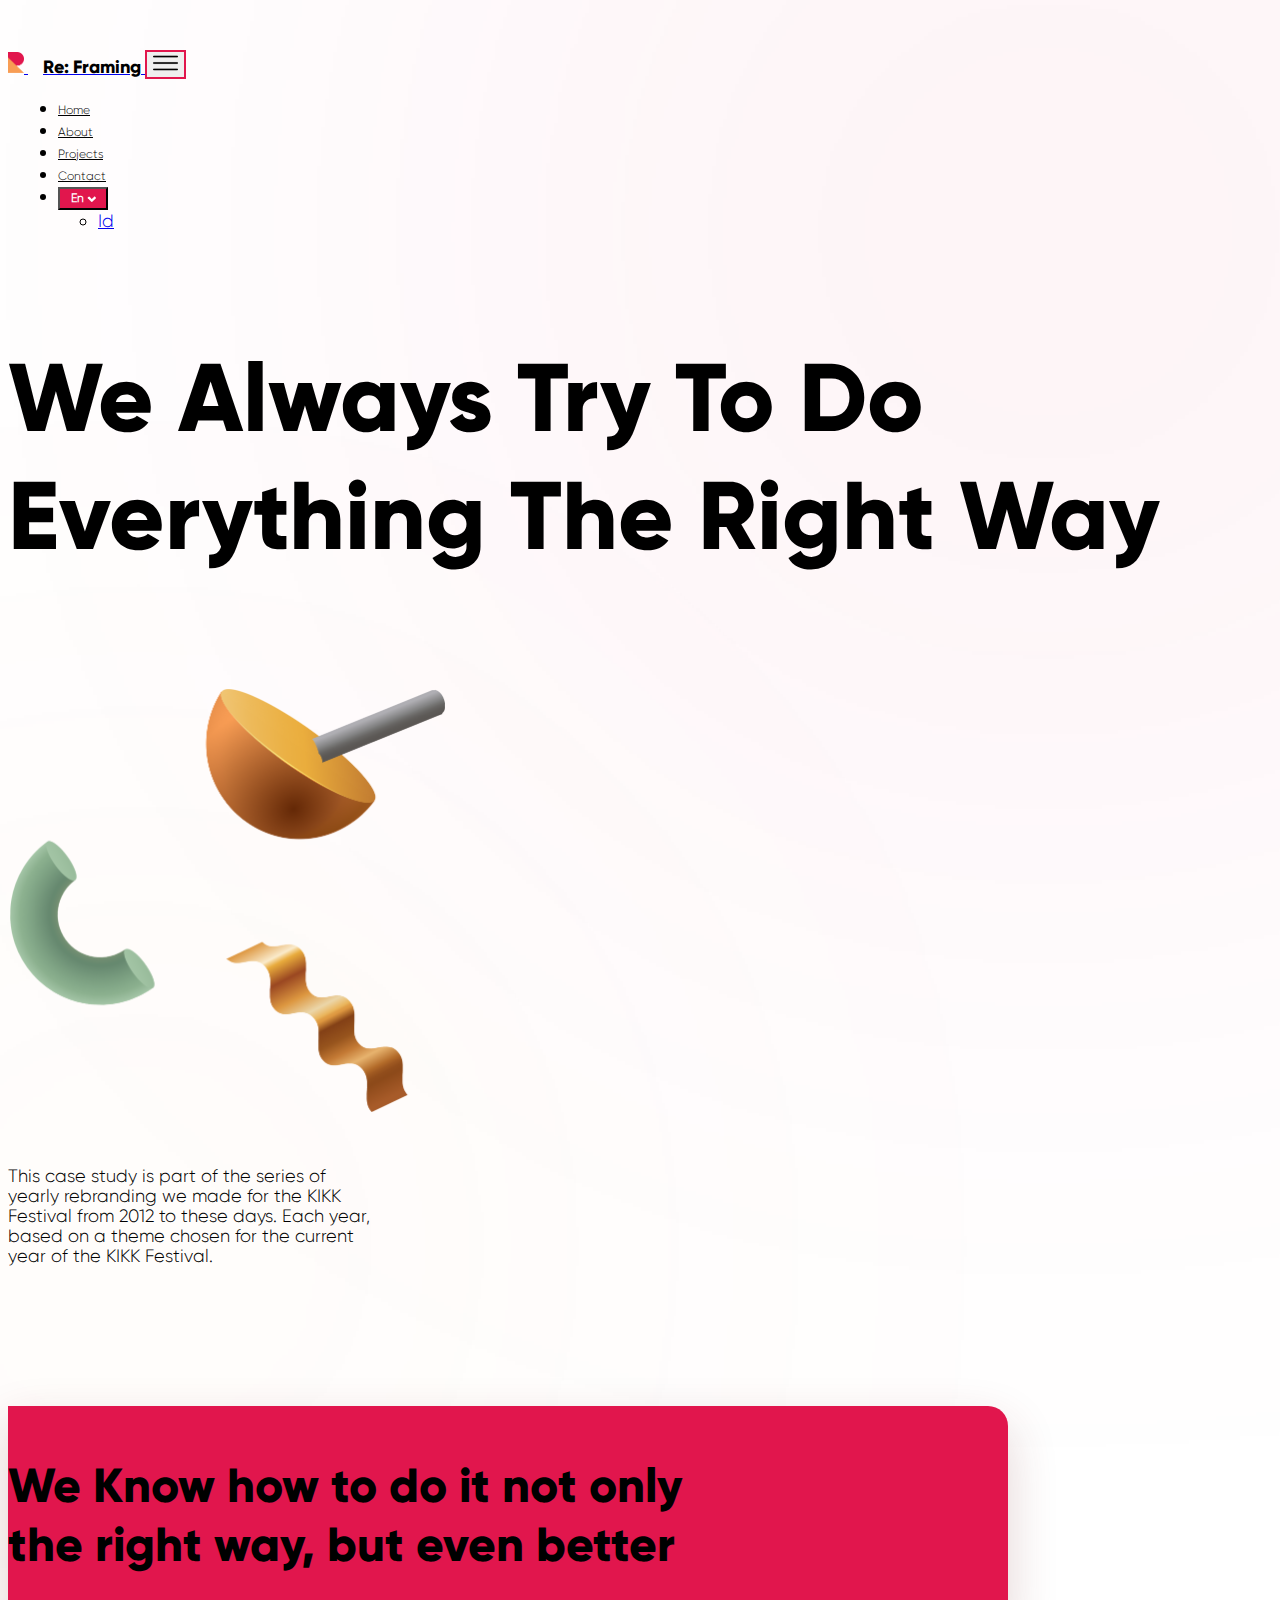
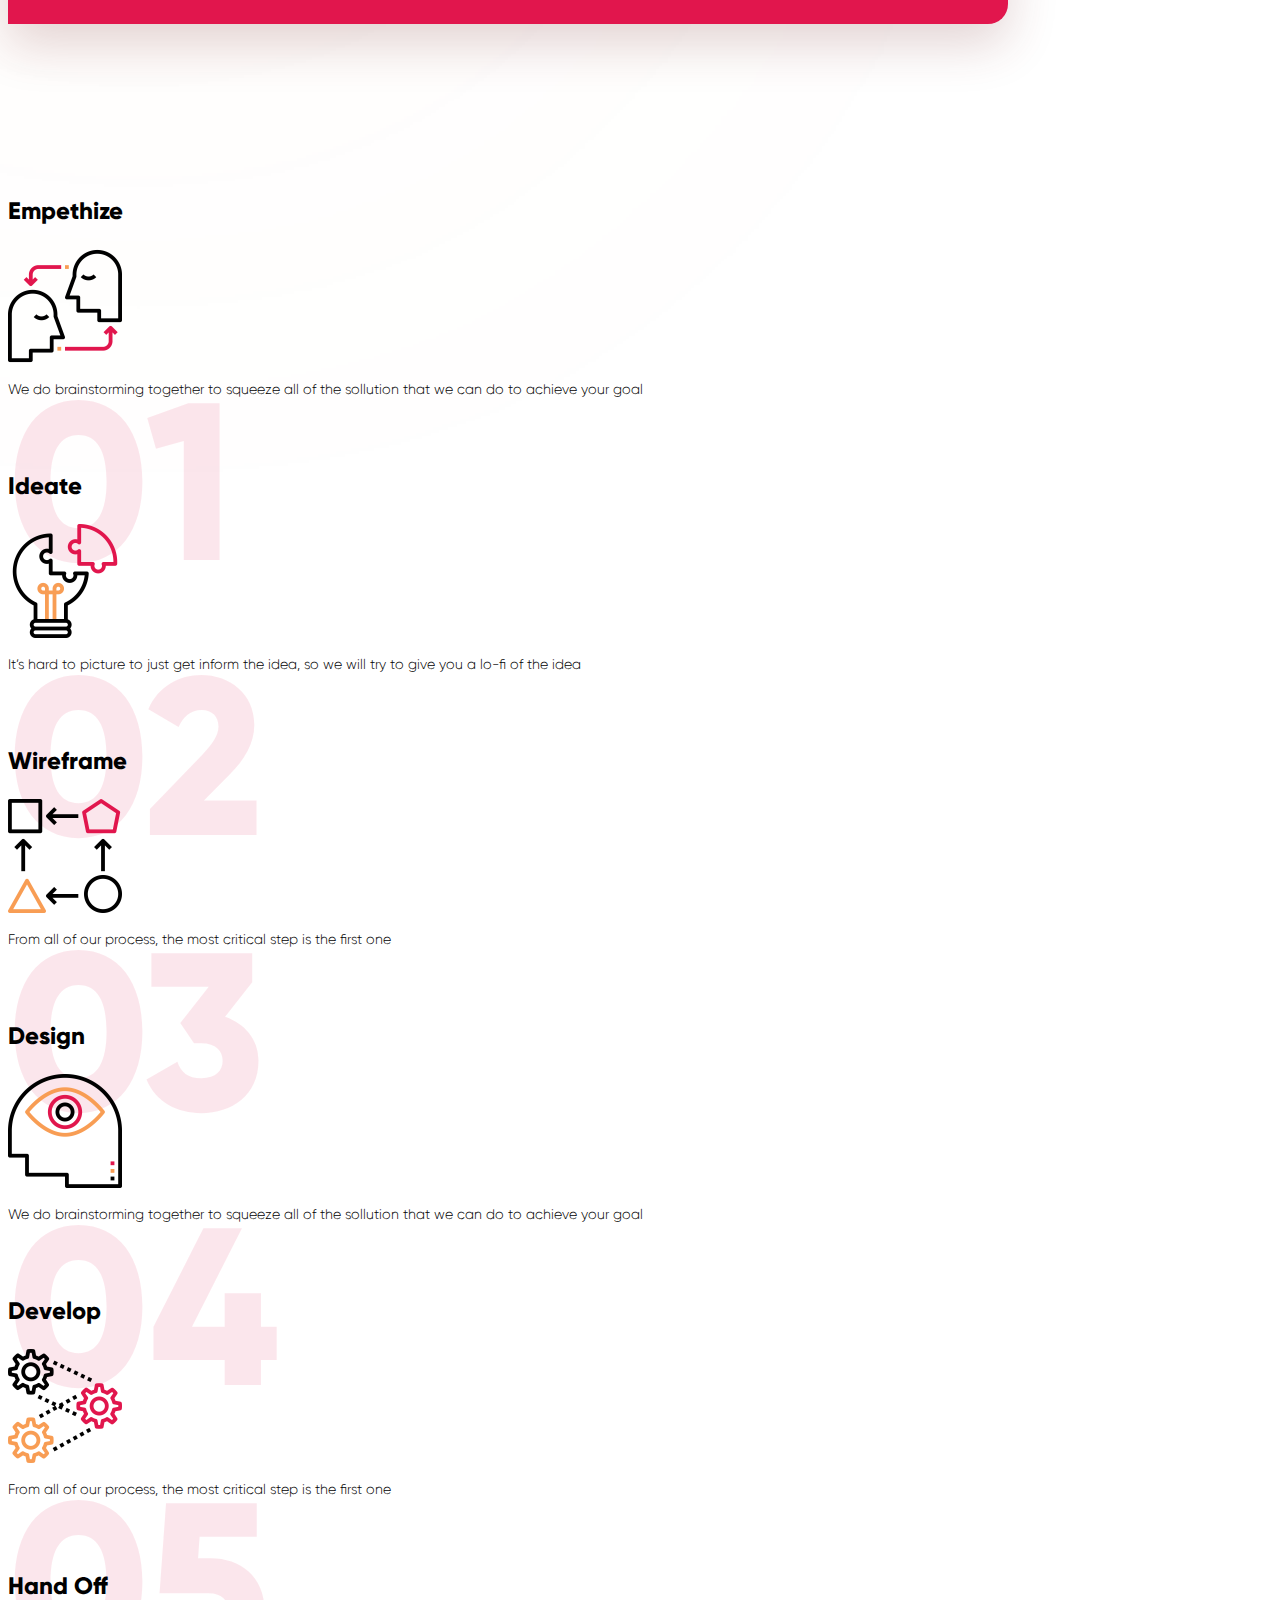
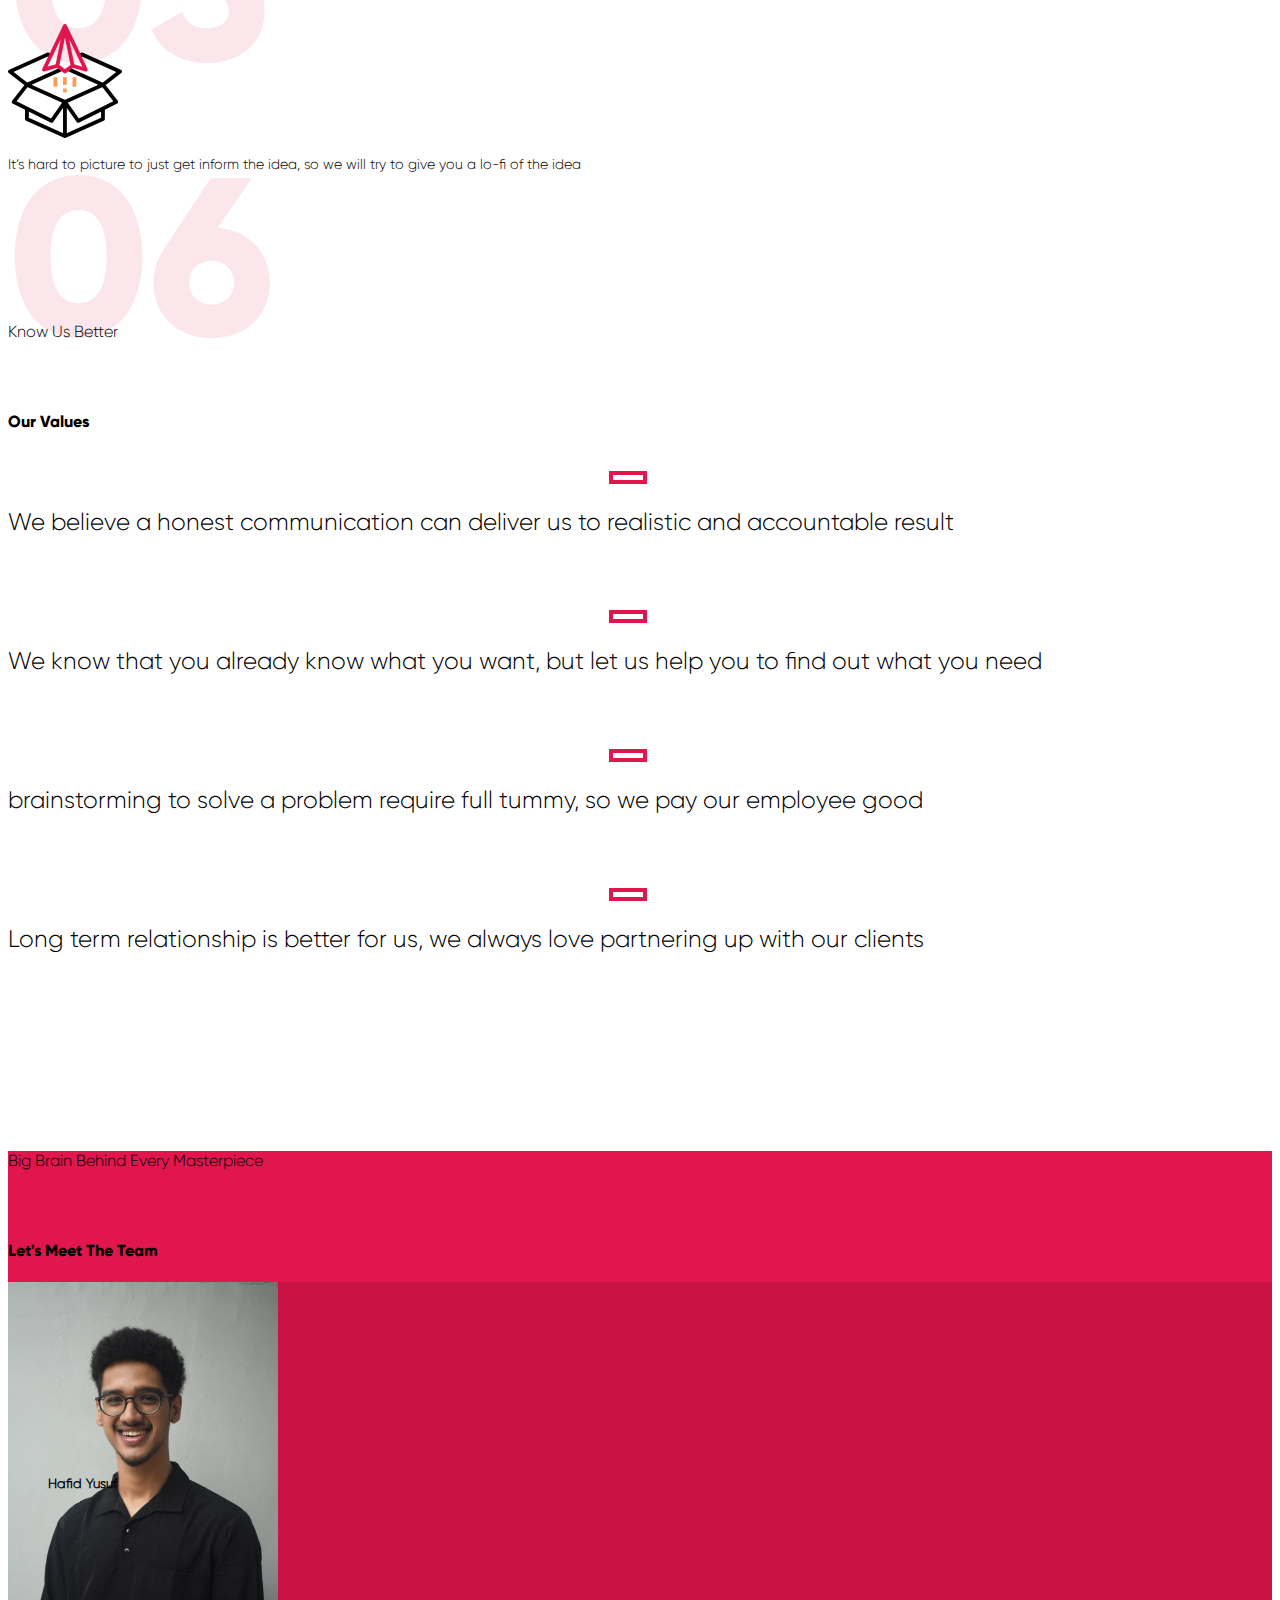
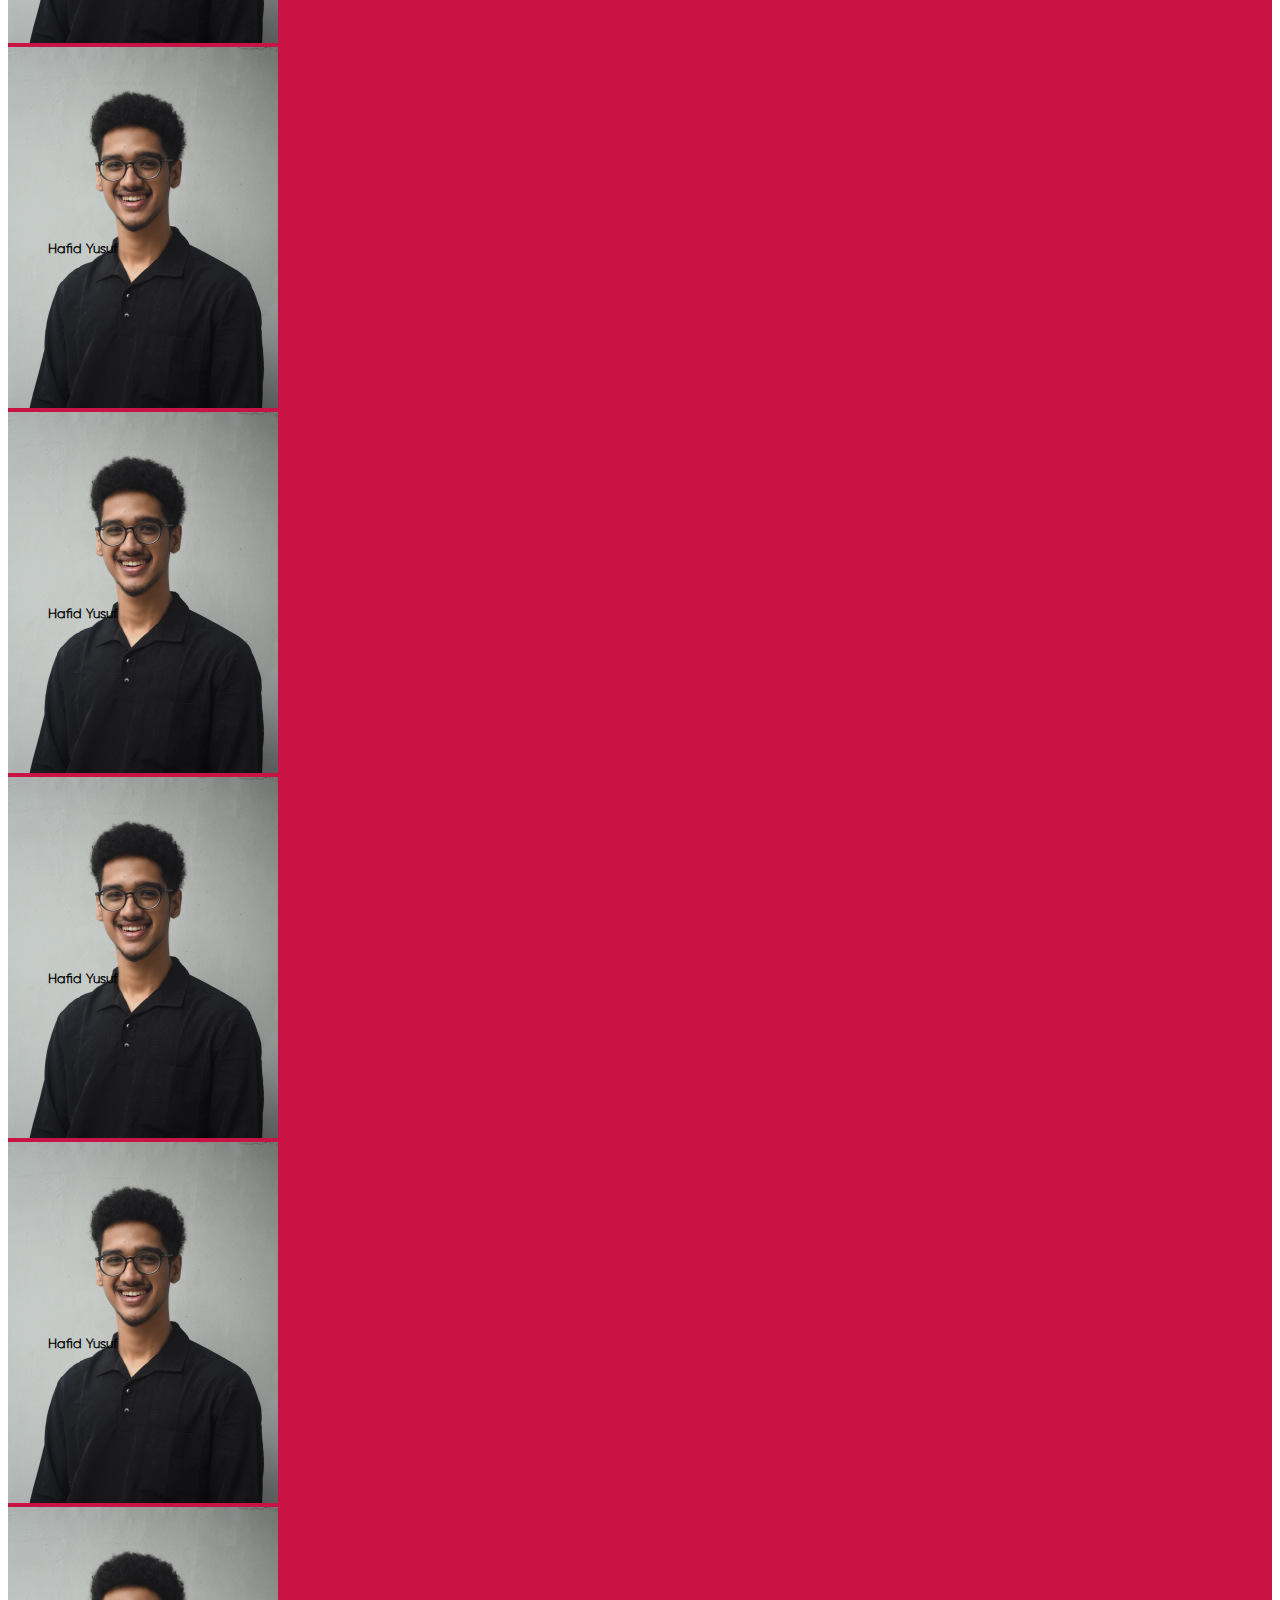
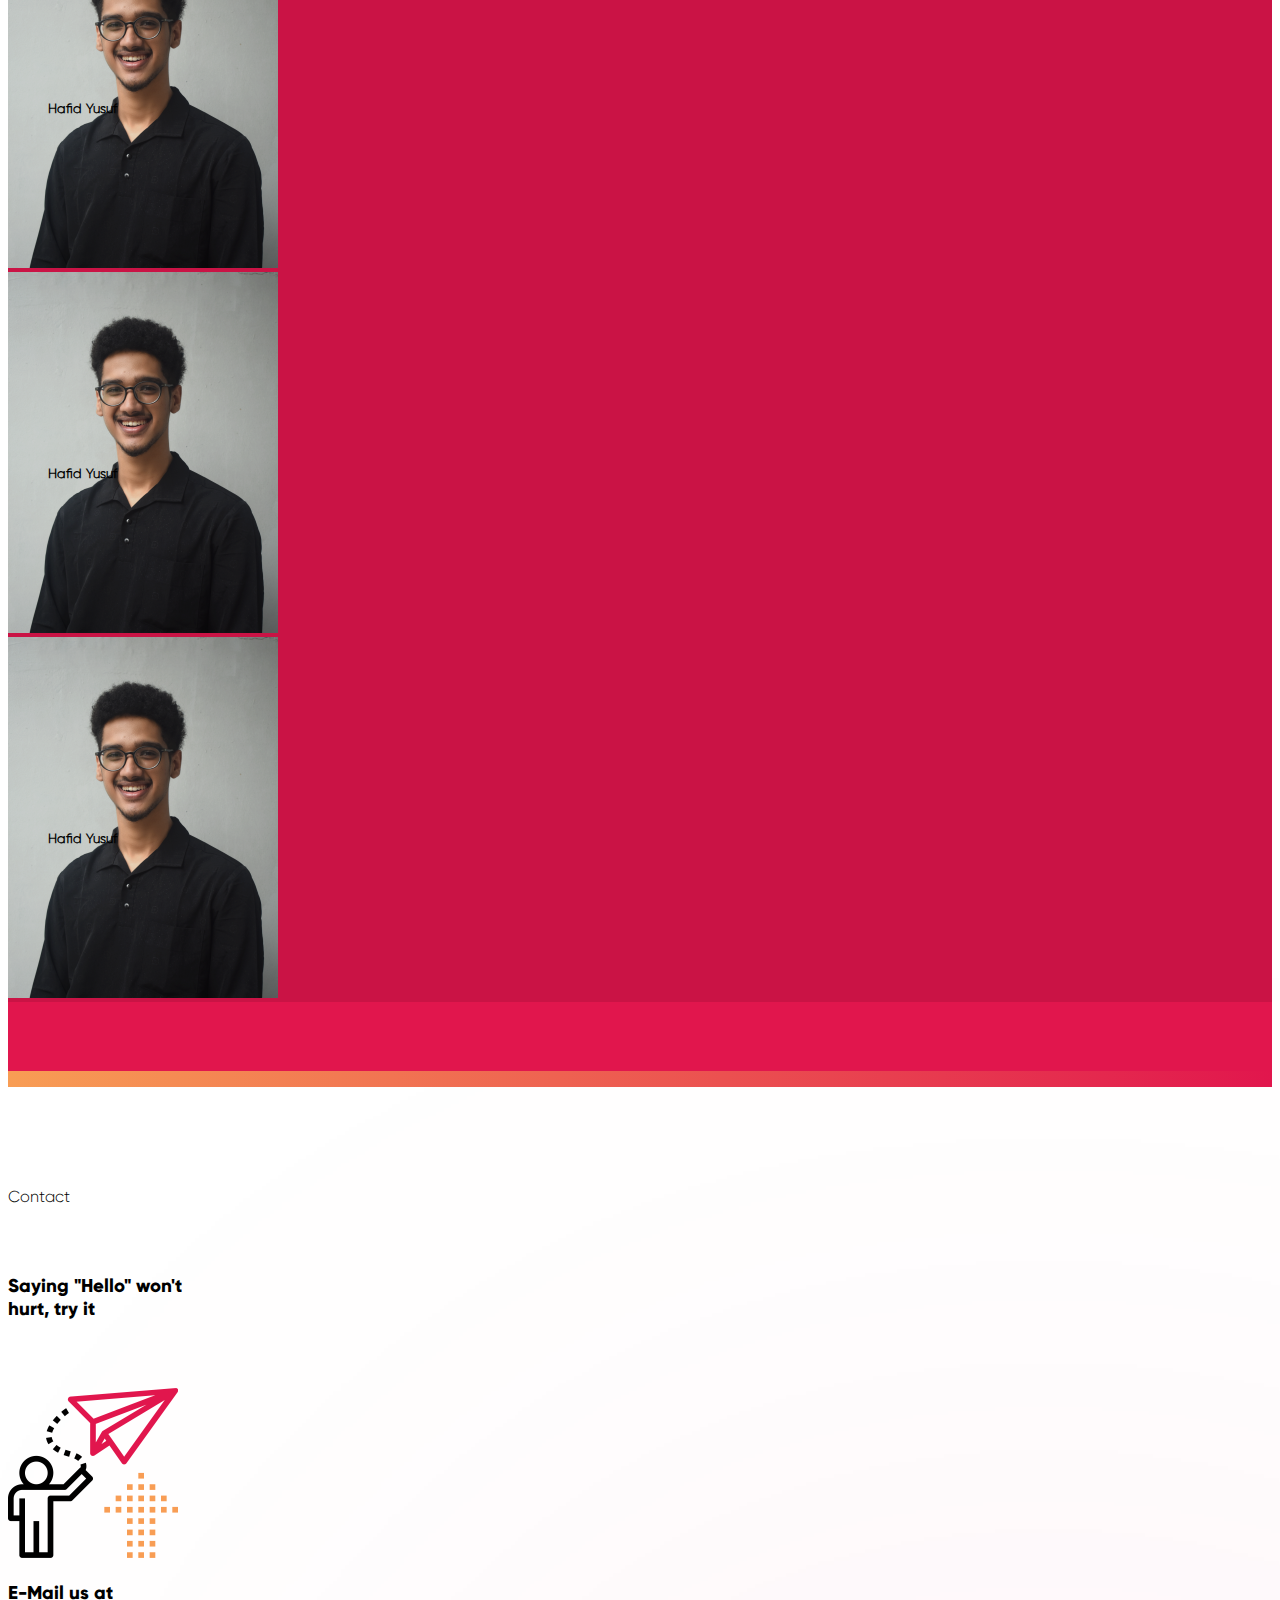
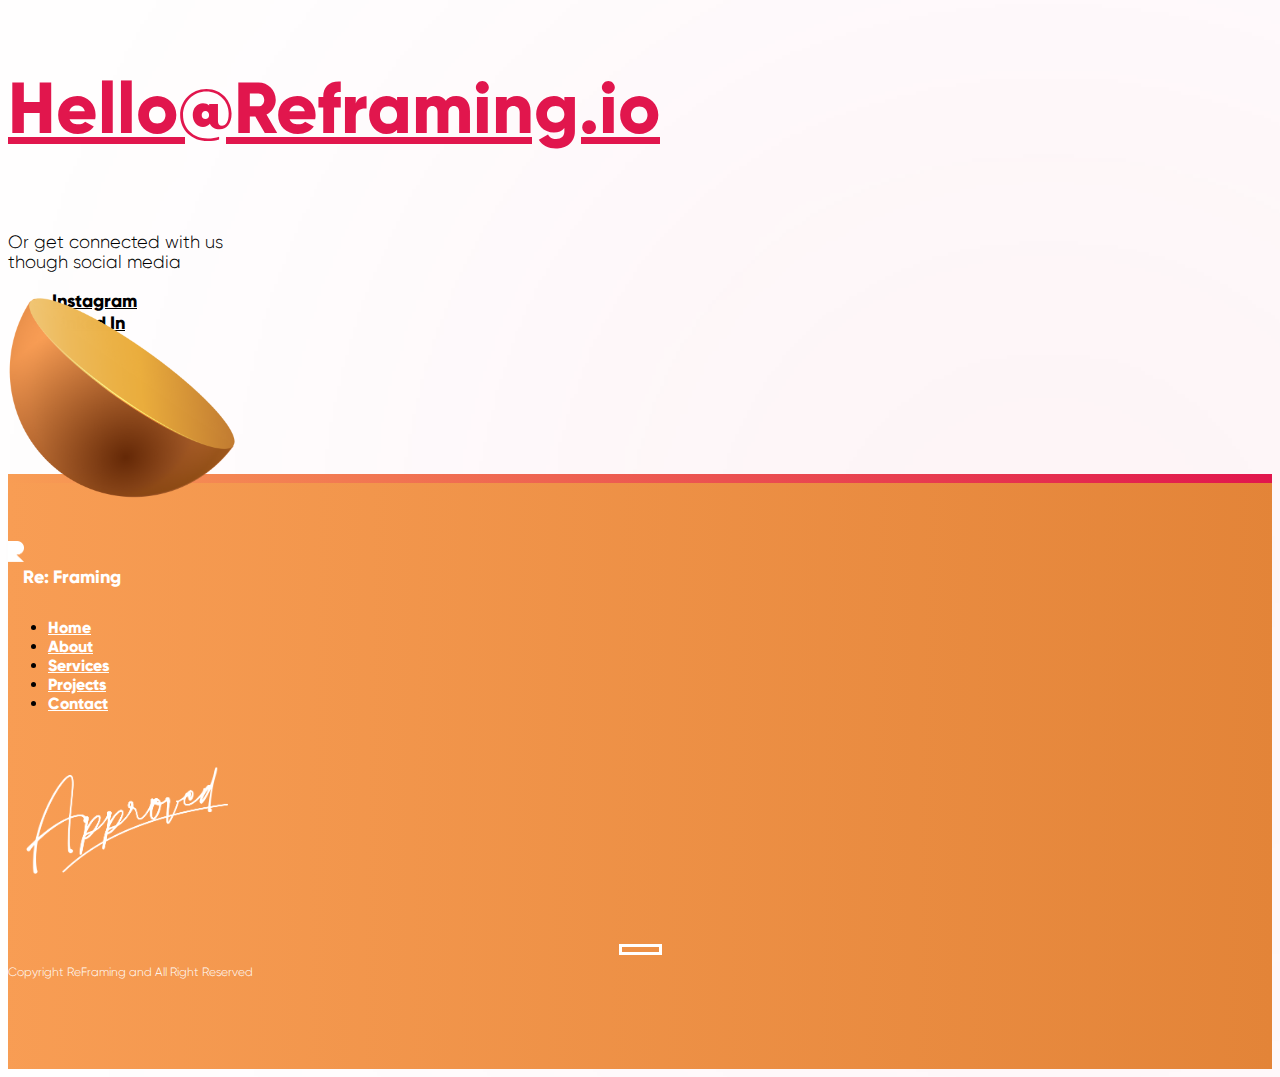
<file: about.html>
<!DOCTYPE html>
<html lang="en">
<head>
    <meta charset="UTF-8">
    <meta http-equiv="X-UA-Compatible" content="IE=edge">
    <meta name="viewport" content="width=device-width, initial-scale=1.0">
    <title>About Us</title>

    <!-- css bootstrap -->
    <link href="https://cdn.jsdelivr.net/npm/bootstrap@5.0.0-beta2/dist/css/bootstrap.min.css" rel="stylesheet" integrity="sha384-BmbxuPwQa2lc/FVzBcNJ7UAyJxM6wuqIj61tLrc4wSX0szH/Ev+nYRRuWlolflfl" crossorigin="anonymous">
    <!-- end css bootstrap -->

    <link rel="stylesheet" href="./style/style.css">
</head>
<body>
    <nav class="navbar navbar-expand-lg bg-transparent container">
        <div class="container-fluid">
            <a class="navbar-brand" href="index.html">
                <img src="./assets/logo.png" width="16px" height="21" alt="logo reframing">
                <span class="company-label">
                    Re: Framing
                </span>
            </a>
            <button class="navbar-toggler btn-navbar" type="button" data-bs-toggle="collapse" data-bs-target="#navbarNav" aria-controls="navbarNav" aria-expanded="false" aria-label="Toggle navigation">
                <span class="navbar-toggler-icon">
                    <img src="./assets/menu.png" class="m-auto" width="25px" height="20px" alt="">
                </span>
            </button>
            <div class="collapse navbar-collapse txt-content-right" id="navbarNav">
                <ul class="navbar-nav">
                    <li class="nav-item">
                        <a class="nav-link" aria-current="page" href="/index.html">
                            Home
                        </a>
                    </li>
                    <li class="nav-item">
                        <a class="nav-link" href="/about.html">
                            About
                        </a>
                    </li>
                    <li class="nav-item">
                        <a class="nav-link" href="/project.html">
                            Projects
                        </a>
                    </li>
                    <li class="nav-item">
                        <a class="nav-link" href="/contact.html" tabindex="-1" aria-disabled="true">
                            Contact
                        </a>
                    </li>
                    <li class="nav-item d-flex align-items-center">
                        <!-- Example single danger button -->
                        <div class="btn-group d-flex align-items-center">
                            <button type="button" class="btn d-flex  align-items-center justify-content-around nav-link translate rounded-pill" data-bs-toggle="dropdown" aria-expanded="false">
                                <span class="trans-label f-n-12">
                                    En
                                </span>
                                <img src="./assets/dropdown-arrow.png" alt="dropdown icon" width="9px" height="6px">
                            </button>
                            <ul class="dropdown-menu">
                                <li>
                                    <a class="dropdown-item" href="#">Id</a>
                                </li>
                            </ul>
                        </div>
                    </li>
                </ul>
            </div>
        </div>
    </nav>

    <div class="background-head-top-1"></div>

    <div class="head-about container d-flex w-100">
        <div class="head-about-left">
            <h1 class="head-title-about fs-md-500-48">
                We Always Try
                To Do Everything
                The Right Way
            </h1>
        </div>
        <div class="head-about-right d-flex justify-content-end d-none d-md-block">
            <img src="./assets/asset-4.png" alt="image background top" class="image-head-about" width="437" height="423">
        </div>
    </div>

    <div class="background-head-top-2"></div>

    <div class="about-content-top container">
        <p class="content-about-top label-contact-sub-title f-n-18">
            This case study is part of the series of yearly rebranding we made for the KIKK Festival from 2012 to these days. Each year, based on a theme chosen for the current year of the KIKK Festival.
        </p>
    </div>

    <div class="tag-about-content text-white">
        <p class="content-tag w-75 container fs-md-500-24">
            We Know how to do it not only <br>
            the right way, but even better
        </p>
    </div>

    <div class="diagonal-line container-fluid d-none d-md-block"></div>

    <div class="row row-cols-1 row-cols-md-3 g-4 process-group container">
        <div class="col mb-5">
            <h1 class="num-back">
                01
            </h1>
            <div class="card-process h-100 m-auto border-0 border-0">
                <h3 class="text-center sub-process mb-5">Empethize</h3>
                <img class="m-auto mb-3 d-flex justify-content-center" src="./assets/empathy.png" alt="empathy icon" width="114px">   
                <div class="card-body">
                    <p class="card-text text-center label-contact-sub-title w-75 m-auto">
                        We do brainstorming together to squeeze all of the sollution that we can do to achieve your goal
                    </p>
                </div>         
            </div>
        </div>
        <div class="col mb-5">
            <h1 class="num-back">
                02
            </h1>
            <div class="card-process h-100 m-auto border-0">
                <h3 class="text-center sub-process mb-5">Ideate</h3>
                <img class="m-auto mb-3 d-flex justify-content-center" src="./assets/idea.png" alt="idea icon" width="114px">
                <div class="card-body">
                    <p class="card-text text-center label-contact-sub-title w-75 m-auto">
                        It’s hard to picture to just get inform the idea, so we will try to give you a lo-fi of the idea
                    </p>
                </div>            
            </div>
        </div>
        <div class="col mb-5">
            <h1 class="num-back">
                03
            </h1>
            <div class="card-process h-100 m-auto border-0">
                <h3 class="text-center sub-process mb-5">Wireframe</h3>
                <img class="m-auto mb-3 d-flex justify-content-center" src="./assets/shapes.png" alt="wireframe icon" width="114px">
                <div class="card-body">
                    <p class="card-text text-center label-contact-sub-title w-75 m-auto">
                        From all of our process, the most critical step is the first one
                    </p>
                </div>            
            </div>
        </div>
        <div class="col mb-5">
            <h1 class="num-back">
                04
            </h1>
            <div class="card-process h-100 m-auto border-0">
                <h3 class="text-center sub-process mb-5">Design</h3>
                <img class="m-auto mb-3 d-flex justify-content-center" src="./assets/visualization.png" alt="design icon" width="114px">
                <div class="card-body">
                    <p class="card-text text-center label-contact-sub-title w-75 m-auto">
                        We do brainstorming together to squeeze all of the sollution that we can do to achieve your goal
                    </p>
                </div>
            </div>
        </div>
        <div class="col mb-5">
            <h1 class="num-back">
                05
            </h1>
            <div class="card-process h-100 m-auto border-0">
                <h3 class="text-center sub-process mb-5">Develop</h3>
                <img class="m-auto mb-3 d-flex justify-content-center" src="./assets/process.png" alt="process icon" width="114px">
                <div class="card-body">
                    <p class="card-text text-center label-contact-sub-title w-75 m-auto">
                        From all of our process, the most critical step is the first one
                    </p>
                </div>            
            </div>
        </div>
        <div class="col mb-5">
            <h1 class="num-back">
                06
            </h1>
            <div class="card-process h-100 m-auto border-0">
                <h3 class="text-center sub-process mb-5">Hand Off</h3>
                <img class="m-auto mb-3 d-flex justify-content-center" src="./assets/creativity.png" alt="handoff icon" width="114px">
                <div class="card-body">
                    <p class="card-text text-center label-contact-sub-title w-75 m-auto">
                        It’s hard to picture to just get inform the idea, so we will try to give you a lo-fi of the idea
                    </p>
                </div>
            </div>
        </div>
    </div>

    <div class="about-us container">
        <div class="title-about-us">
            <p class="sub-title-about-us label-contact-sub-title">
                Know Us Better
            </p>
            <h4 class="label-title-about-us">
                Our Values
            </h4>
        </div>
        <div class="about-us-content container col">
            <div class="row w-100 m-auto mb-5 d-block d-md-flex">
                <div class="about-us-content-1 col d-flex w-100 justify-content-start">
                    <div class="line-about-us-group">
                        <hr class="line-about-us">
                    </div>
                    <p class="content-about-us h-100 label-contact-sub-title w-75 align-items-start f-n-24">
                        We believe a honest communication can deliver us to realistic and accountable result
                    </p>
                </div>
                <div class="about-us-content-1 col d-flex w-100 justify-content-start justify-content-md-end mt-3 mt-md-0">
                    <div class="line-about-us-group">
                        <hr class="line-about-us">
                    </div>
                    <p class="content-about-us label-contact-sub-title w-75 f-n-24">
                        We know that you already know what you want, but let us help you to find out what you need
                    </p>
                </div>
            </div>
            <div class="row w-100 m-auto d-block d-md-flex mt-3 mt-md-0">
                <div class="about-us-content-1 col d-flex w-100 justify-content-start">
                    <div class="line-about-us-group">
                        <hr class="line-about-us">
                    </div>
                    <p class="content-about-us label-contact-sub-title w-75 f-n-24">
                        brainstorming to solve a problem require full tummy, so we pay our employee good
                    </p>
                </div>
                <div class="about-us-content-1 col d-flex w-100 justify-content-start justify-content-md-end mt-3 mt-md-0">
                    <div class="line-about-us-group">
                        <hr class="line-about-us">
                    </div>
                    <p class="content-about-us label-contact-sub-title w-75 f-n-24">
                        Long term relationship is better for us, we always love partnering up with our clients
                    </p>
                </div>
            </div>
        </div>
    </div>

    <div class="client-trusted">
        <div class="team-profil pt-3 container">
            <p class="sub-title-team mt-5 mb-2 text-white label-contact-sub-title">
                Big Brain Behind Every Masterpiece
            </p>
            <h4 class="title-team mb-5 text-white">
                Let's Meet The Team
            </h4>
        </div>
        <div class="profil-content container">
            <div class="row row-cols-1 row-cols-md-2 row-cols-lg-4">
                <div class="col mb-5 card2 box">
                    <div class="card text-white m-auto rounded-0">
                        <img class="card-img" src="./assets/Hafid.png" alt="Card image" width="270" height="361">
                        <div class="card-img-overlay box-content">
                            <h5 class="text-white position-absolute txt-title-profil label-contact-sub-title text-center w-100 item mb-3">Hafid Yusuf</h5>
                            <h5 class="text-white position-absolute txt-title-profil label-contact-sub-job text-center w-100 description show-animate mt-2">UI/UX DESIGNER</h5>
                        </div>
                    </div>
                </div>
                <div class="col mb-5 card2 box">
                    <div class="card text-white m-auto rounded-0">
                        <img class="card-img" src="./assets/Hafid.png" alt="Card image" width="270" height="361">
                        <div class="card-img-overlay box-content">
                            <h5 class="text-white position-absolute txt-title-profil label-contact-sub-title text-center w-100 item mb-3">Hafid Yusuf</h5>
                            <h5 class="text-white position-absolute txt-title-profil label-contact-sub-job text-center w-100 description show-animate mt-2">UI/UX DESIGNER</h5>
                        </div>
                    </div>
                </div>
                <div class="col mb-5 card2 box">
                    <div class="card text-white m-auto rounded-0">
                        <img class="card-img" src="./assets/Hafid.png" alt="Card image" width="270" height="361">
                        <div class="card-img-overlay box-content">
                            <h5 class="text-white position-absolute txt-title-profil label-contact-sub-title text-center w-100 item mb-3">Hafid Yusuf</h5>
                            <h5 class="text-white position-absolute txt-title-profil label-contact-sub-job text-center w-100 description show-animate mt-2">UI/UX DESIGNER</h5>
                        </div>
                    </div>
                </div>
                <div class="col mb-5 card2 box">
                    <div class="card text-white m-auto rounded-0">
                        <img class="card-img" src="./assets/Hafid.png" alt="Card image" width="270" height="361">
                        <div class="card-img-overlay box-content">
                            <h5 class="text-white position-absolute txt-title-profil label-contact-sub-title text-center w-100 item mb-3">Hafid Yusuf</h5>
                            <h5 class="text-white position-absolute txt-title-profil label-contact-sub-job text-center w-100 description show-animate mt-2">UI/UX DESIGNER</h5>
                        </div>
                    </div>
                </div>
                <div class="col mb-5 card2 box">
                    <div class="card text-white m-auto rounded-0">
                        <img class="card-img" src="./assets/Hafid.png" alt="Card image" width="270" height="361">
                        <div class="card-img-overlay box-content">
                            <h5 class="text-white position-absolute txt-title-profil label-contact-sub-title text-center w-100 item mb-3">Hafid Yusuf</h5>
                            <h5 class="text-white position-absolute txt-title-profil label-contact-sub-job text-center w-100 description show-animate mt-2">UI/UX DESIGNER</h5>
                        </div>
                    </div>
                </div>
                <div class="col mb-5 card2 box">
                    <div class="card text-white m-auto rounded-0">
                        <img class="card-img" src="./assets/Hafid.png" alt="Card image" width="270" height="361">
                        <div class="card-img-overlay box-content">
                            <h5 class="text-white position-absolute txt-title-profil label-contact-sub-title text-center w-100 item mb-3">Hafid Yusuf</h5>
                            <h5 class="text-white position-absolute txt-title-profil label-contact-sub-job text-center w-100 description show-animate mt-2">UI/UX DESIGNER</h5>
                        </div>
                    </div>
                </div>
                <div class="col mb-5 card2 box">
                    <div class="card text-white m-auto rounded-0">
                        <img class="card-img" src="./assets/Hafid.png" alt="Card image" width="270" height="361">
                        <div class="card-img-overlay box-content">
                            <h5 class="text-white position-absolute txt-title-profil label-contact-sub-title text-center w-100 item mb-3">Hafid Yusuf</h5>
                            <h5 class="text-white position-absolute txt-title-profil label-contact-sub-job text-center w-100 description show-animate mt-2">UI/UX DESIGNER</h5>
                        </div>
                    </div>
                </div>
                <div class="col mb-5 card2 box">
                    <div class="card text-white m-auto rounded-0">
                        <img class="card-img" src="./assets/Hafid.png" alt="Card image" width="270" height="361">
                        <div class="card-img-overlay box-content">
                            <h5 class="text-white position-absolute txt-title-profil label-contact-sub-title text-center w-100 item mb-3">Hafid Yusuf</h5>
                            <h5 class="text-white position-absolute txt-title-profil label-contact-sub-job text-center w-100 description show-animate mt-2">UI/UX DESIGNER</h5>
                        </div>
                    </div>
                </div>
            </div>
                
        </div>
    </div>
    <div class="linear-background"></div>

    <div class="contact container">
        <div class="contact-label">
            <p class="label-contact-sub-title">Contact</p>
        </div>
        <div class="contact-main d-block d-lg-flex justify-content-between">
            <div class="contact-left">
                <h3 class="label-contact">
                    Saying "Hello" won't <br>
                    hurt, try it
                </h3>
                <img src="./assets/back-bottom.png" alt="background image" width="170px" height="170px" class="image-bottom-contact">
            </div>
            <div class="contact-right mt-5 mt-md-0">
                <h3 class="label-contact">
                    E-Mail us at
                </h3>
                <h2 class="email-contact text-break fs-md-900-48 fs-md-500-38">
                    <u>Hello@Reframing.io</u>
                </h2>
                <p class="soc-med-contact">
                    Or get connected with us <br>
                    though social media
                </p>
                <ul class="soc-med-group">
                    <li>
                        <a href="#" class="text-decoration-none soc-med">Instagram</a>
                    </li>
                    <li>
                        <a href="#" class="text-decoration-none soc-med">Linked In</a>
                    </li>
                </ul>
            </div>
        </div>

        <div class="background-head-top-3"></div>
        
    </div>

    <div class="linear-footer-background"></div>
    <div class="footer">
        <div class="footer-container d-block container">
            <div class="footer-left w-100 d-block d-lg-flex">
                <div class="content-logo d-flex">
                    <div class="logo-image-content">
                        <img src="./assets/back-footer.png" alt="image footer background" class="image-footer">
                    </div>
                </div>
                <div class="content-navigation-footer container text-center">
                    <div class="title d-flex d-flex align-items-center justify-content-start">
                        <img src="./assets/logo-white.png" alt="logo reframing" width="16px" height="
                        21px">
                        <div class="company-name d-flex align-items-center h-100">Re: Framing</div>
                    </div>
                    <div class="bg-transparent m-auto">
                        <ul class="d-block d-md-flex list-unstyled text-start">
                            <li class="navigation-footer">
                                <a href="/index.html" class="link-navigation text-decoration-none">Home</a>
                            </li>
                            <li class="navigation-footer">
                                <a href="/about.html" class="link-navigation text-decoration-none ">About</a>
                            </li>
                            <li class="navigation-footer">
                                <a href="#" class="link-navigation text-decoration-none ">Services</a>
                            </li>
                            <li class="navigation-footer">
                                <a href="/project.html" class="link-navigation text-decoration-none ">Projects</a>
                            </li>
                            <li class="navigation-footer">
                                <a href="/contact.html" class="link-navigation text-decoration-none ">Contact</a>
                            </li>
                        </ul>
                    </div>
                </div>
                <div class="footer-right w-50">
                    <div class="logo-approve d-flex justify-content-center">
                        <img src="./assets/approve.png" alt="approve logo" class="approve">
                    </div>
                </div>
            </div>
    
            <div class="w-100 text-end">
                <div class="line-footer-group d-flex justify-content-center">
                    <hr class="line-footer text-start">
                </div>
                <div class="footer-copy text-start text-lg-center">
                    Copyright ReFraming and All Right Reserved
                </div>
            </div>
        </div>
    </div>

    <!-- script bootstrap -->
    <script src="https://cdn.jsdelivr.net/npm/bootstrap@5.0.0-beta2/dist/js/bootstrap.bundle.min.js" integrity="sha384-b5kHyXgcpbZJO/tY9Ul7kGkf1S0CWuKcCD38l8YkeH8z8QjE0GmW1gYU5S9FOnJ0" crossorigin="anonymous"></script>
    <!-- end script bootstrap -->
</body>
</html>
</file>
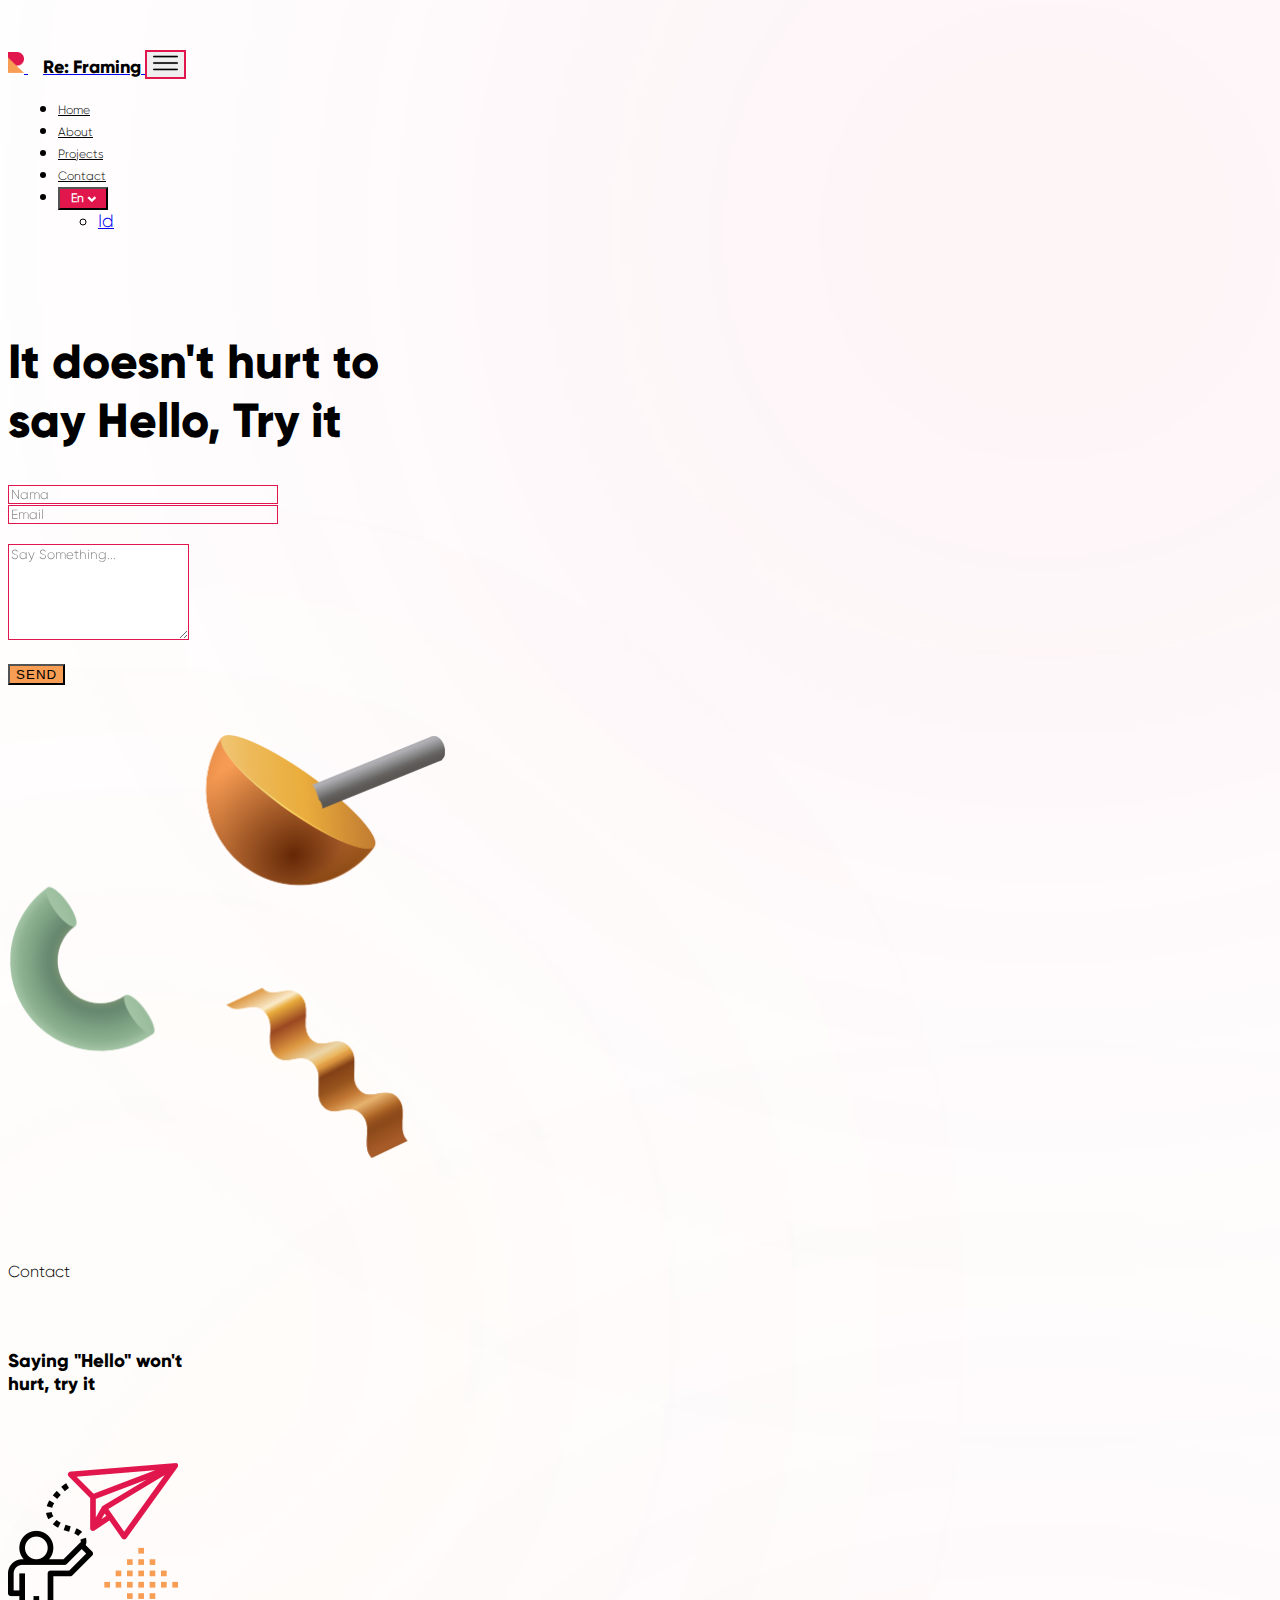
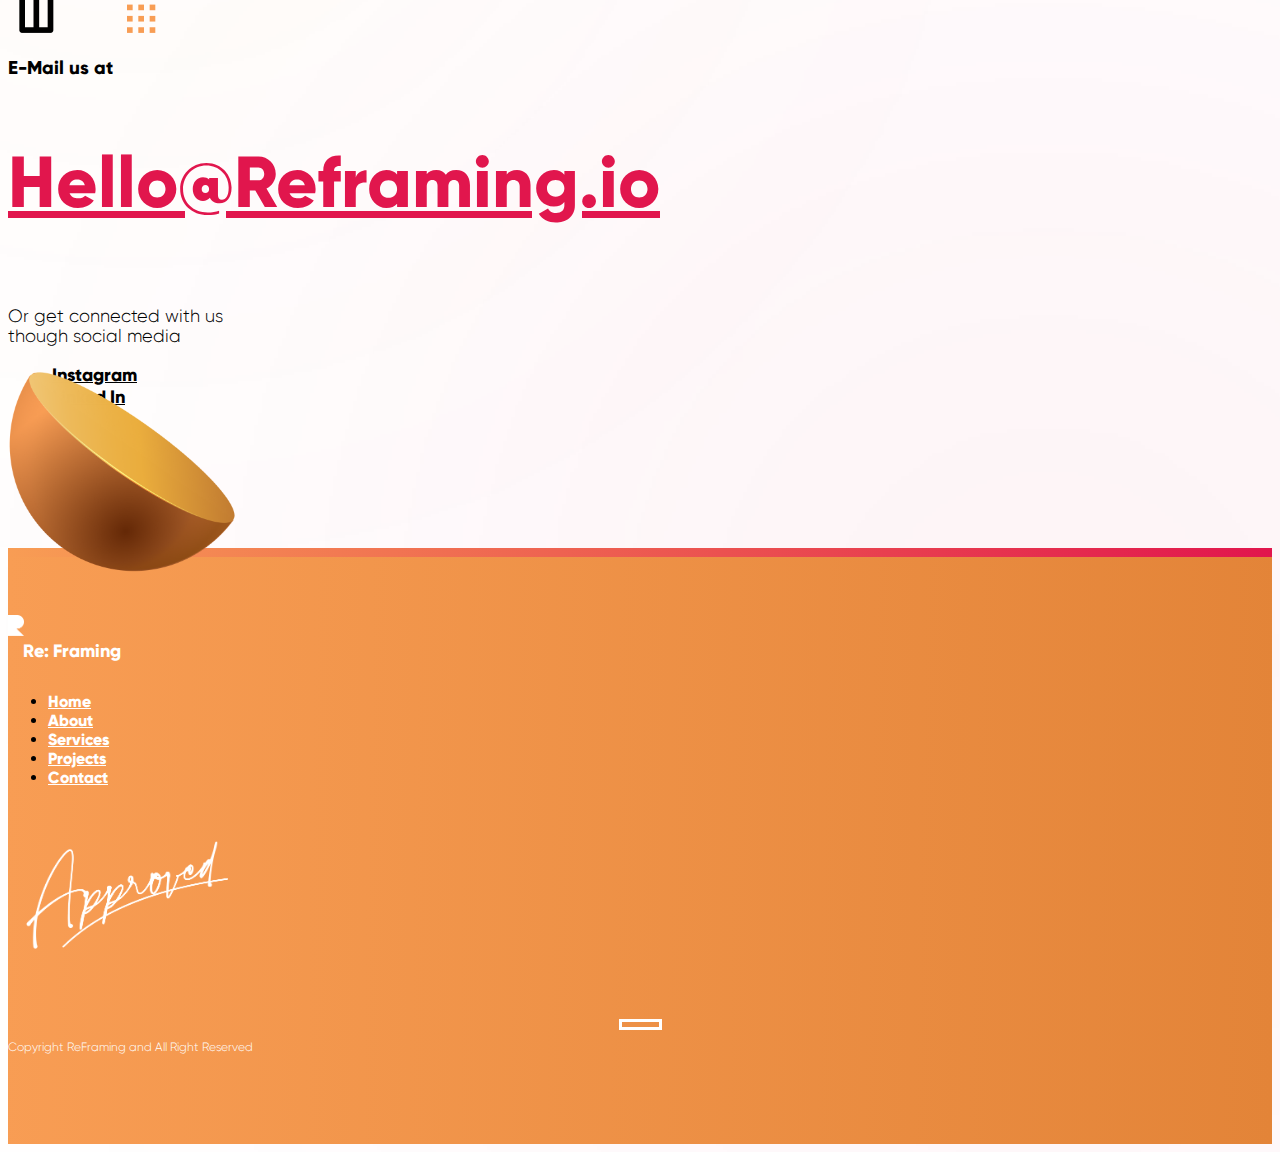
<file: contact.html>
<!DOCTYPE html>
<html lang="en">
<head>
    <meta charset="UTF-8">
    <meta http-equiv="X-UA-Compatible" content="IE=edge">
    <meta name="viewport" content="width=device-width, initial-scale=1.0">
    <title>Contact Us</title>

    <!-- css bootstrap -->
    <link href="https://cdn.jsdelivr.net/npm/bootstrap@5.0.0-beta2/dist/css/bootstrap.min.css" rel="stylesheet" integrity="sha384-BmbxuPwQa2lc/FVzBcNJ7UAyJxM6wuqIj61tLrc4wSX0szH/Ev+nYRRuWlolflfl" crossorigin="anonymous">
    <!-- end css bootstrap -->

    <link rel="stylesheet" href="./style/style.css">
</head>
<body>
    <nav class="navbar navbar-expand-lg bg-transparent container">
        <div class="container-fluid">
            <a class="navbar-brand" href="index.html">
                <img src="./assets/logo.png" width="16px" height="21" alt="logo reframing">
                <span class="company-label">
                    Re: Framing
                </span>
            </a>
            <button class="navbar-toggler btn-navbar" type="button" data-bs-toggle="collapse" data-bs-target="#navbarNav" aria-controls="navbarNav" aria-expanded="false" aria-label="Toggle navigation">
                <span class="navbar-toggler-icon">
                    <img src="./assets/menu.png" class="m-auto" width="25px" height="20px" alt="">
                </span>
            </button>
            <div class="collapse navbar-collapse txt-content-right" id="navbarNav">
                <ul class="navbar-nav">
                    <li class="nav-item">
                        <a class="nav-link" aria-current="page" href="/index.html">
                            Home
                        </a>
                    </li>
                    <li class="nav-item">
                        <a class="nav-link" href="/about.html">
                            About
                        </a>
                    </li>
                    <li class="nav-item">
                        <a class="nav-link" href="/project.html">
                            Projects
                        </a>
                    </li>
                    <li class="nav-item">
                        <a class="nav-link" href="/contact.html" tabindex="-1" aria-disabled="true">
                            Contact
                        </a>
                    </li>
                    <li class="nav-item d-flex align-items-center">
                        <!-- Example single danger button -->
                        <div class="btn-group d-flex align-items-center">
                            <button type="button" class="btn d-flex  align-items-center justify-content-around nav-link translate rounded-pill" data-bs-toggle="dropdown" aria-expanded="false">
                                <span class="trans-label f-n-12">
                                    En
                                </span>
                                <img src="./assets/dropdown-arrow.png" alt="dropdown icon" width="9px" height="6px">
                            </button>
                            <ul class="dropdown-menu">
                                <li>
                                    <a class="dropdown-item" href="#">Id</a>
                                </li>
                            </ul>
                        </div>
                    </li>
                </ul>
            </div>
        </div>
    </nav>

    <div class="background-head-top-1"></div>

    <div class="container head-contact d-flex justify-content-between">
        <div class="head-about-left w-100 w-md-50">
            <div class="head-title">
                <h1 class="head-title-contact">
                    It doesn't hurt to <br>
                    say Hello, Try it <br>
                </h1>
                <div class="form">
                    <form>
                        <div class="form-row d-block w-100 justify-content-between d-md-flex m-auto">
                            <div class="form-group d-flex justify-content-start col-md-6">
                                <input type="text" class="form-control rounded-0 input-txt bg-transparent" id="inputNama4" placeholder="Nama">
                            </div>
                            <div class="form-group d-flex justify-content-end mt-3 mt-md-0 col-md-6">
                                <input type="email" class="form-control rounded-0 input-txt bg-transparent" id="inputEmail4" placeholder="Email">
                            </div>
                        </div>
                        <div class="form-group textarea w-100">
                            <textarea rows="6" type="text" class="form-control rounded-0 input-textarea bg-transparent" id="inputAddress" placeholder="Say Something..."></textarea>
                        </div>
                        <button type="submit" class="rounded-0 btn btn-send text-white w-100">SEND</button>
                    </form>
                </div>
            </div>
        </div>
        <div class="head-about-right w-50 d-flex justify-content-end d-none d-md-block">
            <img src="./assets/asset-4.png" alt="image background top" class="image-head-about" width="437" height="423">
        </div>
    </div>

    <div class="background-head-top-2"></div>

    <div class="contact container">
        <div class="contact-label">
            <p class="label-contact-sub-title">Contact</p>
        </div>
        <div class="contact-main d-block d-lg-flex justify-content-between">
            <div class="contact-left">
                <h3 class="label-contact">
                    Saying "Hello" won't <br>
                    hurt, try it
                </h3>
                <img src="./assets/back-bottom.png" alt="background image" width="170px" height="170px" class="image-bottom-contact">
            </div>
            <div class="contact-right mt-5 mt-md-0">
                <h3 class="label-contact">
                    E-Mail us at
                </h3>
                <h2 class="email-contact text-break fs-md-900-48 fs-md-500-38">
                    <u>Hello@Reframing.io</u>
                </h2>
                <p class="soc-med-contact">
                    Or get connected with us <br>
                    though social media
                </p>
                <ul class="soc-med-group">
                    <li>
                        <a href="#" class="text-decoration-none soc-med">Instagram</a>
                    </li>
                    <li>
                        <a href="#" class="text-decoration-none soc-med">Linked In</a>
                    </li>
                </ul>
            </div>
        </div>

        <div class="background-head-top-3"></div>

    </div>

    <div class="linear-footer-background"></div>
    <div class="footer">
        <div class="footer-container d-block container">
            <div class="footer-left w-100 d-block d-lg-flex">
                <div class="content-logo d-flex">
                    <div class="logo-image-content">
                        <img src="./assets/back-footer.png" alt="image footer background" class="image-footer">
                    </div>
                </div>
                <div class="content-navigation-footer container text-center">
                    <div class="title d-flex d-flex align-items-center justify-content-start">
                        <img src="./assets/logo-white.png" alt="logo reframing" width="16px" height="
                        21px">
                        <div class="company-name d-flex align-items-center h-100">Re: Framing</div>
                    </div>
                    <div class="bg-transparent m-auto">
                        <ul class="d-block d-md-flex list-unstyled text-start">
                            <li class="navigation-footer">
                                <a href="/index.html" class="link-navigation text-decoration-none">Home</a>
                            </li>
                            <li class="navigation-footer">
                                <a href="/about.html" class="link-navigation text-decoration-none ">About</a>
                            </li>
                            <li class="navigation-footer">
                                <a href="#" class="link-navigation text-decoration-none ">Services</a>
                            </li>
                            <li class="navigation-footer">
                                <a href="/project.html" class="link-navigation text-decoration-none ">Projects</a>
                            </li>
                            <li class="navigation-footer">
                                <a href="/contact.html" class="link-navigation text-decoration-none ">Contact</a>
                            </li>
                        </ul>
                    </div>
                </div>
                <div class="footer-right w-50">
                    <div class="logo-approve d-flex justify-content-center">
                        <img src="./assets/approve.png" alt="approve logo" class="approve">
                    </div>
                </div>
            </div>
    
            <div class="w-100 text-end">
                <div class="line-footer-group d-flex justify-content-center">
                    <hr class="line-footer text-start">
                </div>
                <div class="footer-copy text-start text-lg-center">
                    Copyright ReFraming and All Right Reserved
                </div>
            </div>
        </div>
    </div>

    <!-- script bootstrap -->
    <script src="https://cdn.jsdelivr.net/npm/bootstrap@5.0.0-beta2/dist/js/bootstrap.bundle.min.js" integrity="sha384-b5kHyXgcpbZJO/tY9Ul7kGkf1S0CWuKcCD38l8YkeH8z8QjE0GmW1gYU5S9FOnJ0" crossorigin="anonymous"></script>
    <!-- end script bootstrap -->
</body>
</html>
</file>
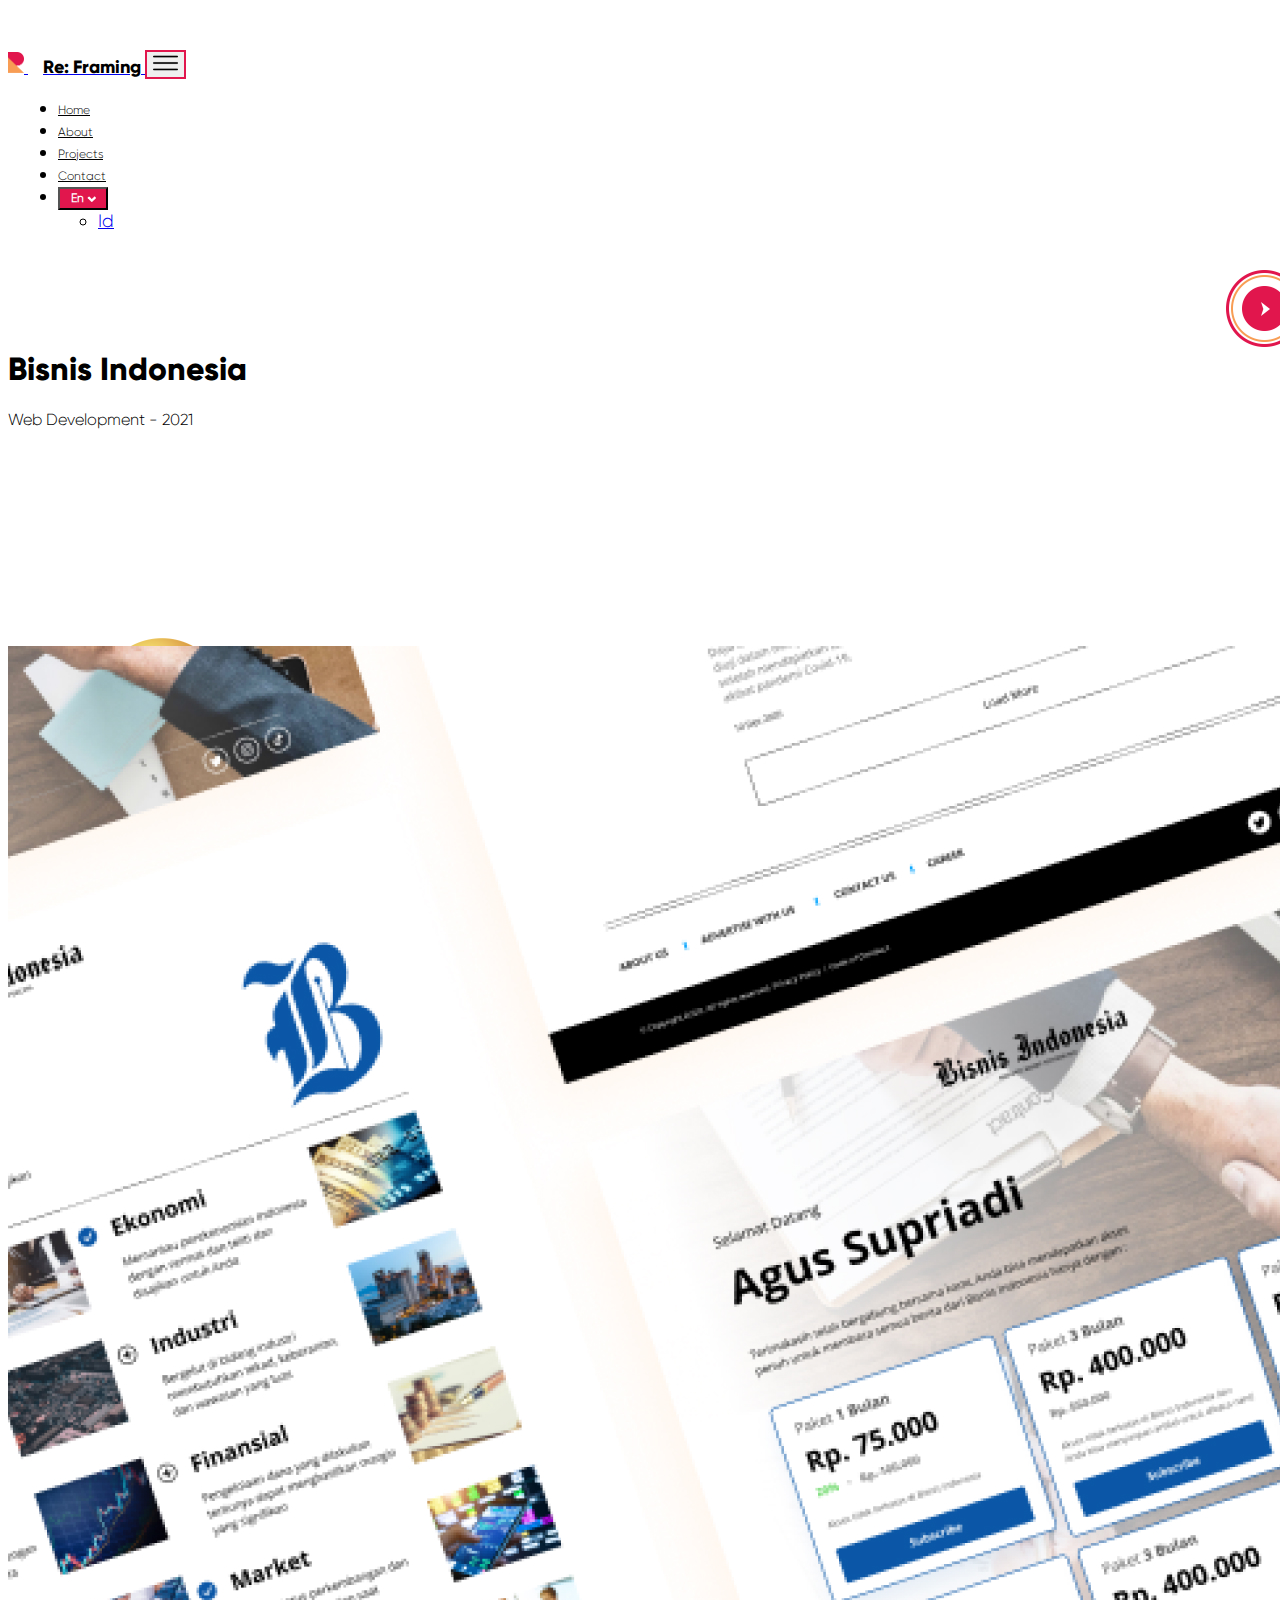
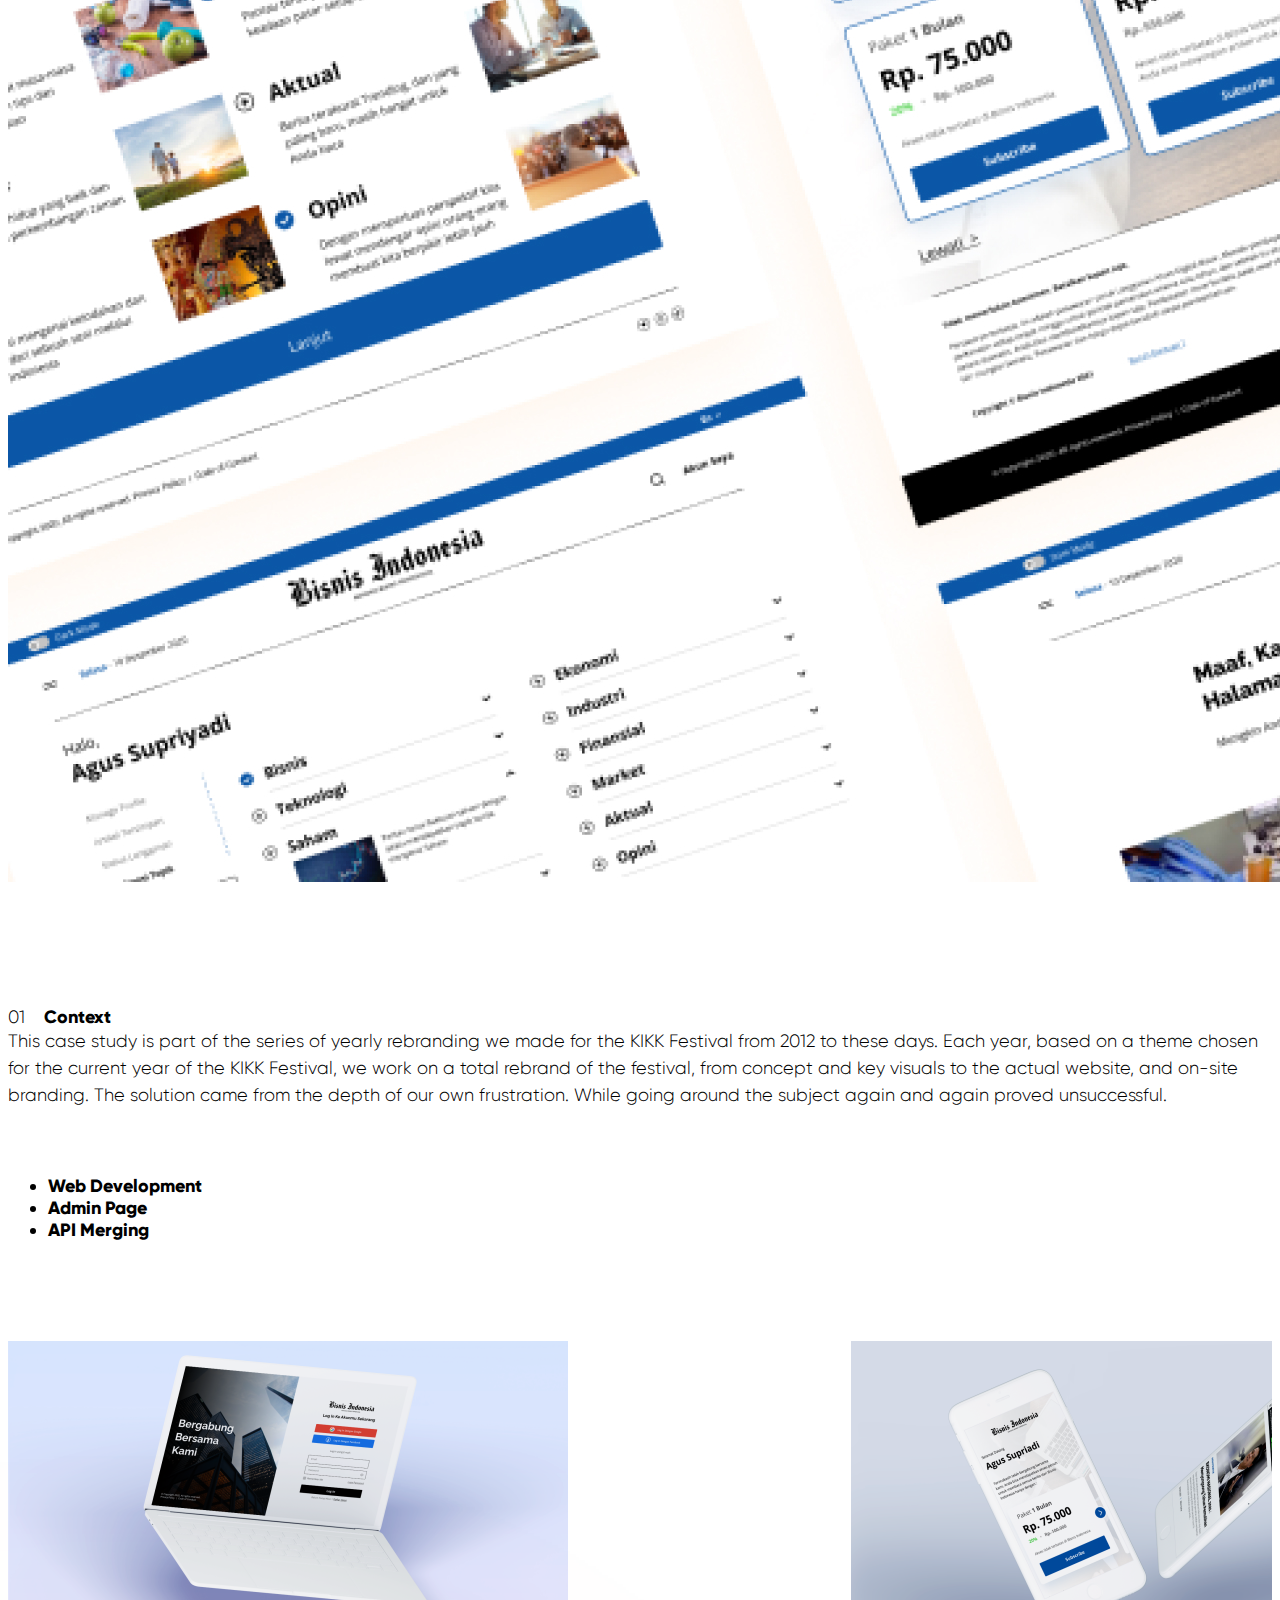
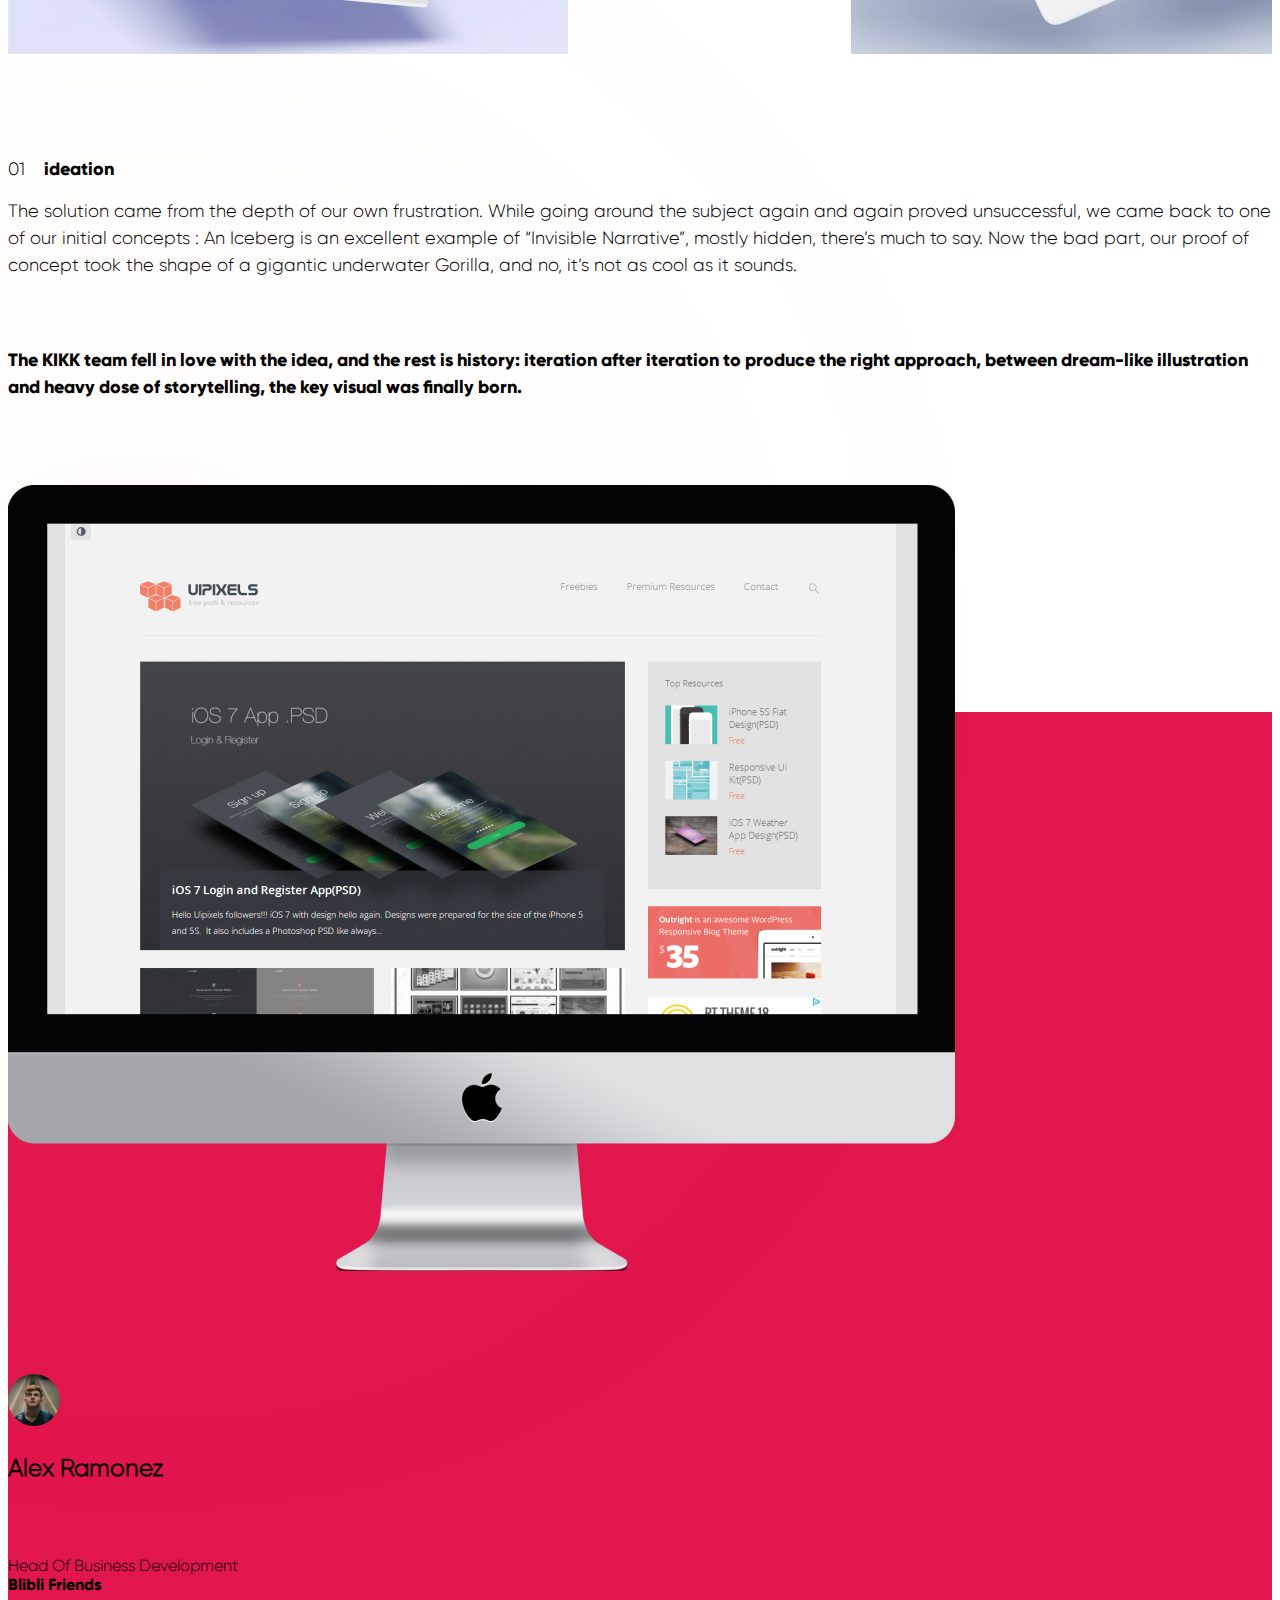
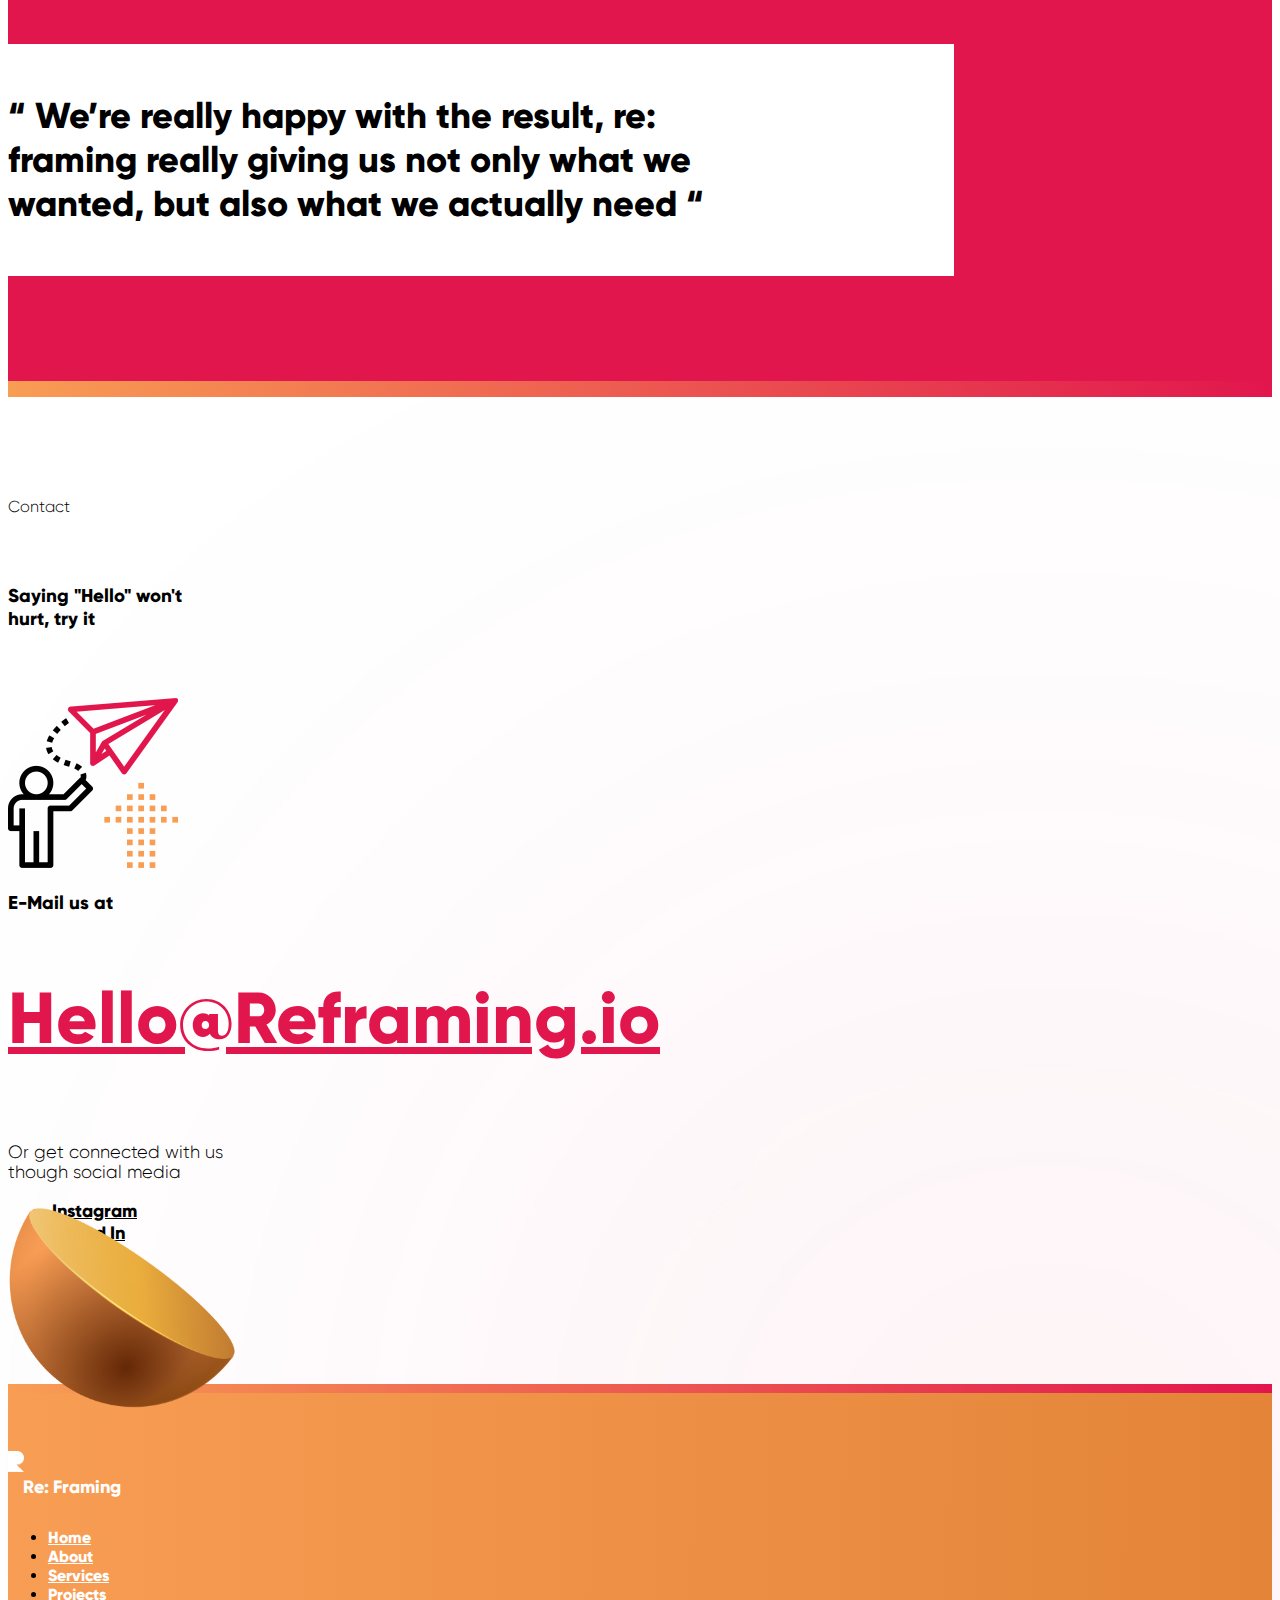
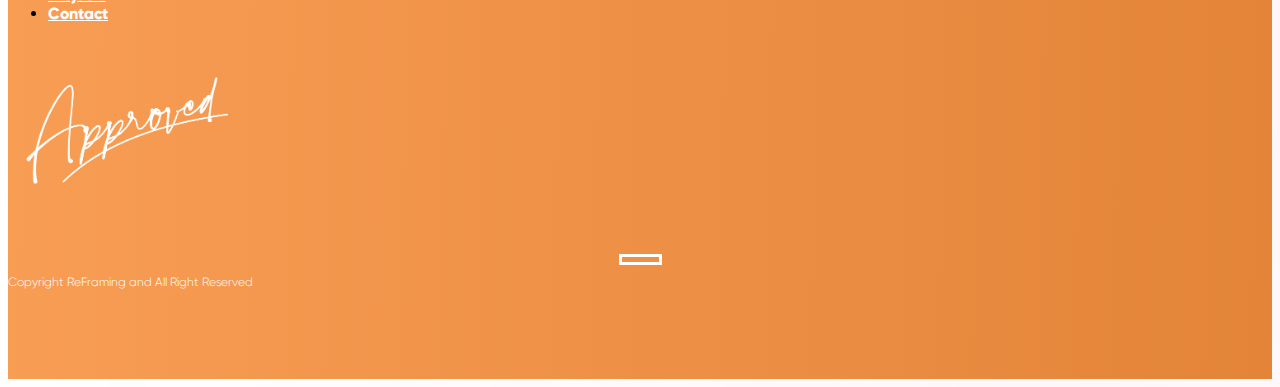
<file: detail-page-2.html>
<!DOCTYPE html>
<html lang="en">
<head>
    <meta charset="UTF-8">
    <meta http-equiv="X-UA-Compatible" content="IE=edge">
    <meta name="viewport" content="width=device-width, initial-scale=1.0">
    <title>Detail Portfolio</title>

    <!-- css bootstrap -->
    <link href="https://cdn.jsdelivr.net/npm/bootstrap@5.0.0-beta2/dist/css/bootstrap.min.css" rel="stylesheet" integrity="sha384-BmbxuPwQa2lc/FVzBcNJ7UAyJxM6wuqIj61tLrc4wSX0szH/Ev+nYRRuWlolflfl" crossorigin="anonymous">
    <!-- end css bootstrap -->

    <link rel="stylesheet" href="./style/glider.min.css">

    <link rel="stylesheet" href="./style/style.css">
</head>
<body>
    <nav class="navbar navbar-expand-lg bg-transparent container">
        <div class="container-fluid">
            <a class="navbar-brand" href="index.html">
                <img src="./assets/logo.png" width="16px" height="21" alt="logo reframing">
                <span class="company-label">
                    Re: Framing
                </span>
            </a>
            <button class="navbar-toggler btn-navbar" type="button" data-bs-toggle="collapse" data-bs-target="#navbarNav" aria-controls="navbarNav" aria-expanded="false" aria-label="Toggle navigation">
                <span class="navbar-toggler-icon">
                    <img src="./assets/menu.png" class="m-auto" width="25px" height="20px" alt="">
                </span>
            </button>
            <div class="collapse navbar-collapse txt-content-right" id="navbarNav">
                <ul class="navbar-nav">
                    <li class="nav-item">
                        <a class="nav-link" aria-current="page" href="/index.html">
                            Home
                        </a>
                    </li>
                    <li class="nav-item">
                        <a class="nav-link" href="/about.html">
                            About
                        </a>
                    </li>
                    <li class="nav-item">
                        <a class="nav-link" href="/project.html">
                            Projects
                        </a>
                    </li>
                    <li class="nav-item">
                        <a class="nav-link" href="/contact.html" tabindex="-1" aria-disabled="true">
                            Contact
                        </a>
                    </li>
                    <li class="nav-item d-flex align-items-center">
                        <!-- Example single danger button -->
                        <div class="btn-group d-flex align-items-center">
                            <button type="button" class="btn d-flex  align-items-center justify-content-around nav-link translate rounded-pill" data-bs-toggle="dropdown" aria-expanded="false">
                                <span class="trans-label f-n-12">
                                    En
                                </span>
                                <img src="./assets/dropdown-arrow.png" alt="dropdown icon" width="9px" height="6px">
                            </button>
                            <ul class="dropdown-menu">
                                <li>
                                    <a class="dropdown-item" href="#">Id</a>
                                </li>
                            </ul>
                        </div>
                    </li>
                </ul>
            </div>
        </div>
    </nav>

    <div class="head-content-detail container d-flex justify-content-between">
        <div class="head-detail-left">
            <h1 class="head-detail">
                Bisnis Indonesia
            </h1>
            <p class="sub-head-detail label-contact-sub-title">
                Web Development - 2021
            </p>
        </div>
        <div class="content-detail-image-center d-flex align-items-end justify-content-end w-25 d-none d-md-block">
            <img src="./assets/background-detail-top-1.png" alt="image content detail" width="146" height="163" class="head-detail-image-left">
        </div>
        <div class="head-detail-right d-none d-md-block">
            <img src="./assets/image-background-detail.png" alt="image content detail" class="head-detail-image" width="228" height="317">
        </div>
    </div>

    <div class="headline-content-detail">
        <img src="./assets/porto-2.jpg" alt="content main detail" class="content-detail container-fluid">
    </div>

    <div class="content-main-detail container">
        <div class="sub-context">
            <span class="contex-numb label-contact-sub-title">01</span>
            <span><strong>Context</strong></span>
        </div>
        <div class="content-main-detail-group d-block  d-md-flex mt-4">
            <div class="content-detail-left w-75 label-contact-sub-title" width="626">
                This case study is part of the series of yearly rebranding we made for the KIKK Festival from 2012 to these days. Each year, based on a theme chosen for the current year of the KIKK Festival, we work on a total rebrand of the festival, from concept and key visuals to the actual website, and on-site branding. The solution came from the depth of our own frustration. While going around the subject again and again proved unsuccessful.
            </div>
            <div class="content-detail-right w-50 d-flex justify-content-start justify-content-md-end mt-3 mt-md-0">
                <ul class="list-unstyled">
                    <li class="list-detail-fitur mb-3">Web Development</li>
                    <li class="list-detail-fitur mb-3">Admin Page</li>
                    <li class="list-detail-fitur mb-3">API Merging</li>
                </ul>
            </div>
        </div>
    </div>

    <div class="container">
        <div class="row">
            <div class="col-12 container-fluid">
                <div class="icon d-block">
                    <div class="d-block">
                        <!-- <div class="icon mb-3 d-flex justify-content-end text-end">
                            <button class="glider-prev position-relative">
                                <img src="./assets/prev-icon.png" class="icon-prev" alt="">
                            </button>
                        </div> -->
                        <div class="icon d-flex justify-content-end text-end">
                            <button class="glider-next position-relative d-flex align-items-center">
                                <img src="./assets/nex-icon.png" class="icon-next-detail position-absolute" alt="">
                            </button>
                        </div>
                    </div>
                </div>

                <div class="glider">
                    <div class="card-body">
                        <div class="client-profile-subgroup d-flex">
                            <img class="d-block w-100" src="./assets/content-slider-1.png" class="image-carousel-detail" width="560px" alt="First slide">
                        </div>
                    </div>

                    <div class="card-body">
                        <div class="client-profile-subgroup d-flex">
                            <img class="d-block w-100" src="./assets/content-slider-2.png" class="image-carousel-detail" width="560px" alt="Second slide">
                        </div>
                    </div>

                    <div class="card-body">
                        <div class="client-profile-subgroup d-flex">
                            <img class="d-block w-100" src="./assets/content-slider-3.png" class="image-carousel-detail" width="560px" alt="Third slide">
                        </div>
                    </div>
                </div>
    
            </div>
        </div>
    </div>
    
    <div class="diagonal-line container-fluid"></div>

    <div class="ideation-detail d-block d-md-flex container">
        <div class="title-ideation d-flex w-50">
            <span class="ideation-numb label-contact-sub-title">01</span>
            <span class="ideation-label">ideation</span>
        </div>
        <div class="content-ideation w-100 mt-5 mt-md-0 w-md-50">
            <div class="content-ideation-top">
                <p class="txt-ideation label-contact-sub-title">
                    The solution came from the depth of our own frustration. While going around the subject again and again proved unsuccessful, we came back to one of our initial concepts : An Iceberg is an excellent example of “Invisible Narrative”, mostly hidden, there’s much to say. Now the bad part, our proof of concept took the shape of a gigantic underwater Gorilla, and no, it’s not as cool as it sounds.
                </p>
            </div>
            <div class="content-ideation-bottom">
                <p class="txt-ideation-bottom">
                    The KIKK team fell in love with the idea, and the rest is history: iteration after iteration to produce the right approach, between dream-like illustration and heavy dose of storytelling, the key visual was finally born.
                </p>
            </div>
        </div>    
    </div>
    
    <div class="background-head-top-2-detail"></div>

    <div class="client-trusted">
        <div class="image-content-detail-group text-center">
            <img src="./assets/pc-content.png" alt="content image" class="image-content-detail">
        </div>
        <div class="content-client-detail text-center text-white">
            <img src="./assets/client-pp.png" alt="client photo" width="52" height="52">
            <p class="client-name label-contact-sub-title">Alex Ramonez</p>
            <div class="company-title-group d-block">
                <span class="title-client label-contact-sub-title">Head Of Business Development</span> <br>
                <span class="client-company"><strong>Blibli Friends</strong></span>
            </div>
        </div>
        <div class="client-comment-box m-auto w-100">
            <p class="client-comment text-center m-auto container-sm fs-md-500-24">
                “ We’re really happy with the result, re: framing really giving us not only what we wanted, but also what we actually need  “
            </p>
        </div>
    </div>
    <div class="linear-background"></div>


    <div class="contact container">
        <div class="contact-label">
            <p class="label-contact-sub-title">Contact</p>
        </div>
        <div class="contact-main d-block d-lg-flex justify-content-between">
            <div class="contact-left">
                <h3 class="label-contact">
                    Saying "Hello" won't <br>
                    hurt, try it
                </h3>
                <img src="./assets/back-bottom.png" alt="background image" class="image-bottom-contact">
            </div>
            <div class="contact-right mt-5 mt-md-0">
                <h3 class="label-contact">
                    E-Mail us at
                </h3>
                <h2 class="email-contact text-break fs-md-900-48">
                    <u>Hello@Reframing.io</u>
                </h2>
                <p class="soc-med-contact">
                    Or get connected with us <br>
                    though social media
                </p>
                <ul class="soc-med-group">
                    <li>
                        <a href="#" class="text-decoration-none soc-med">Instagram</a>
                    </li>
                    <li>
                        <a href="#" class="text-decoration-none soc-med">Linked In</a>
                    </li>
                </ul>
            </div>
        </div>

        <div class="background-head-top-3"></div>
        
    </div>

    <div class="linear-footer-background"></div>
    <div class="footer">
        <div class="footer-container d-block container">
            <div class="footer-left w-100 d-block d-lg-flex">
                <div class="content-logo d-flex">
                    <div class="logo-image-content">
                        <img src="./assets/back-footer.png" alt="image footer background" class="image-footer">
                    </div>
                </div>
                <div class="content-navigation-footer container text-center">
                    <div class="title d-flex d-flex align-items-center justify-content-start">
                        <img src="./assets/logo-white.png" alt="logo reframing" width="16px" height="
                        21px">
                        <div class="company-name d-flex align-items-center h-100">Re: Framing</div>
                    </div>
                    <div class="bg-transparent m-auto">
                        <ul class="d-block d-md-flex list-unstyled text-start">
                            <li class="navigation-footer">
                                <a href="/index.html" class="link-navigation text-decoration-none">Home</a>
                            </li>
                            <li class="navigation-footer">
                                <a href="/about.html" class="link-navigation text-decoration-none ">About</a>
                            </li>
                            <li class="navigation-footer">
                                <a href="#" class="link-navigation text-decoration-none ">Services</a>
                            </li>
                            <li class="navigation-footer">
                                <a href="/project.html" class="link-navigation text-decoration-none ">Projects</a>
                            </li>
                            <li class="navigation-footer">
                                <a href="/contact.html" class="link-navigation text-decoration-none ">Contact</a>
                            </li>
                        </ul>
                    </div>
                </div>
                <div class="footer-right w-50">
                    <div class="logo-approve d-flex justify-content-center">
                        <img src="./assets/approve.png" alt="approve logo" class="approve">
                    </div>
                </div>
            </div>
    
            <div class="w-100 text-end">
                <div class="line-footer-group d-flex justify-content-center">
                    <hr class="line-footer text-start">
                </div>
                <div class="footer-copy text-start text-lg-center">
                    Copyright ReFraming and All Right Reserved
                </div>
            </div>
        </div>
    </div>

    <!-- script bootstrap -->
    <script src="https://cdn.jsdelivr.net/npm/bootstrap@5.0.0-beta2/dist/js/bootstrap.bundle.min.js" integrity="sha384-b5kHyXgcpbZJO/tY9Ul7kGkf1S0CWuKcCD38l8YkeH8z8QjE0GmW1gYU5S9FOnJ0" crossorigin="anonymous"></script>
    <!-- end script bootstrap -->

    <script src="/script/glider.min.js"></script>

    <script>
        new Glider(document.querySelector('.glider'),{
            slidesToScroll: 1,
            slidesToShow: 1.5,
            draggable: true,
            arrows: {
                prev: '.glider-prev',
                next: '.glider-next'
            }
        });
    </script>
</body>
</html>
</file>
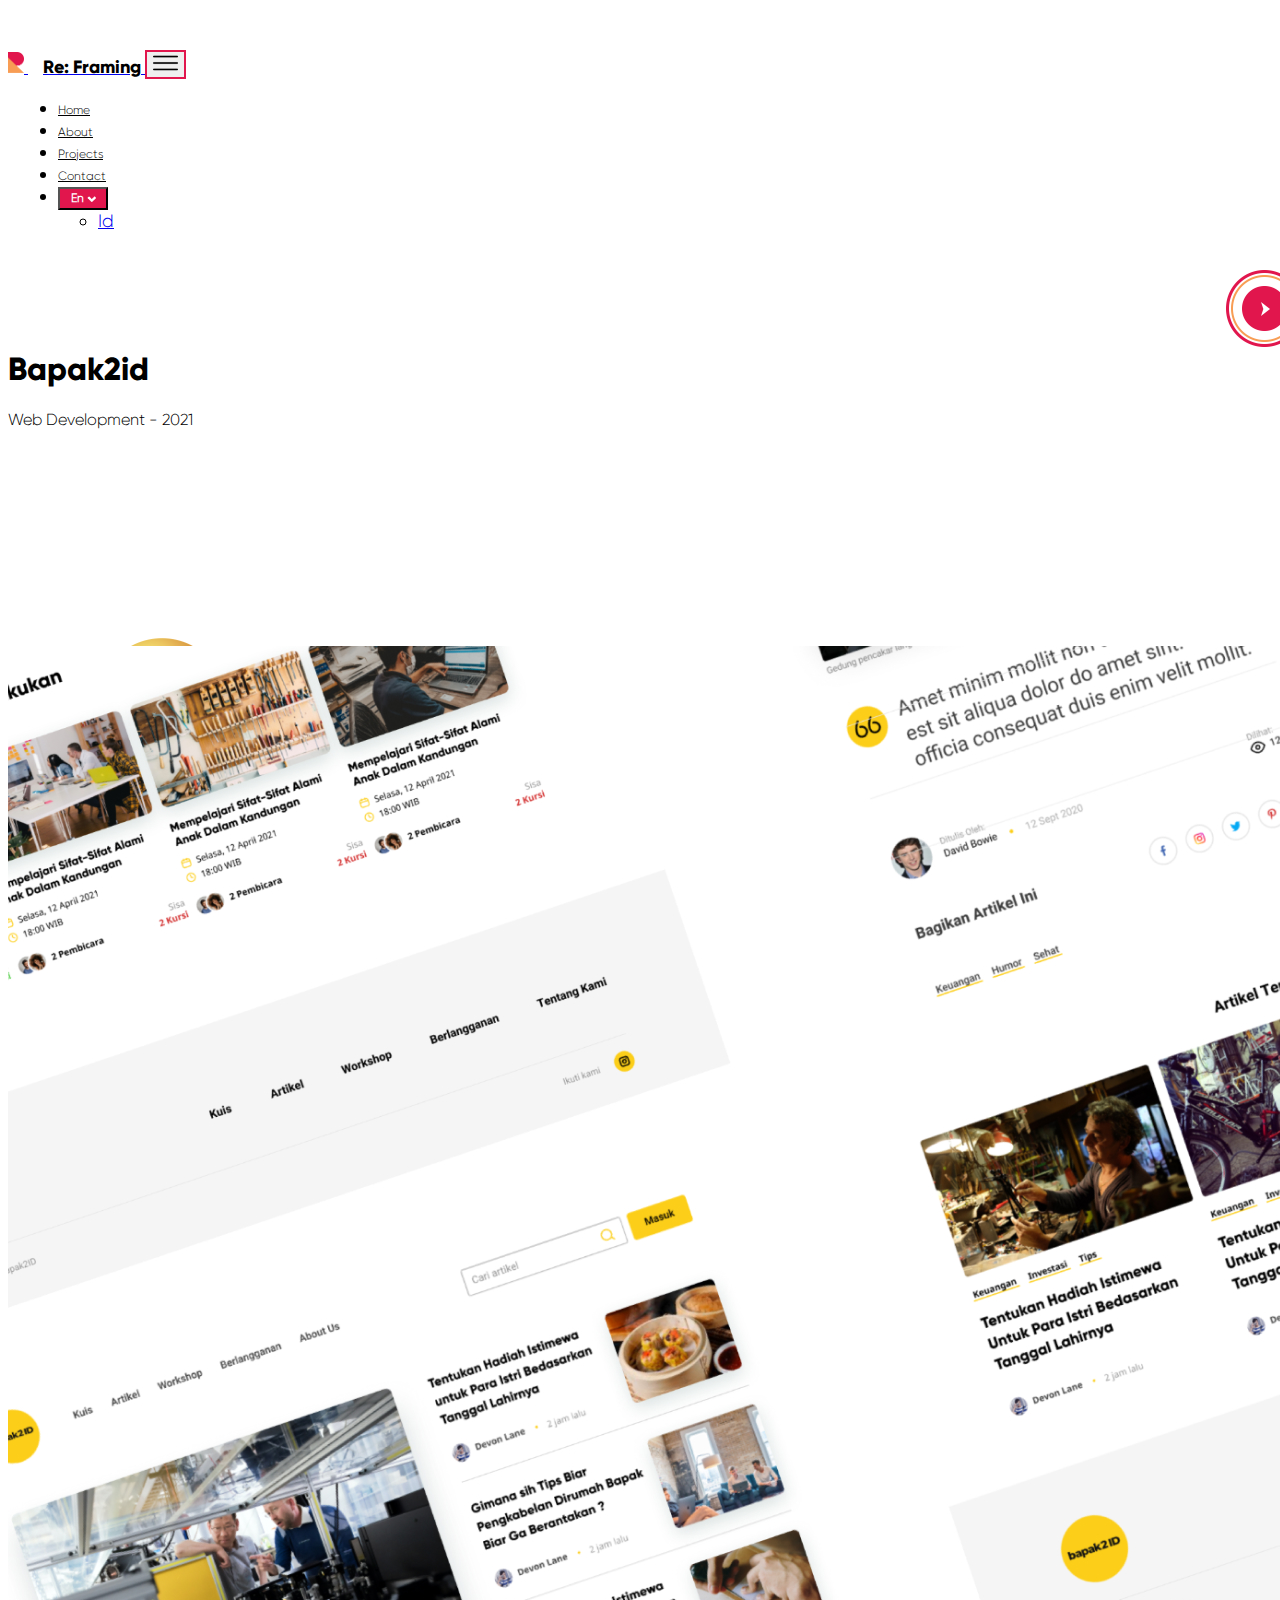
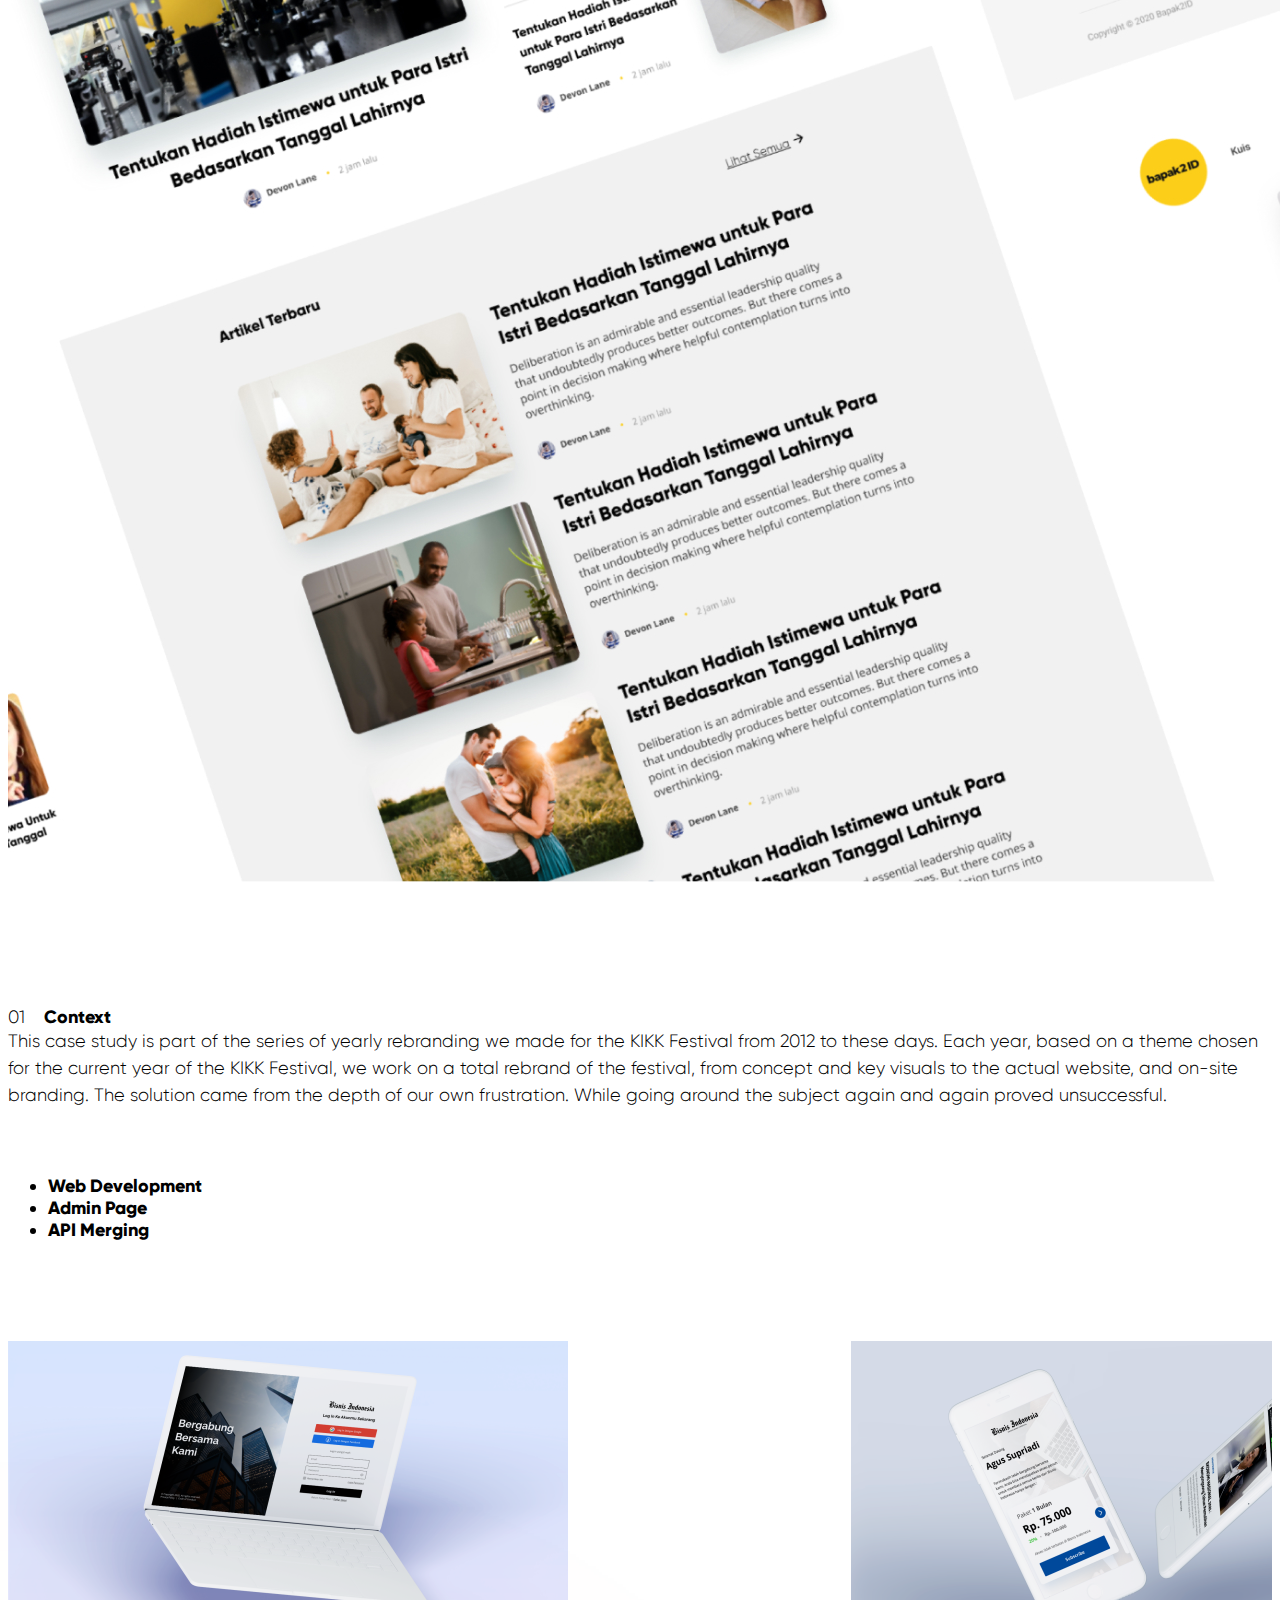
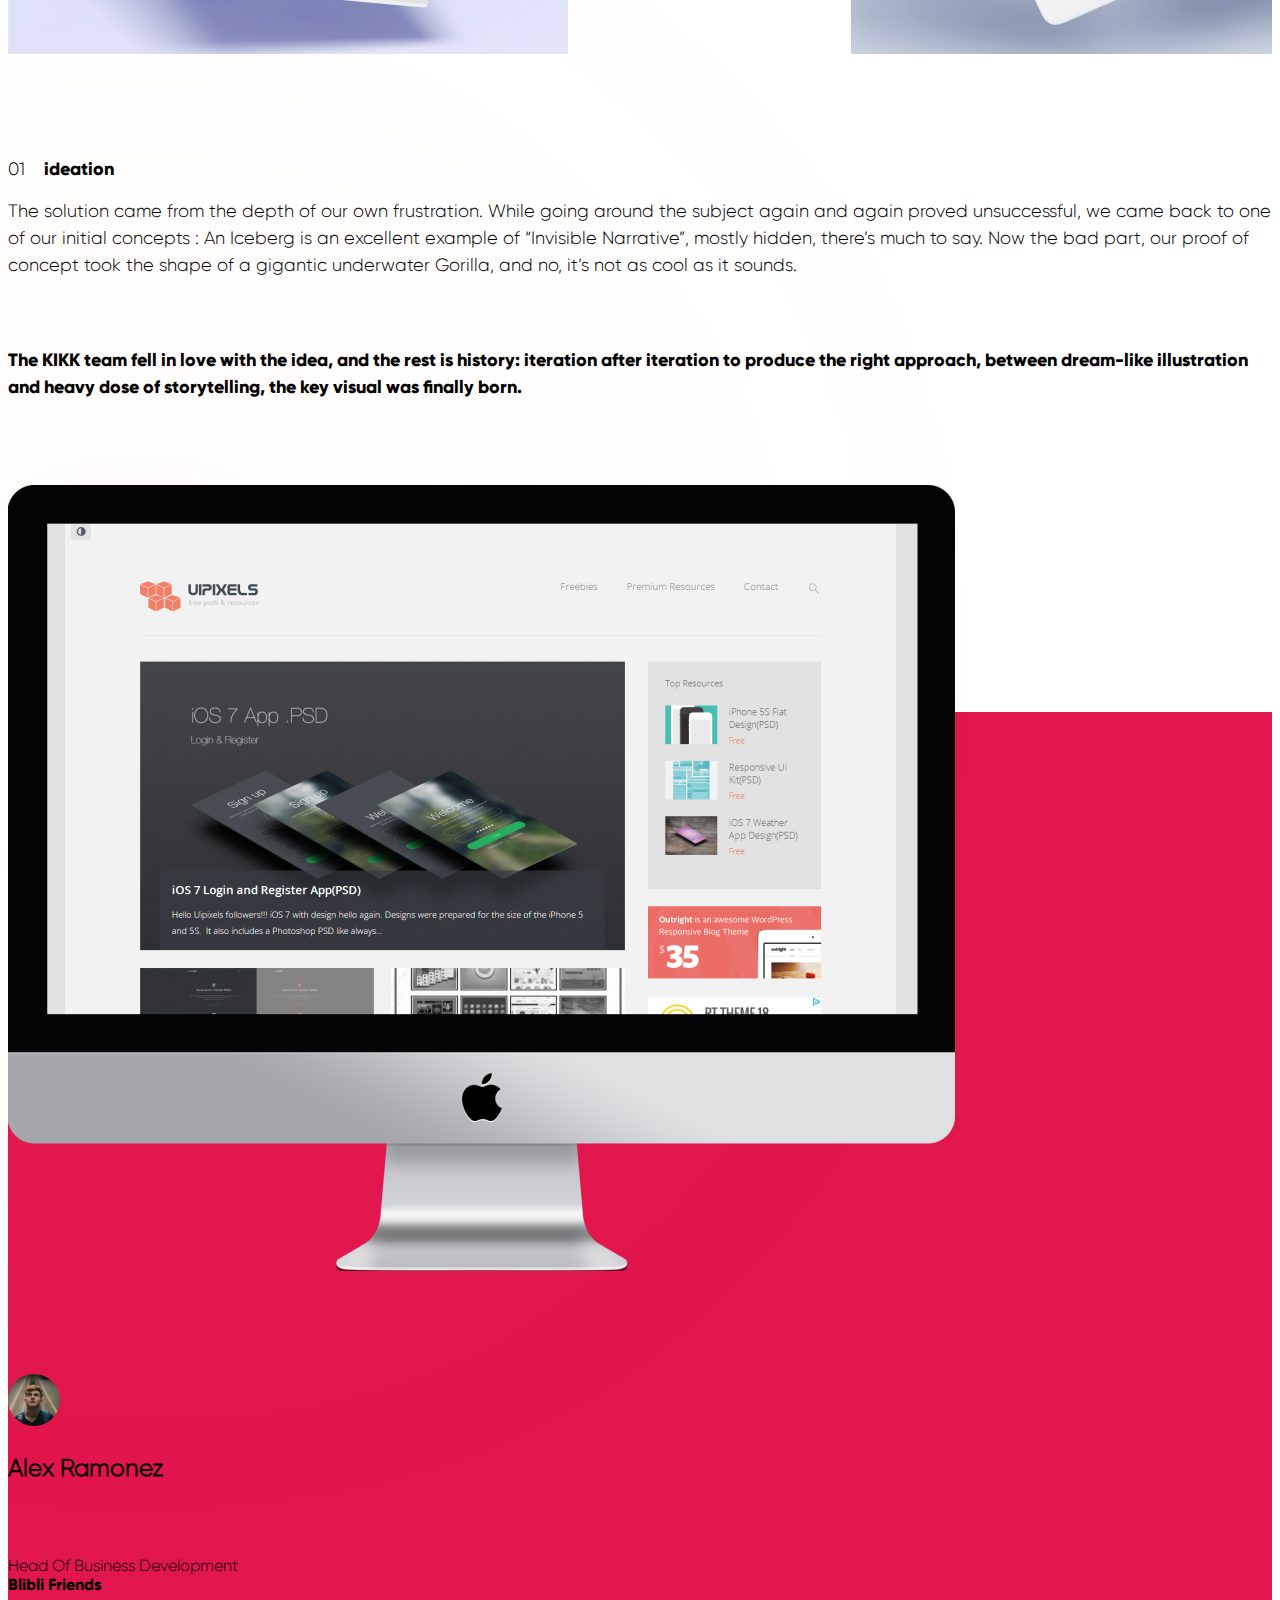
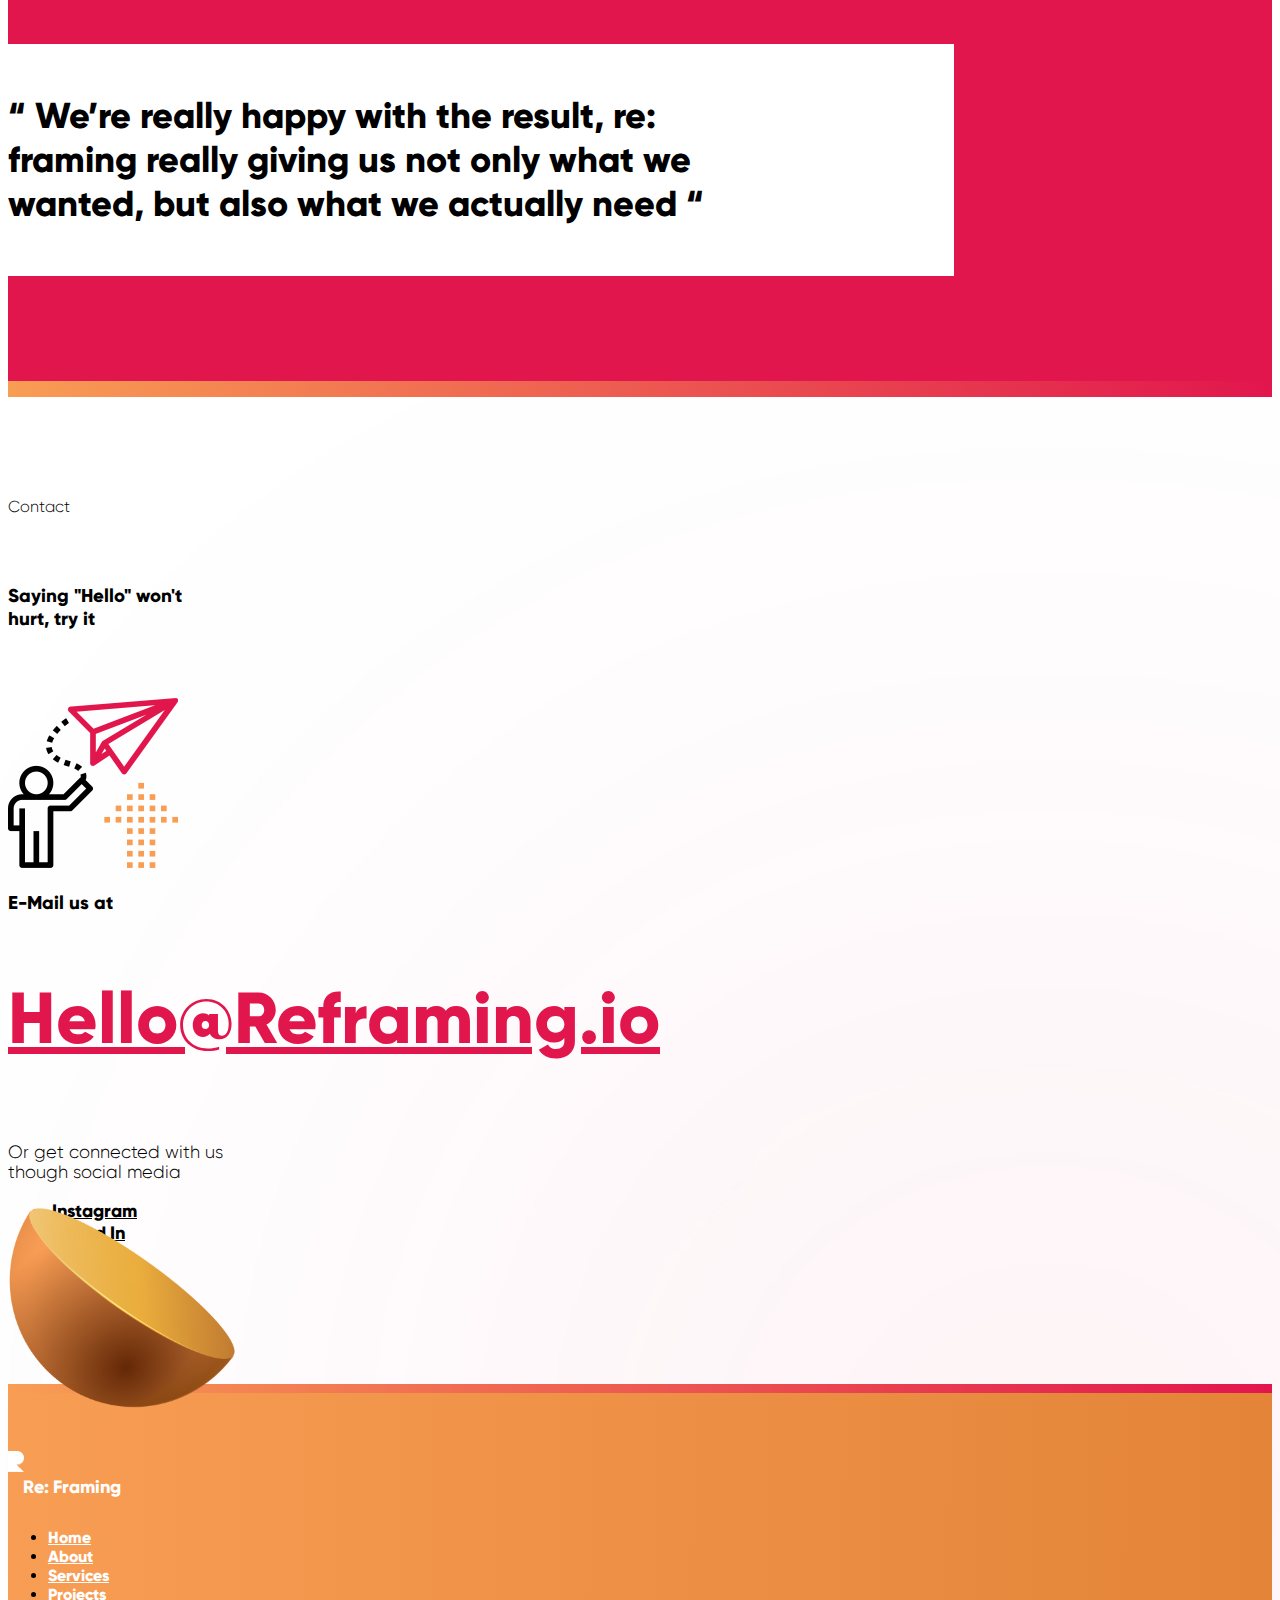
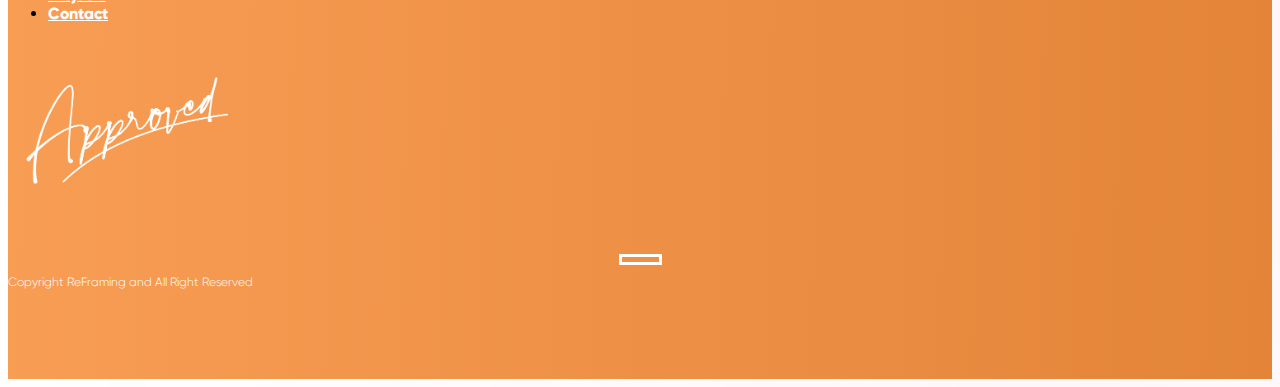
<file: detail-page-3.html>
<!DOCTYPE html>
<html lang="en">
<head>
    <meta charset="UTF-8">
    <meta http-equiv="X-UA-Compatible" content="IE=edge">
    <meta name="viewport" content="width=device-width, initial-scale=1.0">
    <title>Detail Portfolio</title>

    <!-- css bootstrap -->
    <link href="https://cdn.jsdelivr.net/npm/bootstrap@5.0.0-beta2/dist/css/bootstrap.min.css" rel="stylesheet" integrity="sha384-BmbxuPwQa2lc/FVzBcNJ7UAyJxM6wuqIj61tLrc4wSX0szH/Ev+nYRRuWlolflfl" crossorigin="anonymous">
    <!-- end css bootstrap -->

    <link rel="stylesheet" href="./style/glider.min.css">

    <link rel="stylesheet" href="./style/style.css">
</head>
<body>
    <nav class="navbar navbar-expand-lg bg-transparent container">
        <div class="container-fluid">
            <a class="navbar-brand" href="index.html">
                <img src="./assets/logo.png" width="16px" height="21" alt="logo reframing">
                <span class="company-label">
                    Re: Framing
                </span>
            </a>
            <button class="navbar-toggler btn-navbar" type="button" data-bs-toggle="collapse" data-bs-target="#navbarNav" aria-controls="navbarNav" aria-expanded="false" aria-label="Toggle navigation">
                <span class="navbar-toggler-icon">
                    <img src="./assets/menu.png" class="m-auto" width="25px" height="20px" alt="">
                </span>
            </button>
            <div class="collapse navbar-collapse txt-content-right" id="navbarNav">
                <ul class="navbar-nav">
                    <li class="nav-item">
                        <a class="nav-link" aria-current="page" href="/index.html">
                            Home
                        </a>
                    </li>
                    <li class="nav-item">
                        <a class="nav-link" href="/about.html">
                            About
                        </a>
                    </li>
                    <li class="nav-item">
                        <a class="nav-link" href="/project.html">
                            Projects
                        </a>
                    </li>
                    <li class="nav-item">
                        <a class="nav-link" href="/contact.html" tabindex="-1" aria-disabled="true">
                            Contact
                        </a>
                    </li>
                    <li class="nav-item d-flex align-items-center">
                        <!-- Example single danger button -->
                        <div class="btn-group d-flex align-items-center">
                            <button type="button" class="btn d-flex  align-items-center justify-content-around nav-link translate rounded-pill" data-bs-toggle="dropdown" aria-expanded="false">
                                <span class="trans-label f-n-12">
                                    En
                                </span>
                                <img src="./assets/dropdown-arrow.png" alt="dropdown icon" width="9px" height="6px">
                            </button>
                            <ul class="dropdown-menu">
                                <li>
                                    <a class="dropdown-item" href="#">Id</a>
                                </li>
                            </ul>
                        </div>
                    </li>
                </ul>
            </div>
        </div>
    </nav>

    <div class="head-content-detail container d-flex justify-content-between">
        <div class="head-detail-left">
            <h1 class="head-detail">
                Bapak2id
            </h1>
            <p class="sub-head-detail label-contact-sub-title">
                Web Development - 2021
            </p>
        </div>
        <div class="content-detail-image-center d-flex align-items-end justify-content-end w-25 d-none d-md-block">
            <img src="./assets/background-detail-top-1.png" alt="image content detail" width="146" height="163" class="head-detail-image-left">
        </div>
        <div class="head-detail-right d-none d-md-block">
            <img src="./assets/image-background-detail.png" alt="image content detail" class="head-detail-image" width="228" height="317">
        </div>
    </div>

    <div class="headline-content-detail">
        <img src="./assets/porto-3.jpg" alt="content main detail" class="content-detail container-fluid">
    </div>

    <div class="content-main-detail container">
        <div class="sub-context">
            <span class="contex-numb label-contact-sub-title">01</span>
            <span><strong>Context</strong></span>
        </div>
        <div class="content-main-detail-group d-block  d-md-flex mt-4">
            <div class="content-detail-left w-75 label-contact-sub-title" width="626">
                This case study is part of the series of yearly rebranding we made for the KIKK Festival from 2012 to these days. Each year, based on a theme chosen for the current year of the KIKK Festival, we work on a total rebrand of the festival, from concept and key visuals to the actual website, and on-site branding. The solution came from the depth of our own frustration. While going around the subject again and again proved unsuccessful.
            </div>
            <div class="content-detail-right w-50 d-flex justify-content-start justify-content-md-end mt-3 mt-md-0">
                <ul class="list-unstyled">
                    <li class="list-detail-fitur mb-3">Web Development</li>
                    <li class="list-detail-fitur mb-3">Admin Page</li>
                    <li class="list-detail-fitur mb-3">API Merging</li>
                </ul>
            </div>
        </div>
    </div>

    <div class="container">
        <div class="row">
            <div class="col-12 container-fluid">
                <div class="icon d-block">
                    <div class="d-block">
                        <!-- <div class="icon mb-3 d-flex justify-content-end text-end">
                            <button class="glider-prev position-relative">
                                <img src="./assets/prev-icon.png" class="icon-prev" alt="">
                            </button>
                        </div> -->
                        <div class="icon d-flex justify-content-end text-end">
                            <button class="glider-next position-relative d-flex align-items-center">
                                <img src="./assets/nex-icon.png" class="icon-next-detail position-absolute" alt="">
                            </button>
                        </div>
                    </div>
                </div>

                <div class="glider">
                    <div class="card-body">
                        <div class="client-profile-subgroup d-flex">
                            <img class="d-block w-100" src="./assets/content-slider-1.png" class="image-carousel-detail" width="560px" alt="First slide">
                        </div>
                    </div>

                    <div class="card-body">
                        <div class="client-profile-subgroup d-flex">
                            <img class="d-block w-100" src="./assets/content-slider-2.png" class="image-carousel-detail" width="560px" alt="Second slide">
                        </div>
                    </div>

                    <div class="card-body">
                        <div class="client-profile-subgroup d-flex">
                            <img class="d-block w-100" src="./assets/content-slider-3.png" class="image-carousel-detail" width="560px" alt="Third slide">
                        </div>
                    </div>
                </div>
    
            </div>
        </div>
    </div>
    
    <div class="diagonal-line container-fluid"></div>

    <div class="ideation-detail d-block d-md-flex container">
        <div class="title-ideation d-flex w-50">
            <span class="ideation-numb label-contact-sub-title">01</span>
            <span class="ideation-label">ideation</span>
        </div>
        <div class="content-ideation w-100 mt-5 mt-md-0 w-md-50">
            <div class="content-ideation-top">
                <p class="txt-ideation label-contact-sub-title">
                    The solution came from the depth of our own frustration. While going around the subject again and again proved unsuccessful, we came back to one of our initial concepts : An Iceberg is an excellent example of “Invisible Narrative”, mostly hidden, there’s much to say. Now the bad part, our proof of concept took the shape of a gigantic underwater Gorilla, and no, it’s not as cool as it sounds.
                </p>
            </div>
            <div class="content-ideation-bottom">
                <p class="txt-ideation-bottom">
                    The KIKK team fell in love with the idea, and the rest is history: iteration after iteration to produce the right approach, between dream-like illustration and heavy dose of storytelling, the key visual was finally born.
                </p>
            </div>
        </div>    
    </div>
    
    <div class="background-head-top-2-detail"></div>

    <div class="client-trusted">
        <div class="image-content-detail-group text-center">
            <img src="./assets/pc-content.png" alt="content image" class="image-content-detail">
        </div>
        <div class="content-client-detail text-center text-white">
            <img src="./assets/client-pp.png" alt="client photo" width="52" height="52">
            <p class="client-name label-contact-sub-title">Alex Ramonez</p>
            <div class="company-title-group d-block">
                <span class="title-client label-contact-sub-title">Head Of Business Development</span> <br>
                <span class="client-company"><strong>Blibli Friends</strong></span>
            </div>
        </div>
        <div class="client-comment-box m-auto w-100">
            <p class="client-comment text-center m-auto container-sm fs-md-500-24">
                “ We’re really happy with the result, re: framing really giving us not only what we wanted, but also what we actually need  “
            </p>
        </div>
    </div>
    <div class="linear-background"></div>


    <div class="contact container">
        <div class="contact-label">
            <p class="label-contact-sub-title">Contact</p>
        </div>
        <div class="contact-main d-block d-lg-flex justify-content-between">
            <div class="contact-left">
                <h3 class="label-contact">
                    Saying "Hello" won't <br>
                    hurt, try it
                </h3>
                <img src="./assets/back-bottom.png" alt="background image" class="image-bottom-contact">
            </div>
            <div class="contact-right mt-5 mt-md-0">
                <h3 class="label-contact">
                    E-Mail us at
                </h3>
                <h2 class="email-contact text-break fs-md-900-48">
                    <u>Hello@Reframing.io</u>
                </h2>
                <p class="soc-med-contact">
                    Or get connected with us <br>
                    though social media
                </p>
                <ul class="soc-med-group">
                    <li>
                        <a href="#" class="text-decoration-none soc-med">Instagram</a>
                    </li>
                    <li>
                        <a href="#" class="text-decoration-none soc-med">Linked In</a>
                    </li>
                </ul>
            </div>
        </div>

        <div class="background-head-top-3"></div>
        
    </div>

    <div class="linear-footer-background"></div>
    <div class="footer">
        <div class="footer-container d-block container">
            <div class="footer-left w-100 d-block d-lg-flex">
                <div class="content-logo d-flex">
                    <div class="logo-image-content">
                        <img src="./assets/back-footer.png" alt="image footer background" class="image-footer">
                    </div>
                </div>
                <div class="content-navigation-footer container text-center">
                    <div class="title d-flex d-flex align-items-center justify-content-start">
                        <img src="./assets/logo-white.png" alt="logo reframing" width="16px" height="
                        21px">
                        <div class="company-name d-flex align-items-center h-100">Re: Framing</div>
                    </div>
                    <div class="bg-transparent m-auto">
                        <ul class="d-block d-md-flex list-unstyled text-start">
                            <li class="navigation-footer">
                                <a href="/index.html" class="link-navigation text-decoration-none">Home</a>
                            </li>
                            <li class="navigation-footer">
                                <a href="/about.html" class="link-navigation text-decoration-none ">About</a>
                            </li>
                            <li class="navigation-footer">
                                <a href="#" class="link-navigation text-decoration-none ">Services</a>
                            </li>
                            <li class="navigation-footer">
                                <a href="/project.html" class="link-navigation text-decoration-none ">Projects</a>
                            </li>
                            <li class="navigation-footer">
                                <a href="/contact.html" class="link-navigation text-decoration-none ">Contact</a>
                            </li>
                        </ul>
                    </div>
                </div>
                <div class="footer-right w-50">
                    <div class="logo-approve d-flex justify-content-center">
                        <img src="./assets/approve.png" alt="approve logo" class="approve">
                    </div>
                </div>
            </div>
    
            <div class="w-100 text-end">
                <div class="line-footer-group d-flex justify-content-center">
                    <hr class="line-footer text-start">
                </div>
                <div class="footer-copy text-start text-lg-center">
                    Copyright ReFraming and All Right Reserved
                </div>
            </div>
        </div>
    </div>

    <!-- script bootstrap -->
    <script src="https://cdn.jsdelivr.net/npm/bootstrap@5.0.0-beta2/dist/js/bootstrap.bundle.min.js" integrity="sha384-b5kHyXgcpbZJO/tY9Ul7kGkf1S0CWuKcCD38l8YkeH8z8QjE0GmW1gYU5S9FOnJ0" crossorigin="anonymous"></script>
    <!-- end script bootstrap -->

    <script src="/script/glider.min.js"></script>

    <script>
        new Glider(document.querySelector('.glider'),{
            slidesToScroll: 1,
            slidesToShow: 1.5,
            draggable: true,
            arrows: {
                prev: '.glider-prev',
                next: '.glider-next'
            }
        });
    </script>
</body>
</html>
</file>
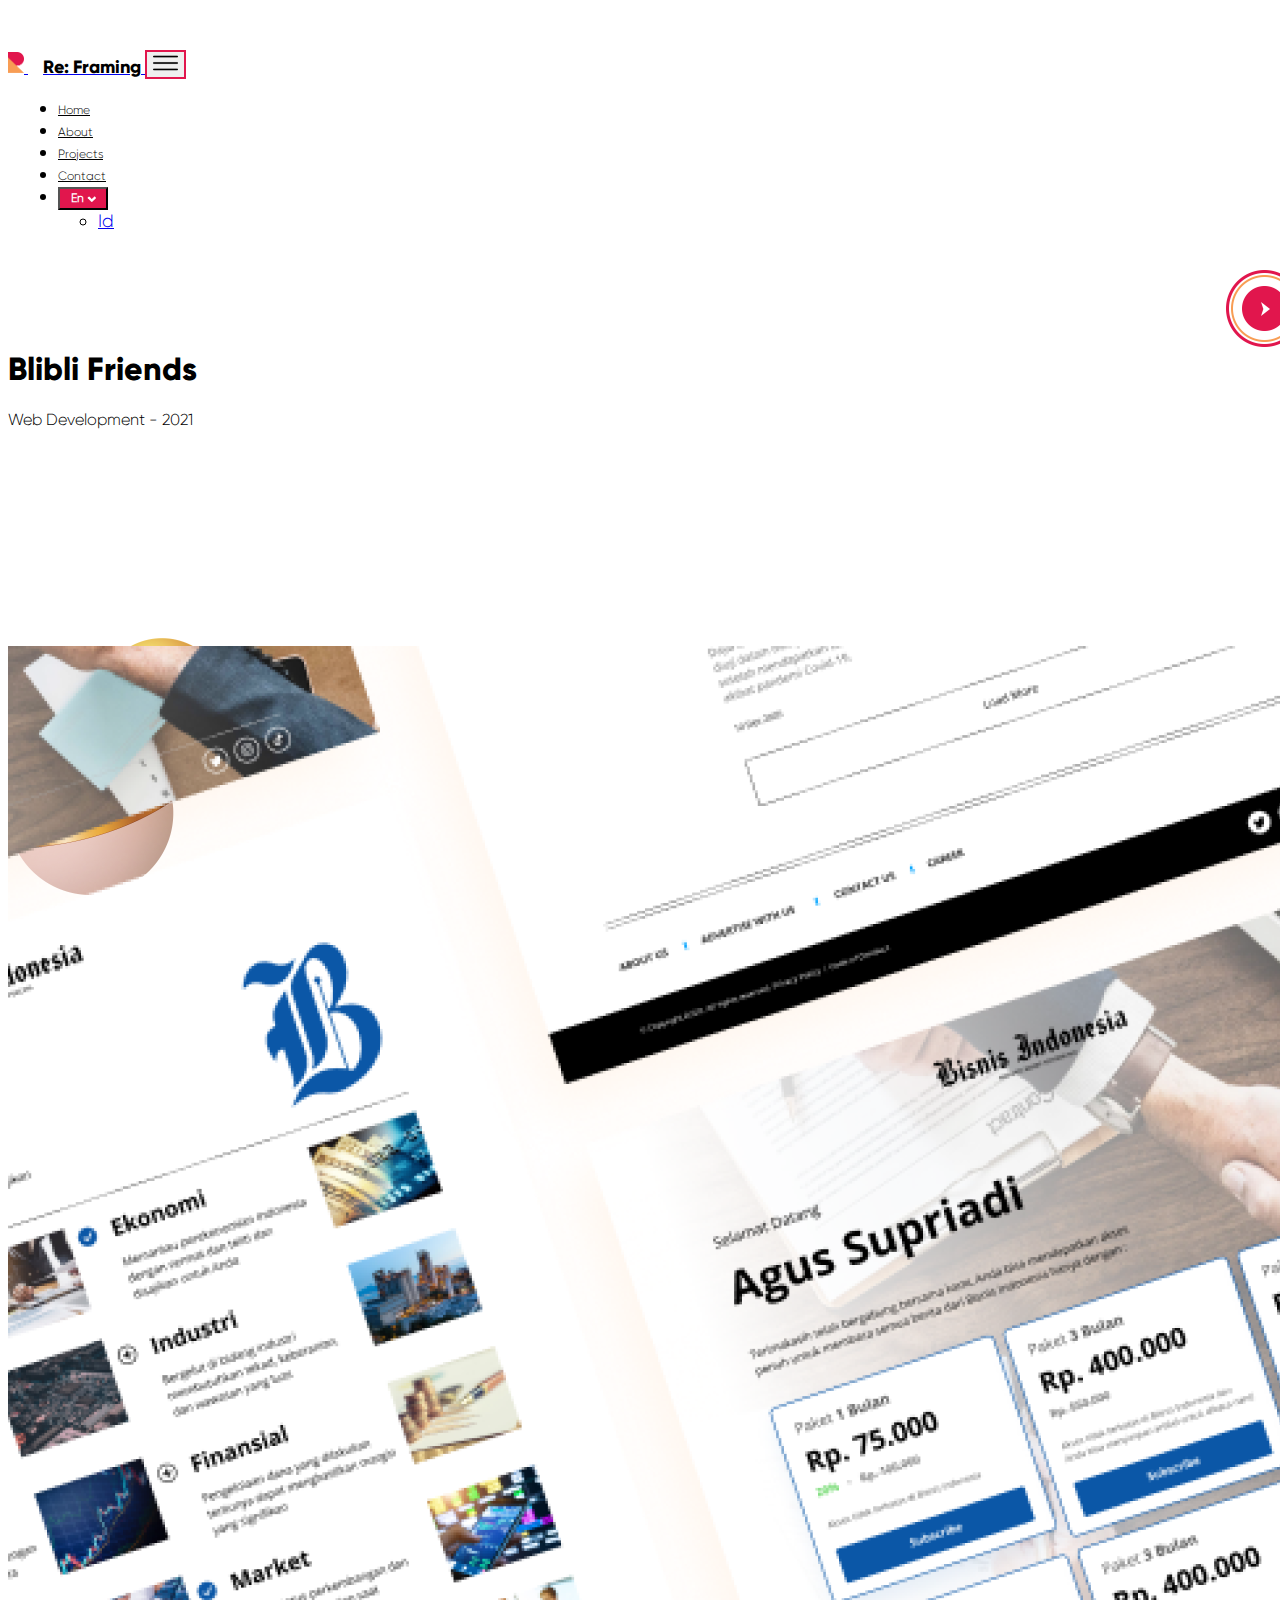
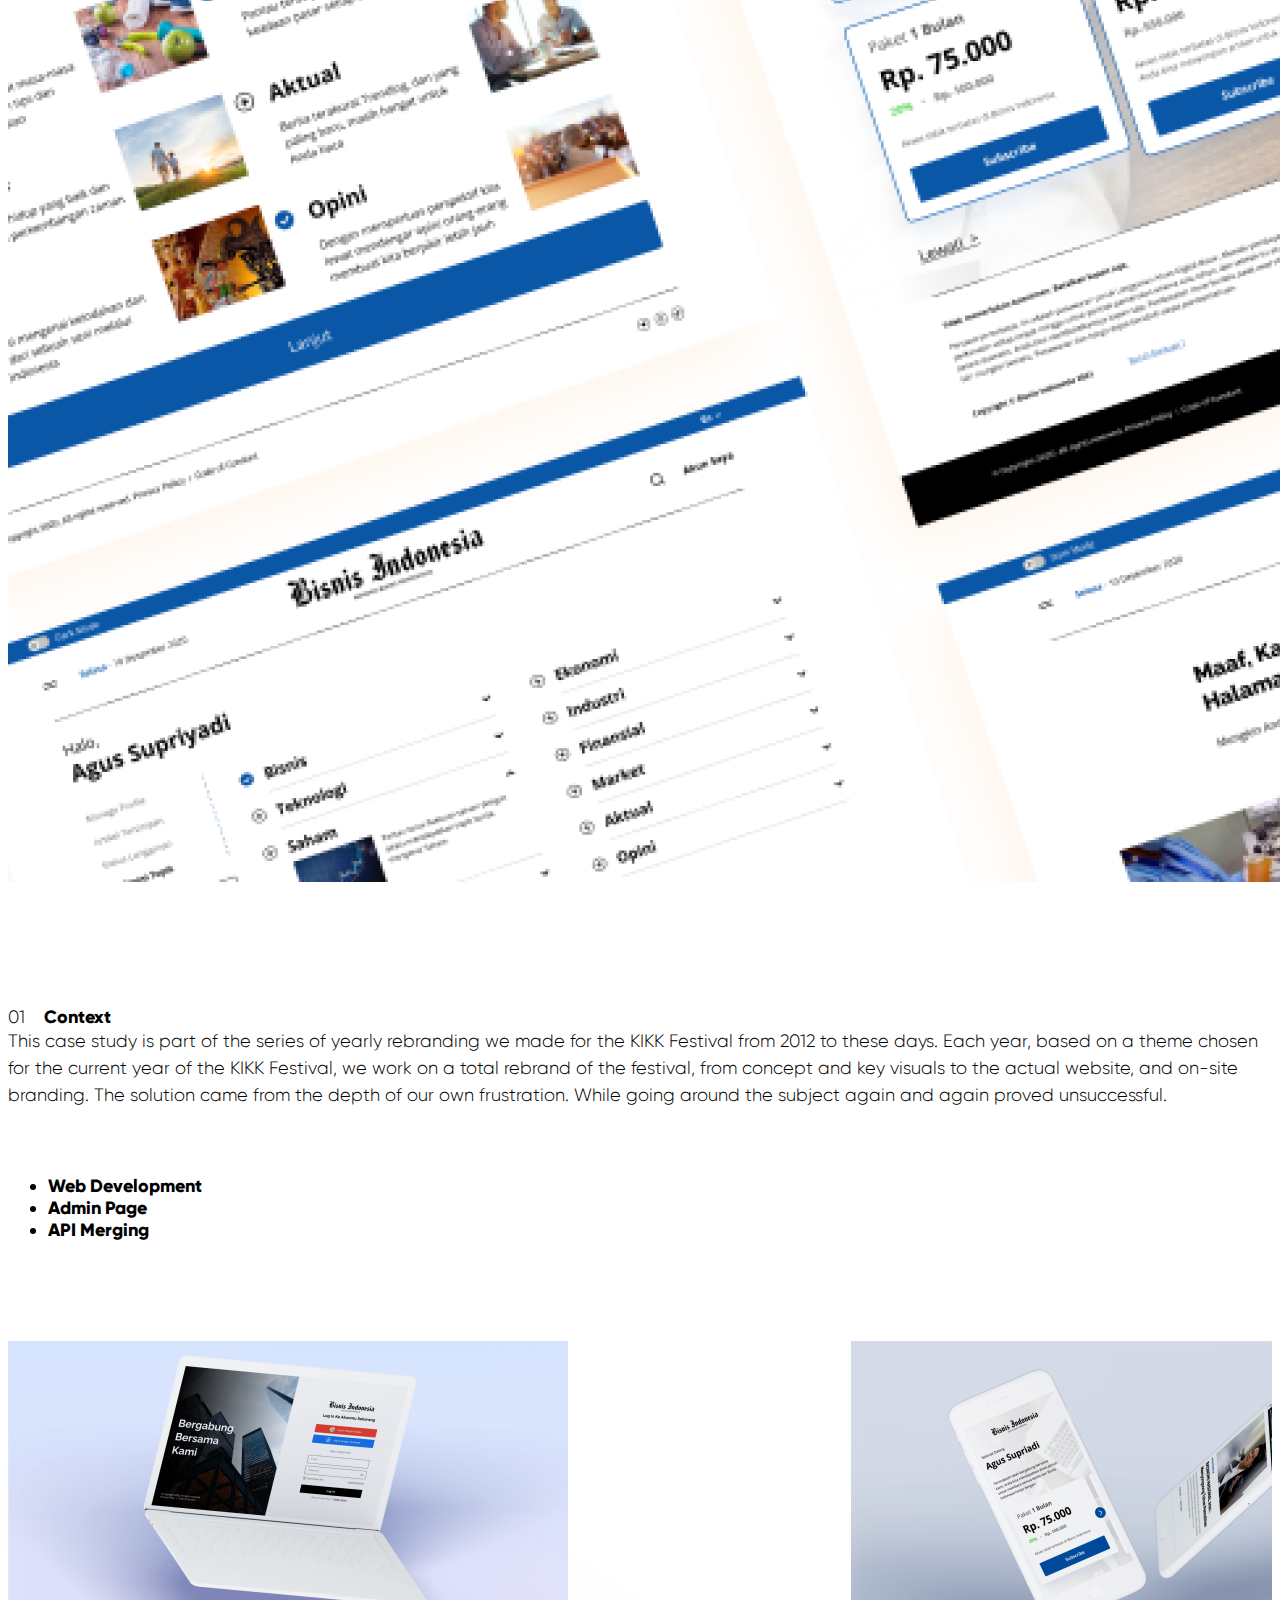
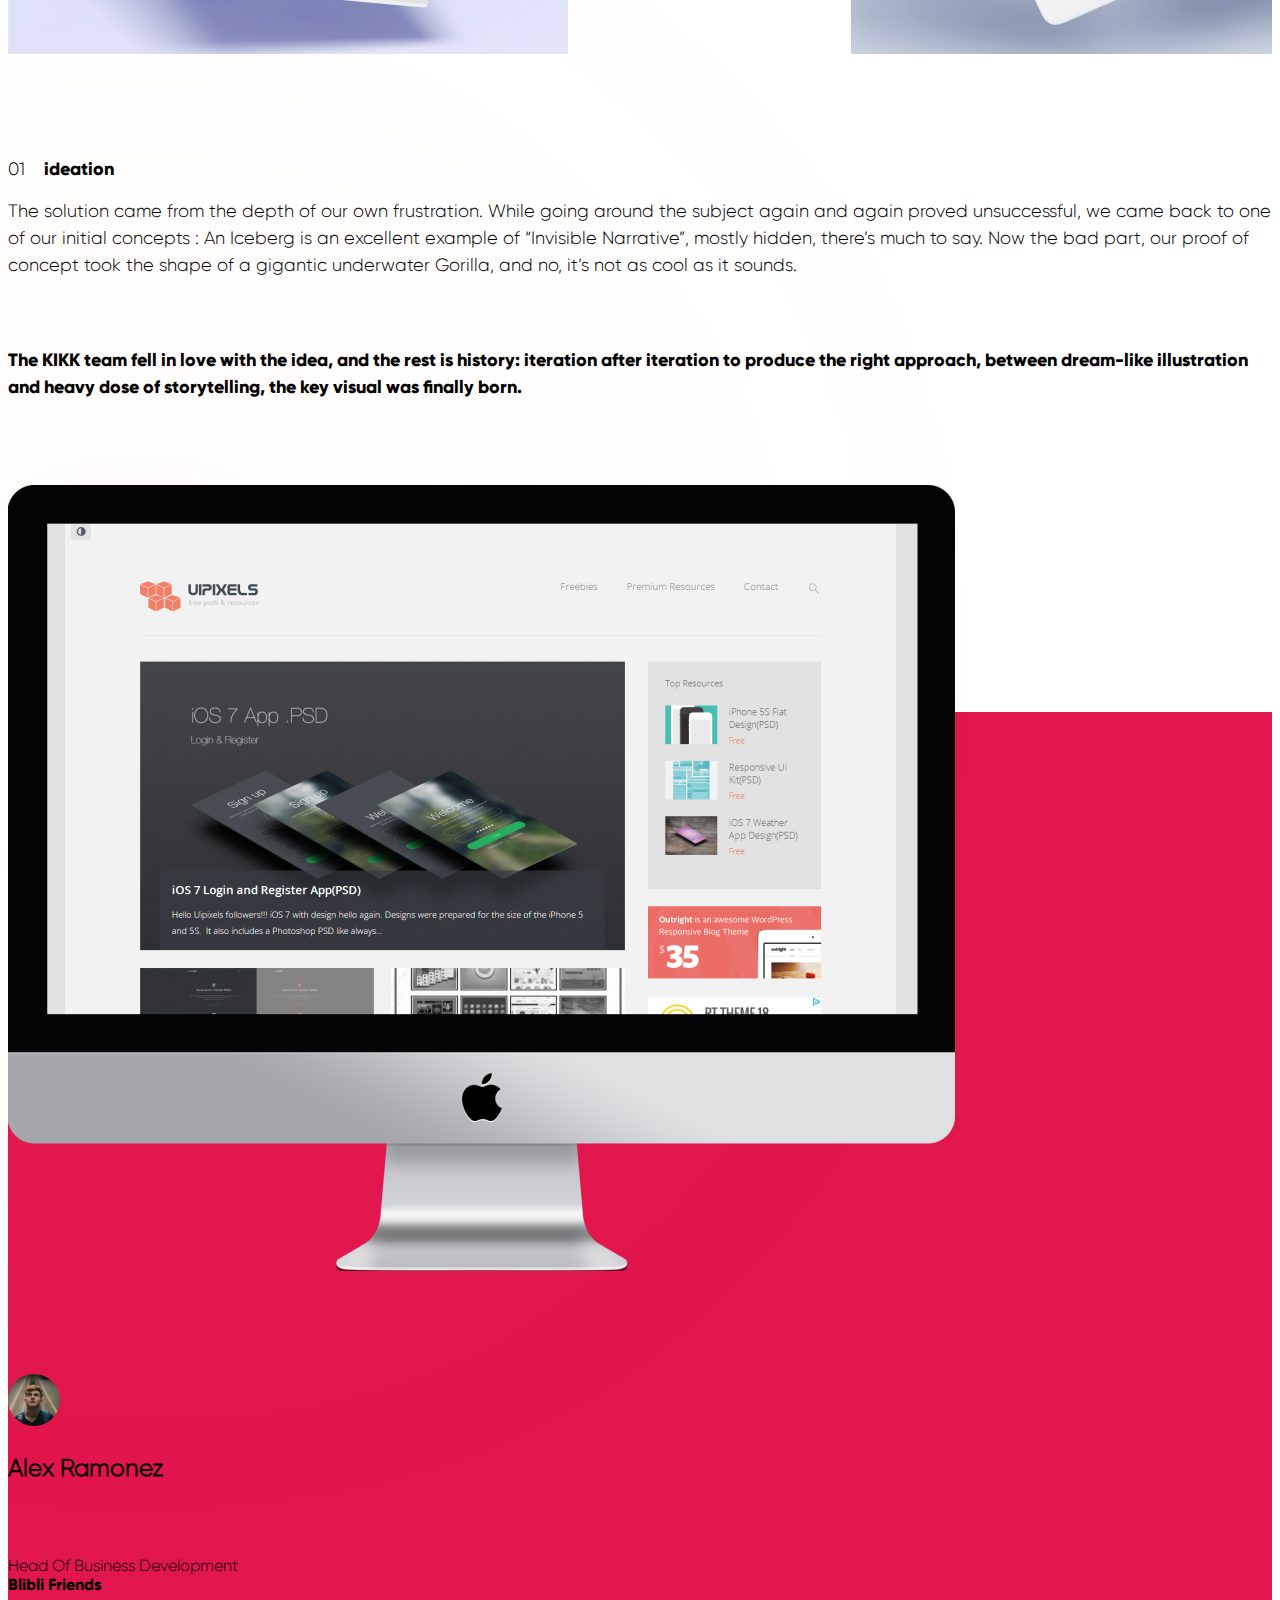
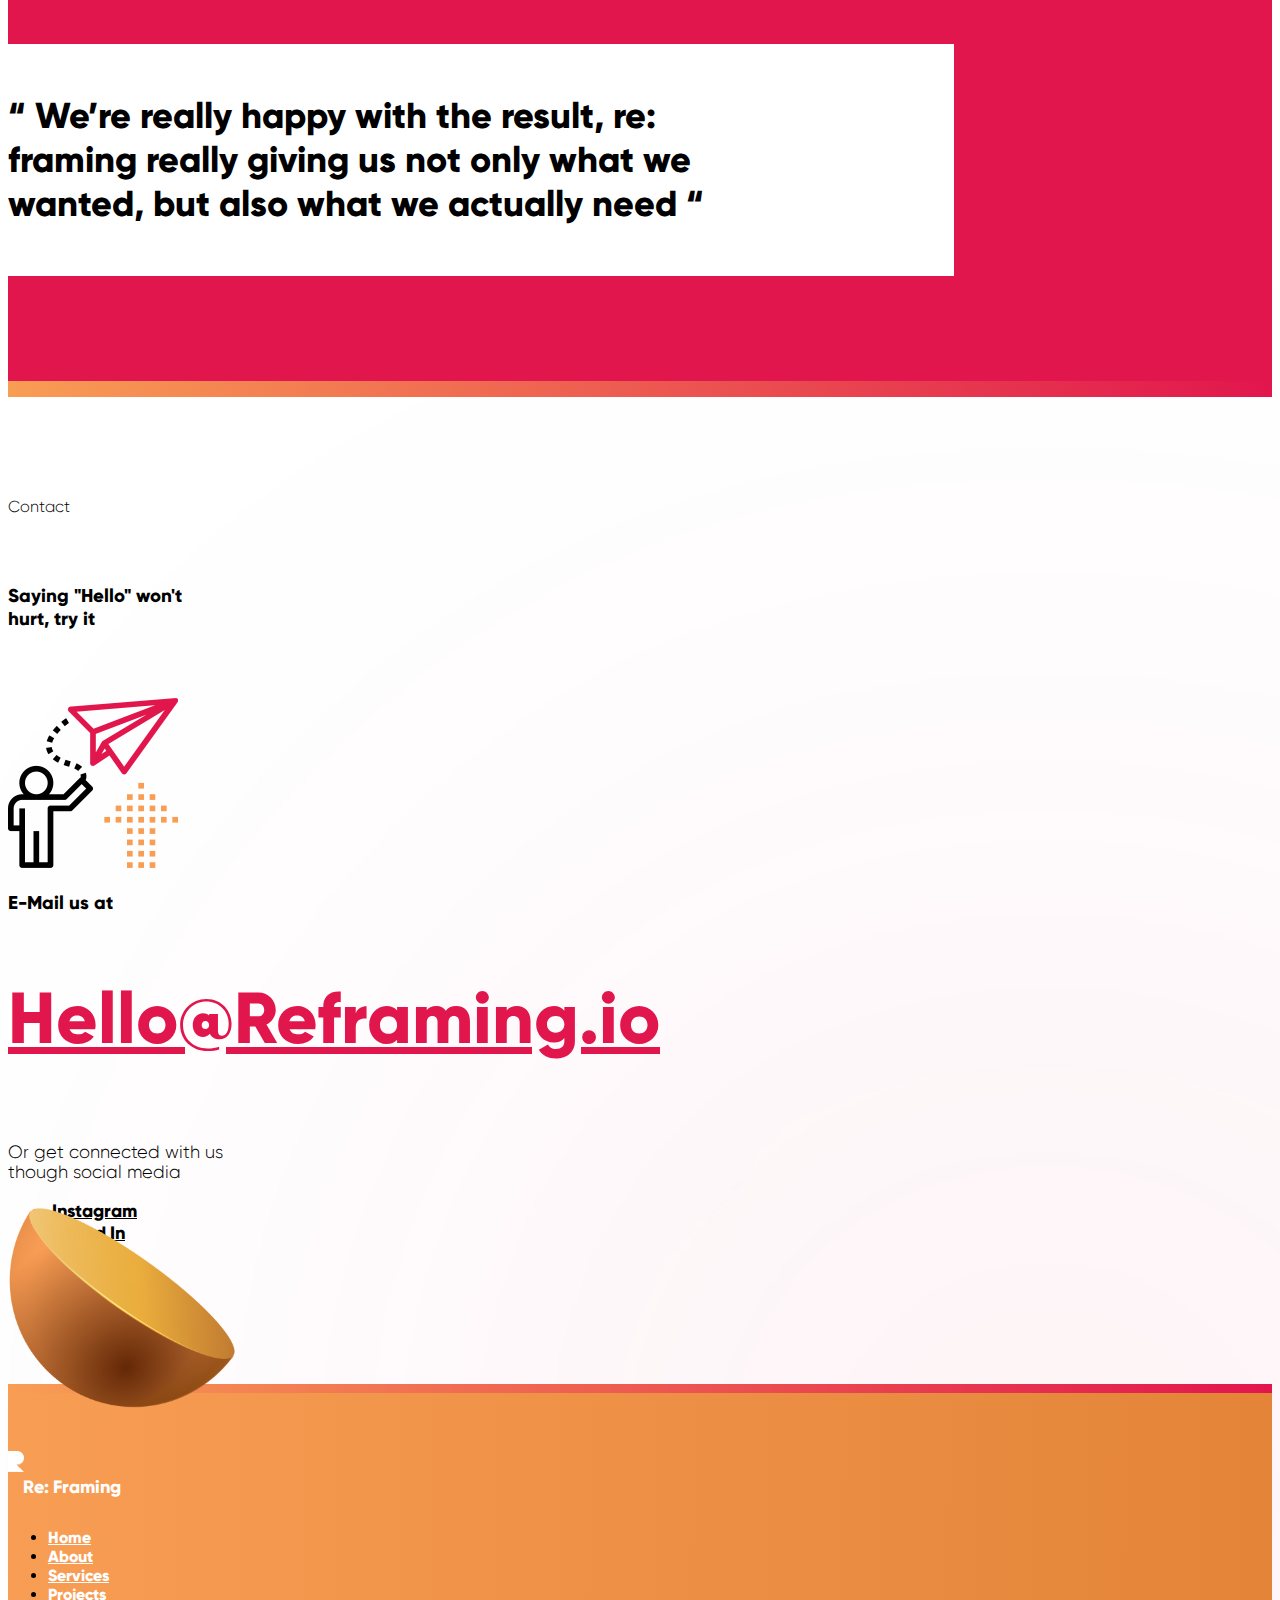
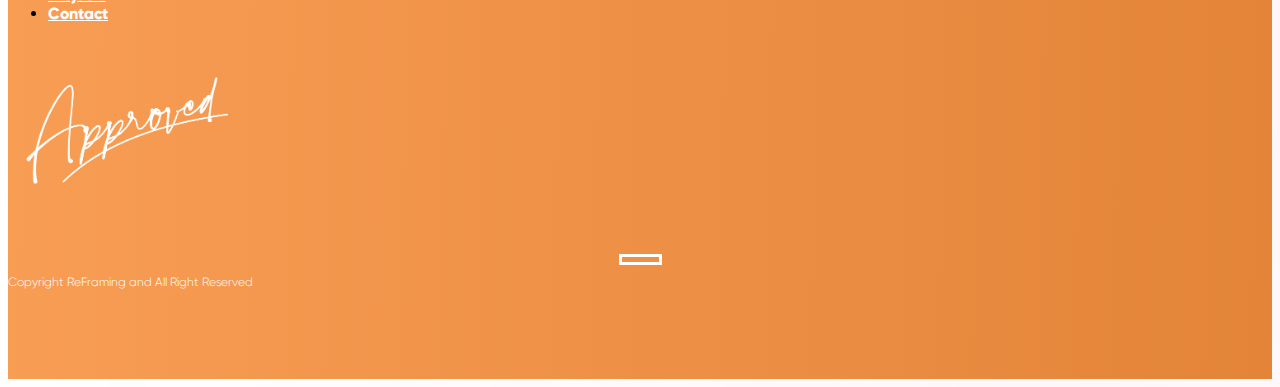
<file: detail-page.html>
<!DOCTYPE html>
<html lang="en">
<head>
    <meta charset="UTF-8">
    <meta http-equiv="X-UA-Compatible" content="IE=edge">
    <meta name="viewport" content="width=device-width, initial-scale=1.0">
    <title>Detail Portfolio</title>

    <!-- css bootstrap -->
    <link href="https://cdn.jsdelivr.net/npm/bootstrap@5.0.0-beta2/dist/css/bootstrap.min.css" rel="stylesheet" integrity="sha384-BmbxuPwQa2lc/FVzBcNJ7UAyJxM6wuqIj61tLrc4wSX0szH/Ev+nYRRuWlolflfl" crossorigin="anonymous">
    <!-- end css bootstrap -->

    <link rel="stylesheet" href="./style/glider.min.css">

    <link rel="stylesheet" href="./style/style.css">
</head>
<body>
    <nav class="navbar navbar-expand-lg bg-transparent container">
        <div class="container-fluid">
            <a class="navbar-brand" href="index.html">
                <img src="./assets/logo.png" width="16px" height="21" alt="logo reframing">
                <span class="company-label">
                    Re: Framing
                </span>
            </a>
            <button class="navbar-toggler btn-navbar" type="button" data-bs-toggle="collapse" data-bs-target="#navbarNav" aria-controls="navbarNav" aria-expanded="false" aria-label="Toggle navigation">
                <span class="navbar-toggler-icon">
                    <img src="./assets/menu.png" class="m-auto" width="25px" height="20px" alt="">
                </span>
            </button>
            <div class="collapse navbar-collapse txt-content-right" id="navbarNav">
                <ul class="navbar-nav">
                    <li class="nav-item">
                        <a class="nav-link" aria-current="page" href="/index.html">
                            Home
                        </a>
                    </li>
                    <li class="nav-item">
                        <a class="nav-link" href="/about.html">
                            About
                        </a>
                    </li>
                    <li class="nav-item">
                        <a class="nav-link" href="/project.html">
                            Projects
                        </a>
                    </li>
                    <li class="nav-item">
                        <a class="nav-link" href="/contact.html" tabindex="-1" aria-disabled="true">
                            Contact
                        </a>
                    </li>
                    <li class="nav-item d-flex align-items-center">
                        <!-- Example single danger button -->
                        <div class="btn-group d-flex align-items-center">
                            <button type="button" class="btn d-flex  align-items-center justify-content-around nav-link translate rounded-pill" data-bs-toggle="dropdown" aria-expanded="false">
                                <span class="trans-label f-n-12">
                                    En
                                </span>
                                <img src="./assets/dropdown-arrow.png" alt="dropdown icon" width="9px" height="6px">
                            </button>
                            <ul class="dropdown-menu">
                                <li>
                                    <a class="dropdown-item" href="#">Id</a>
                                </li>
                            </ul>
                        </div>
                    </li>
                </ul>
            </div>
        </div>
    </nav>

    <div class="head-content-detail container d-flex justify-content-between">
        <div class="head-detail-left">
            <h1 class="head-detail">
                Blibli Friends
            </h1>
            <p class="sub-head-detail label-contact-sub-title">
                Web Development - 2021
            </p>
        </div>
        <div class="content-detail-image-center d-flex align-items-end justify-content-end w-25 d-none d-md-block">
            <img src="./assets/background-detail-top-1.png" alt="image content detail" width="146" height="163" class="head-detail-image-left">
        </div>
        <div class="head-detail-right d-none d-md-block">
            <img src="./assets/image-background-detail.png" alt="image content detail" class="head-detail-image" width="228" height="317">
        </div>
    </div>

    <div class="headline-content-detail">
        <img src="./assets/porto-1.png" alt="content main detail" class="content-detail container-fluid">
    </div>

    <div class="content-main-detail container">
        <div class="sub-context">
            <span class="contex-numb label-contact-sub-title">01</span>
            <span><strong>Context</strong></span>
        </div>
        <div class="content-main-detail-group d-block  d-md-flex mt-4">
            <div class="content-detail-left w-75 label-contact-sub-title" width="626">
                This case study is part of the series of yearly rebranding we made for the KIKK Festival from 2012 to these days. Each year, based on a theme chosen for the current year of the KIKK Festival, we work on a total rebrand of the festival, from concept and key visuals to the actual website, and on-site branding. The solution came from the depth of our own frustration. While going around the subject again and again proved unsuccessful.
            </div>
            <div class="content-detail-right w-50 d-flex justify-content-start justify-content-md-end mt-3 mt-md-0">
                <ul class="list-unstyled">
                    <li class="list-detail-fitur mb-3">Web Development</li>
                    <li class="list-detail-fitur mb-3">Admin Page</li>
                    <li class="list-detail-fitur mb-3">API Merging</li>
                </ul>
            </div>
        </div>
    </div>

    <div class="container">
        <div class="row">
            <div class="col-12 container-fluid">
                <div class="icon d-block">
                    <div class="d-block">
                        <!-- <div class="icon mb-3 d-flex justify-content-end text-end">
                            <button class="glider-prev position-relative">
                                <img src="./assets/prev-icon.png" class="icon-prev" alt="">
                            </button>
                        </div> -->
                        <div class="icon d-flex justify-content-end text-end">
                            <button class="glider-next position-relative d-flex align-items-center">
                                <img src="./assets/nex-icon.png" class="icon-next-detail position-absolute" alt="">
                            </button>
                        </div>
                    </div>
                </div>

                <div class="glider">
                    <div class="card-body">
                        <div class="client-profile-subgroup d-flex">
                            <img class="d-block w-100" src="./assets/content-slider-1.png" class="image-carousel-detail" width="560px" alt="First slide">
                        </div>
                    </div>

                    <div class="card-body">
                        <div class="client-profile-subgroup d-flex">
                            <img class="d-block w-100" src="./assets/content-slider-2.png" class="image-carousel-detail" width="560px" alt="Second slide">
                        </div>
                    </div>

                    <div class="card-body">
                        <div class="client-profile-subgroup d-flex">
                            <img class="d-block w-100" src="./assets/content-slider-3.png" class="image-carousel-detail" width="560px" alt="Third slide">
                        </div>
                    </div>
                </div>
    
            </div>
        </div>
    </div>
    
    <div class="diagonal-line container-fluid"></div>

    <div class="ideation-detail d-block d-md-flex container">
        <div class="title-ideation d-flex w-50">
            <span class="ideation-numb label-contact-sub-title">01</span>
            <span class="ideation-label">ideation</span>
        </div>
        <div class="content-ideation w-100 mt-5 mt-md-0 w-md-50">
            <div class="content-ideation-top">
                <p class="txt-ideation label-contact-sub-title">
                    The solution came from the depth of our own frustration. While going around the subject again and again proved unsuccessful, we came back to one of our initial concepts : An Iceberg is an excellent example of “Invisible Narrative”, mostly hidden, there’s much to say. Now the bad part, our proof of concept took the shape of a gigantic underwater Gorilla, and no, it’s not as cool as it sounds.
                </p>
            </div>
            <div class="content-ideation-bottom">
                <p class="txt-ideation-bottom">
                    The KIKK team fell in love with the idea, and the rest is history: iteration after iteration to produce the right approach, between dream-like illustration and heavy dose of storytelling, the key visual was finally born.
                </p>
            </div>
        </div>    
    </div>
    
    <div class="background-head-top-2-detail"></div>

    <div class="client-trusted">
        <div class="image-content-detail-group text-center">
            <img src="./assets/pc-content.png" alt="content image" class="image-content-detail">
        </div>
        <div class="content-client-detail text-center text-white">
            <img src="./assets/client-pp.png" alt="client photo" width="52" height="52">
            <p class="client-name label-contact-sub-title">Alex Ramonez</p>
            <div class="company-title-group d-block">
                <span class="title-client label-contact-sub-title">Head Of Business Development</span> <br>
                <span class="client-company"><strong>Blibli Friends</strong></span>
            </div>
        </div>
        <div class="client-comment-box m-auto w-100">
            <p class="client-comment text-center m-auto container-sm fs-md-500-24">
                “ We’re really happy with the result, re: framing really giving us not only what we wanted, but also what we actually need  “
            </p>
        </div>
    </div>
    <div class="linear-background"></div>


    <div class="contact container">
        <div class="contact-label">
            <p class="label-contact-sub-title">Contact</p>
        </div>
        <div class="contact-main d-block d-lg-flex justify-content-between">
            <div class="contact-left">
                <h3 class="label-contact">
                    Saying "Hello" won't <br>
                    hurt, try it
                </h3>
                <img src="./assets/back-bottom.png" alt="background image" class="image-bottom-contact">
            </div>
            <div class="contact-right mt-5 mt-md-0">
                <h3 class="label-contact">
                    E-Mail us at
                </h3>
                <h2 class="email-contact text-break fs-md-900-48">
                    <u>Hello@Reframing.io</u>
                </h2>
                <p class="soc-med-contact">
                    Or get connected with us <br>
                    though social media
                </p>
                <ul class="soc-med-group">
                    <li>
                        <a href="#" class="text-decoration-none soc-med">Instagram</a>
                    </li>
                    <li>
                        <a href="#" class="text-decoration-none soc-med">Linked In</a>
                    </li>
                </ul>
            </div>
        </div>

        <div class="background-head-top-3"></div>
        
    </div>

    <div class="linear-footer-background"></div>
    <div class="footer">
        <div class="footer-container d-block container">
            <div class="footer-left w-100 d-block d-lg-flex">
                <div class="content-logo d-flex">
                    <div class="logo-image-content">
                        <img src="./assets/back-footer.png" alt="image footer background" class="image-footer">
                    </div>
                </div>
                <div class="content-navigation-footer container text-center">
                    <div class="title d-flex d-flex align-items-center justify-content-start">
                        <img src="./assets/logo-white.png" alt="logo reframing" width="16px" height="
                        21px">
                        <div class="company-name d-flex align-items-center h-100">Re: Framing</div>
                    </div>
                    <div class="bg-transparent m-auto">
                        <ul class="d-block d-md-flex list-unstyled text-start">
                            <li class="navigation-footer">
                                <a href="/index.html" class="link-navigation text-decoration-none">Home</a>
                            </li>
                            <li class="navigation-footer">
                                <a href="/about.html" class="link-navigation text-decoration-none ">About</a>
                            </li>
                            <li class="navigation-footer">
                                <a href="#" class="link-navigation text-decoration-none ">Services</a>
                            </li>
                            <li class="navigation-footer">
                                <a href="/project.html" class="link-navigation text-decoration-none ">Projects</a>
                            </li>
                            <li class="navigation-footer">
                                <a href="/contact.html" class="link-navigation text-decoration-none ">Contact</a>
                            </li>
                        </ul>
                    </div>
                </div>
                <div class="footer-right w-50">
                    <div class="logo-approve d-flex justify-content-center">
                        <img src="./assets/approve.png" alt="approve logo" class="approve">
                    </div>
                </div>
            </div>
    
            <div class="w-100 text-end">
                <div class="line-footer-group d-flex justify-content-center">
                    <hr class="line-footer text-start">
                </div>
                <div class="footer-copy text-start text-lg-center">
                    Copyright ReFraming and All Right Reserved
                </div>
            </div>
        </div>
    </div>

    <!-- script bootstrap -->
    <script src="https://cdn.jsdelivr.net/npm/bootstrap@5.0.0-beta2/dist/js/bootstrap.bundle.min.js" integrity="sha384-b5kHyXgcpbZJO/tY9Ul7kGkf1S0CWuKcCD38l8YkeH8z8QjE0GmW1gYU5S9FOnJ0" crossorigin="anonymous"></script>
    <!-- end script bootstrap -->

    <script src="/script/glider.min.js"></script>

    <script>
        new Glider(document.querySelector('.glider'),{
            slidesToScroll: 1,
            slidesToShow: 1.5,
            draggable: true,
            arrows: {
                prev: '.glider-prev',
                next: '.glider-next'
            }
        });
    </script>
</body>
</html>
</file>
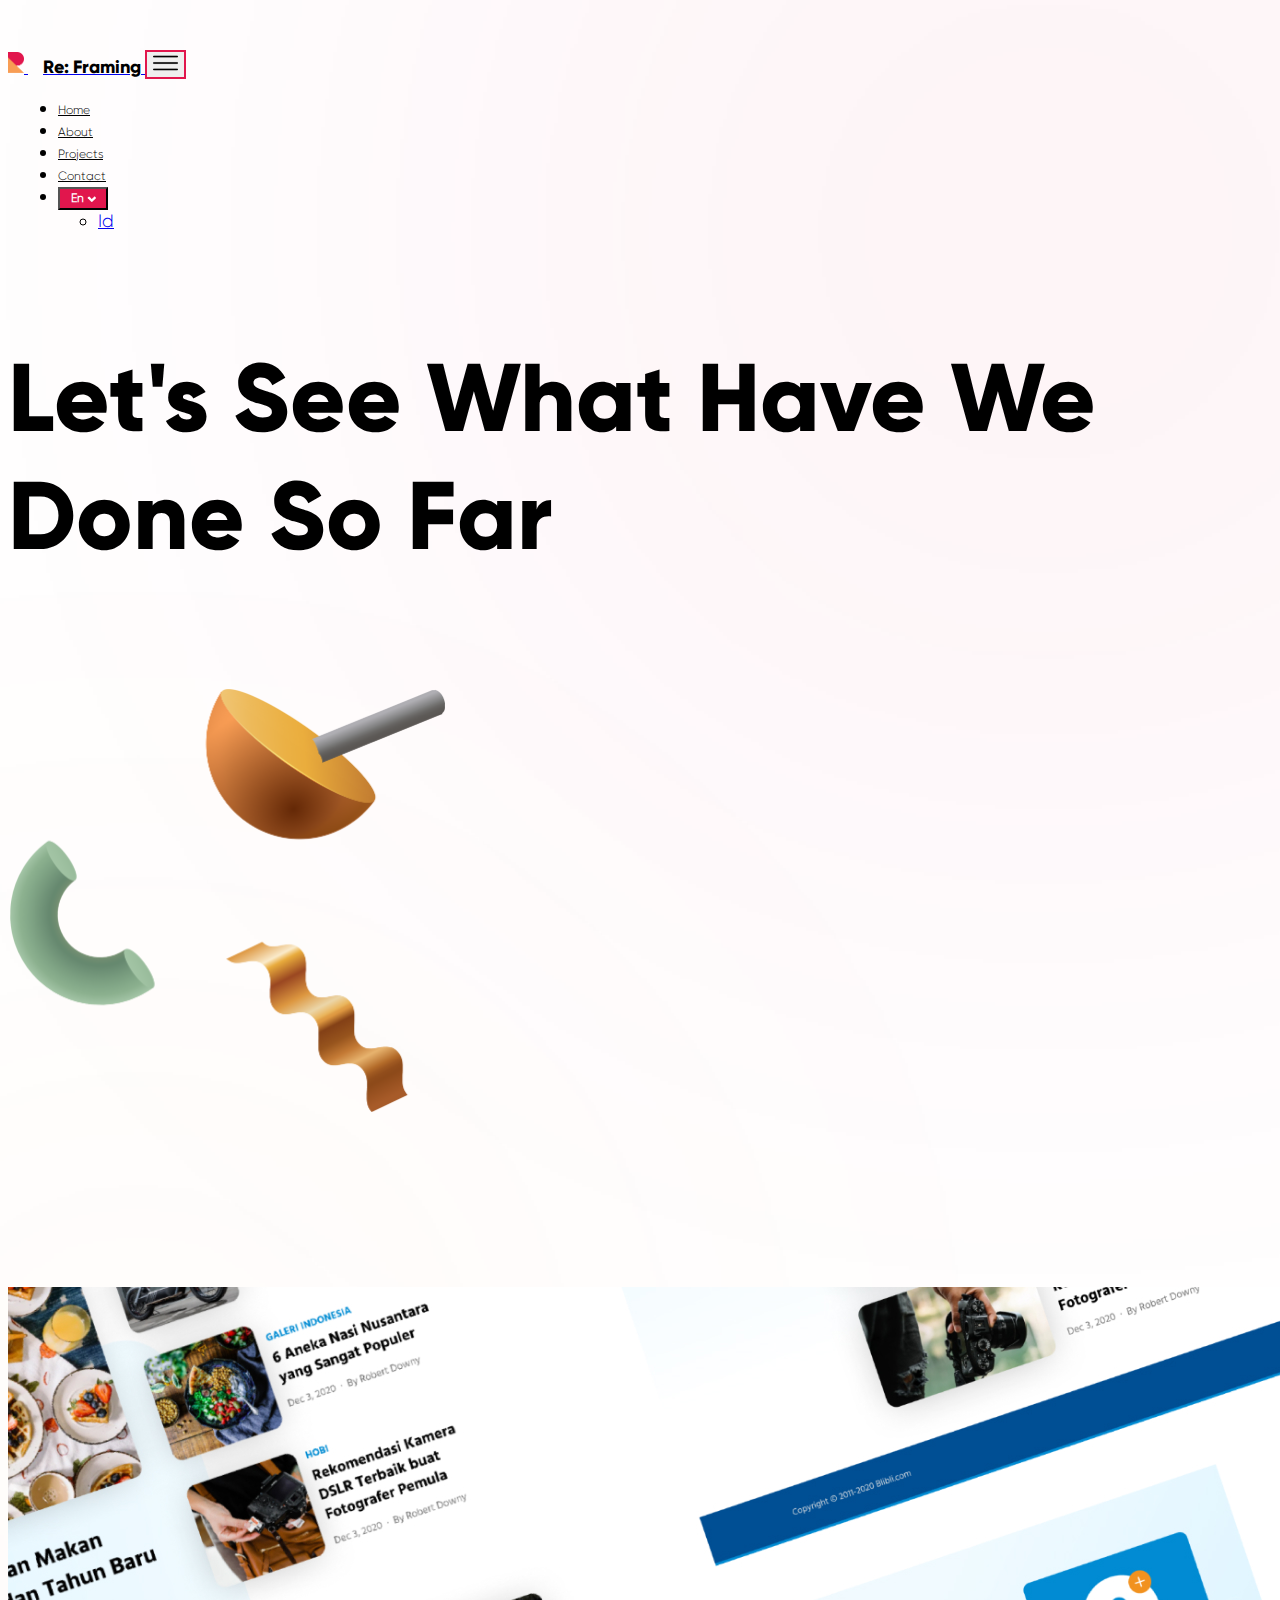
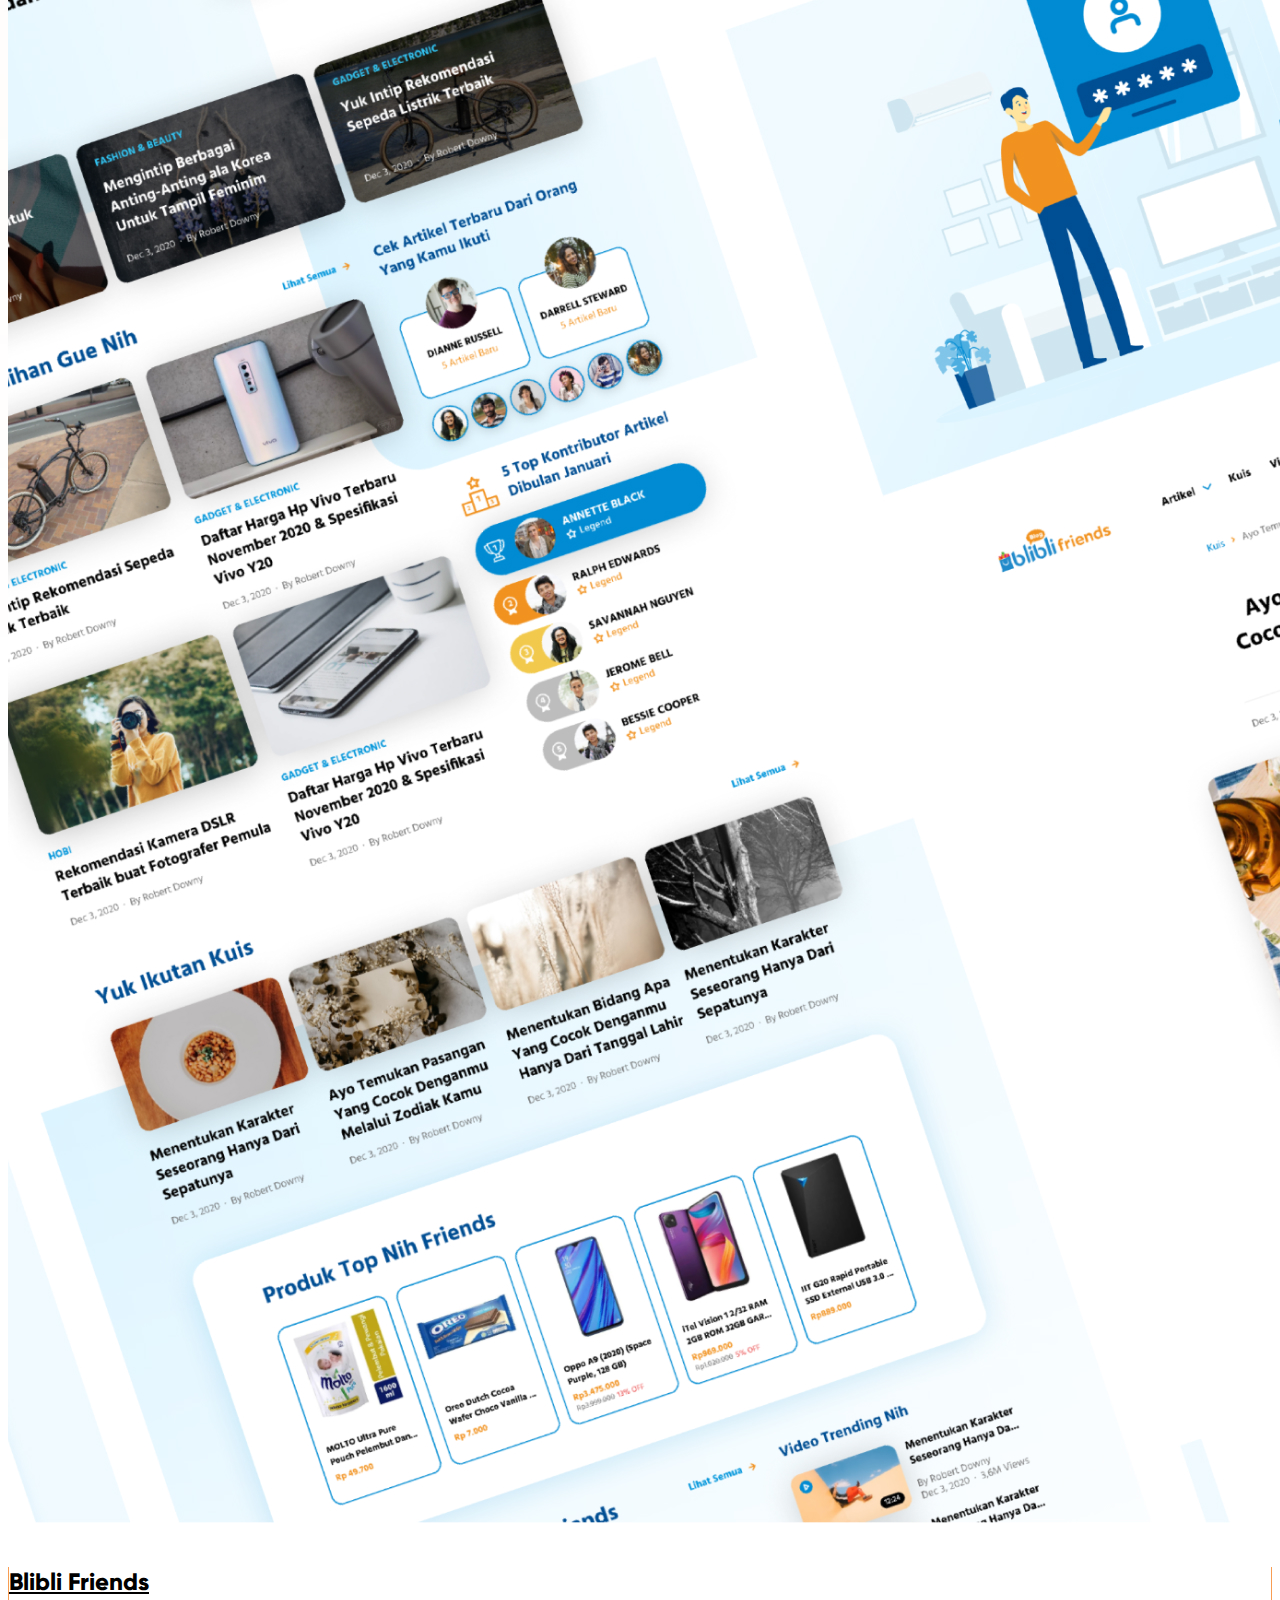
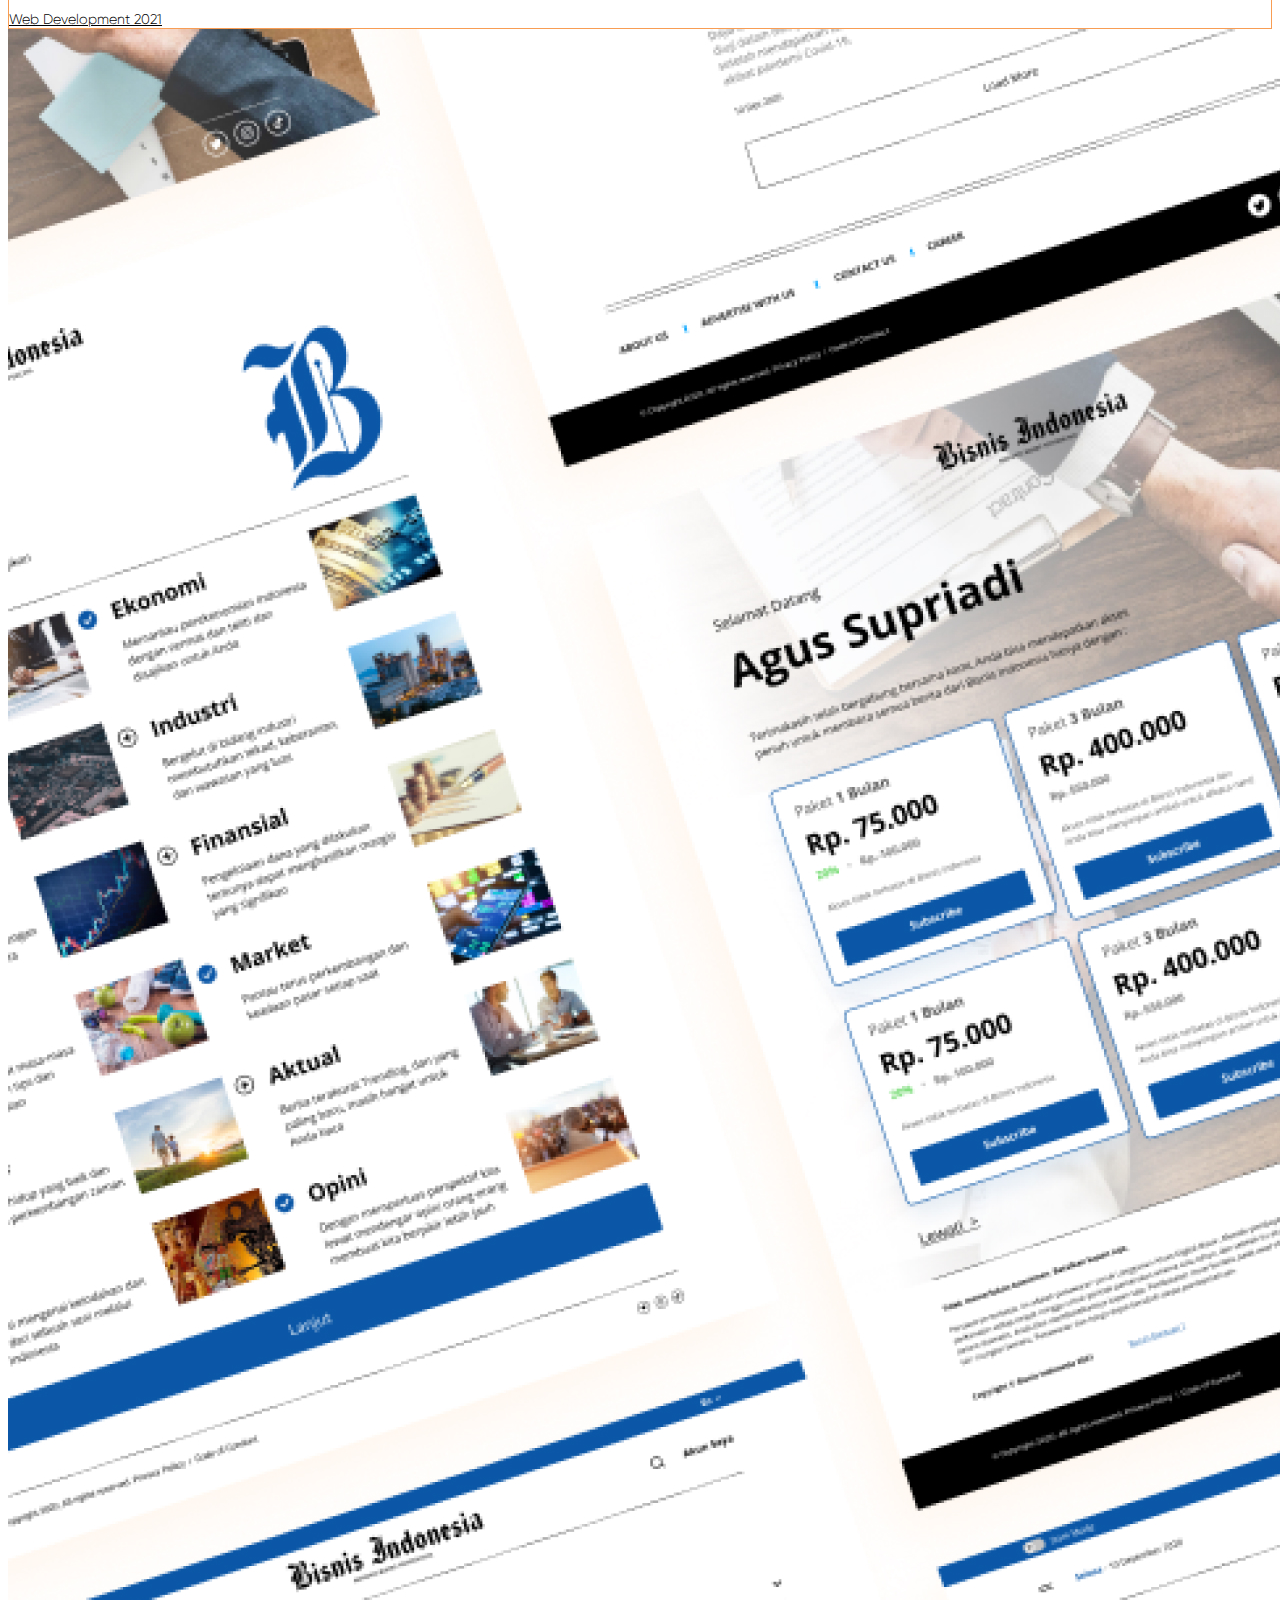
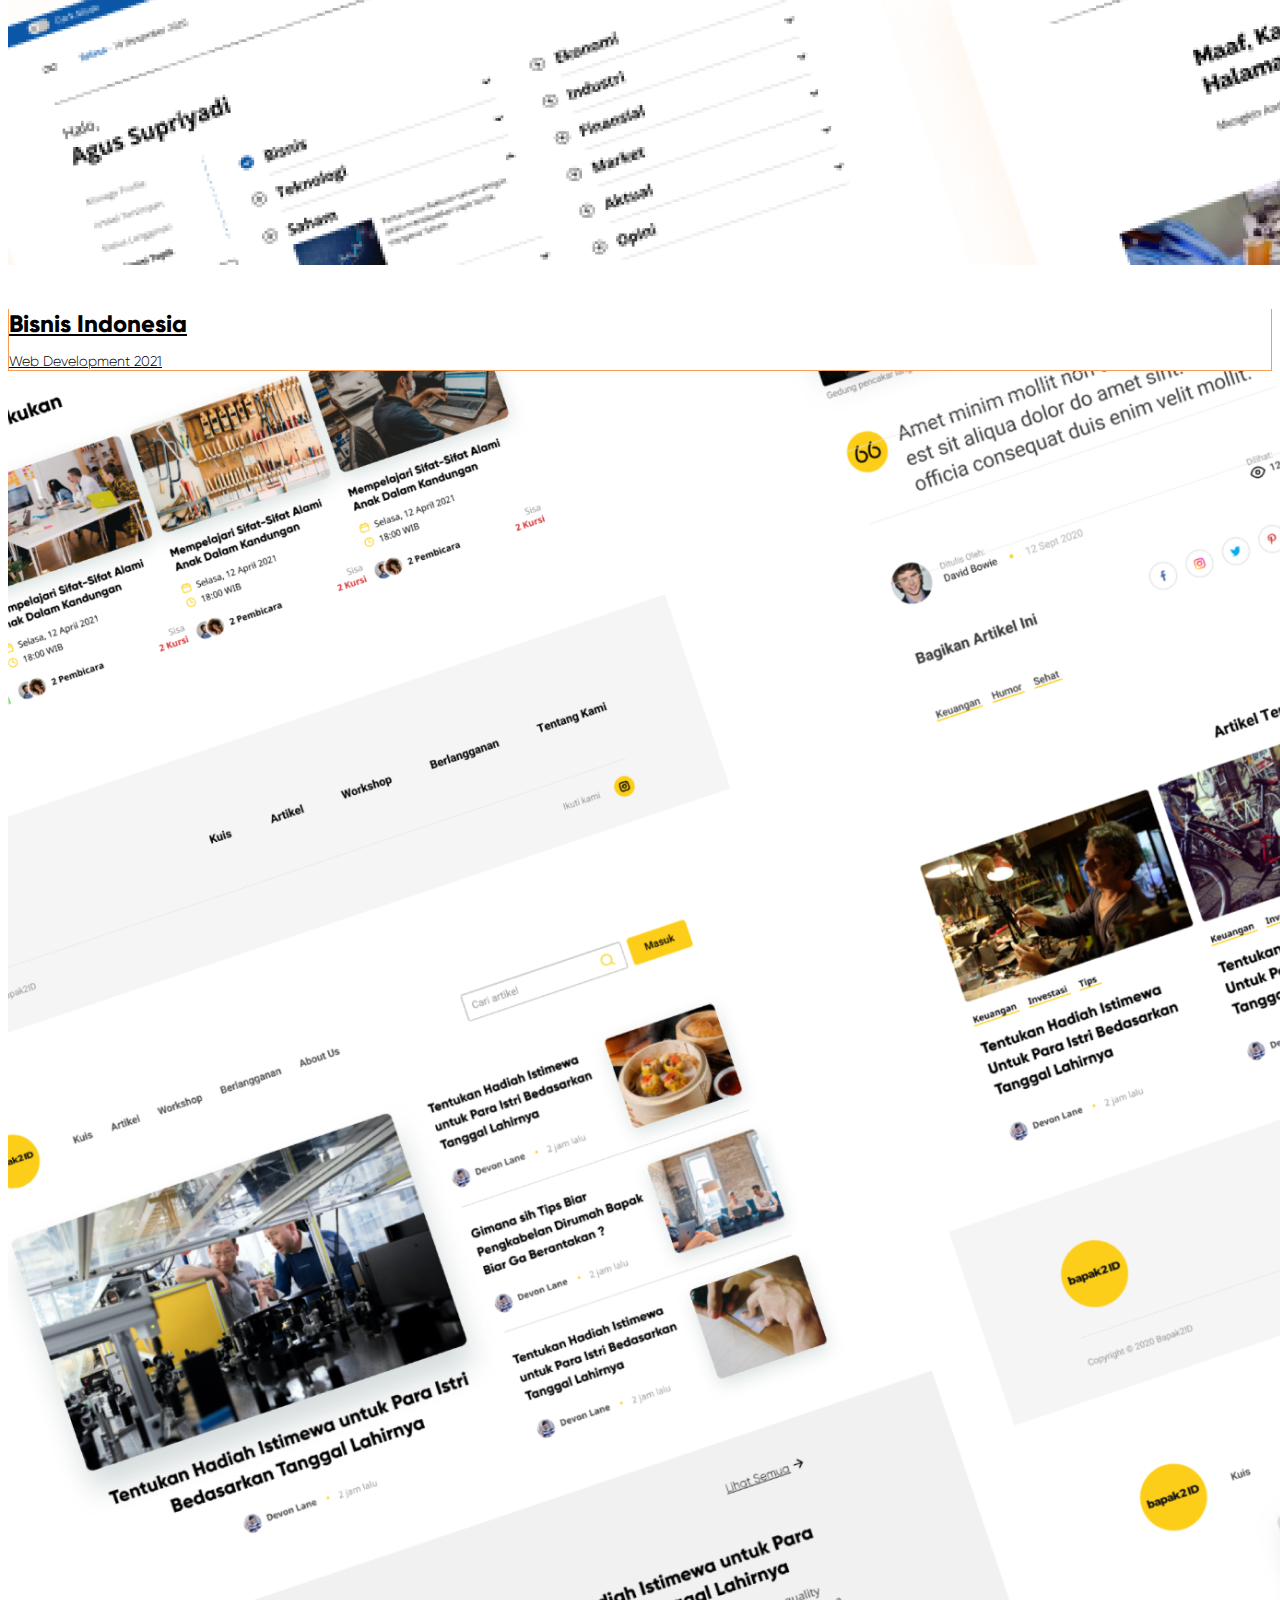
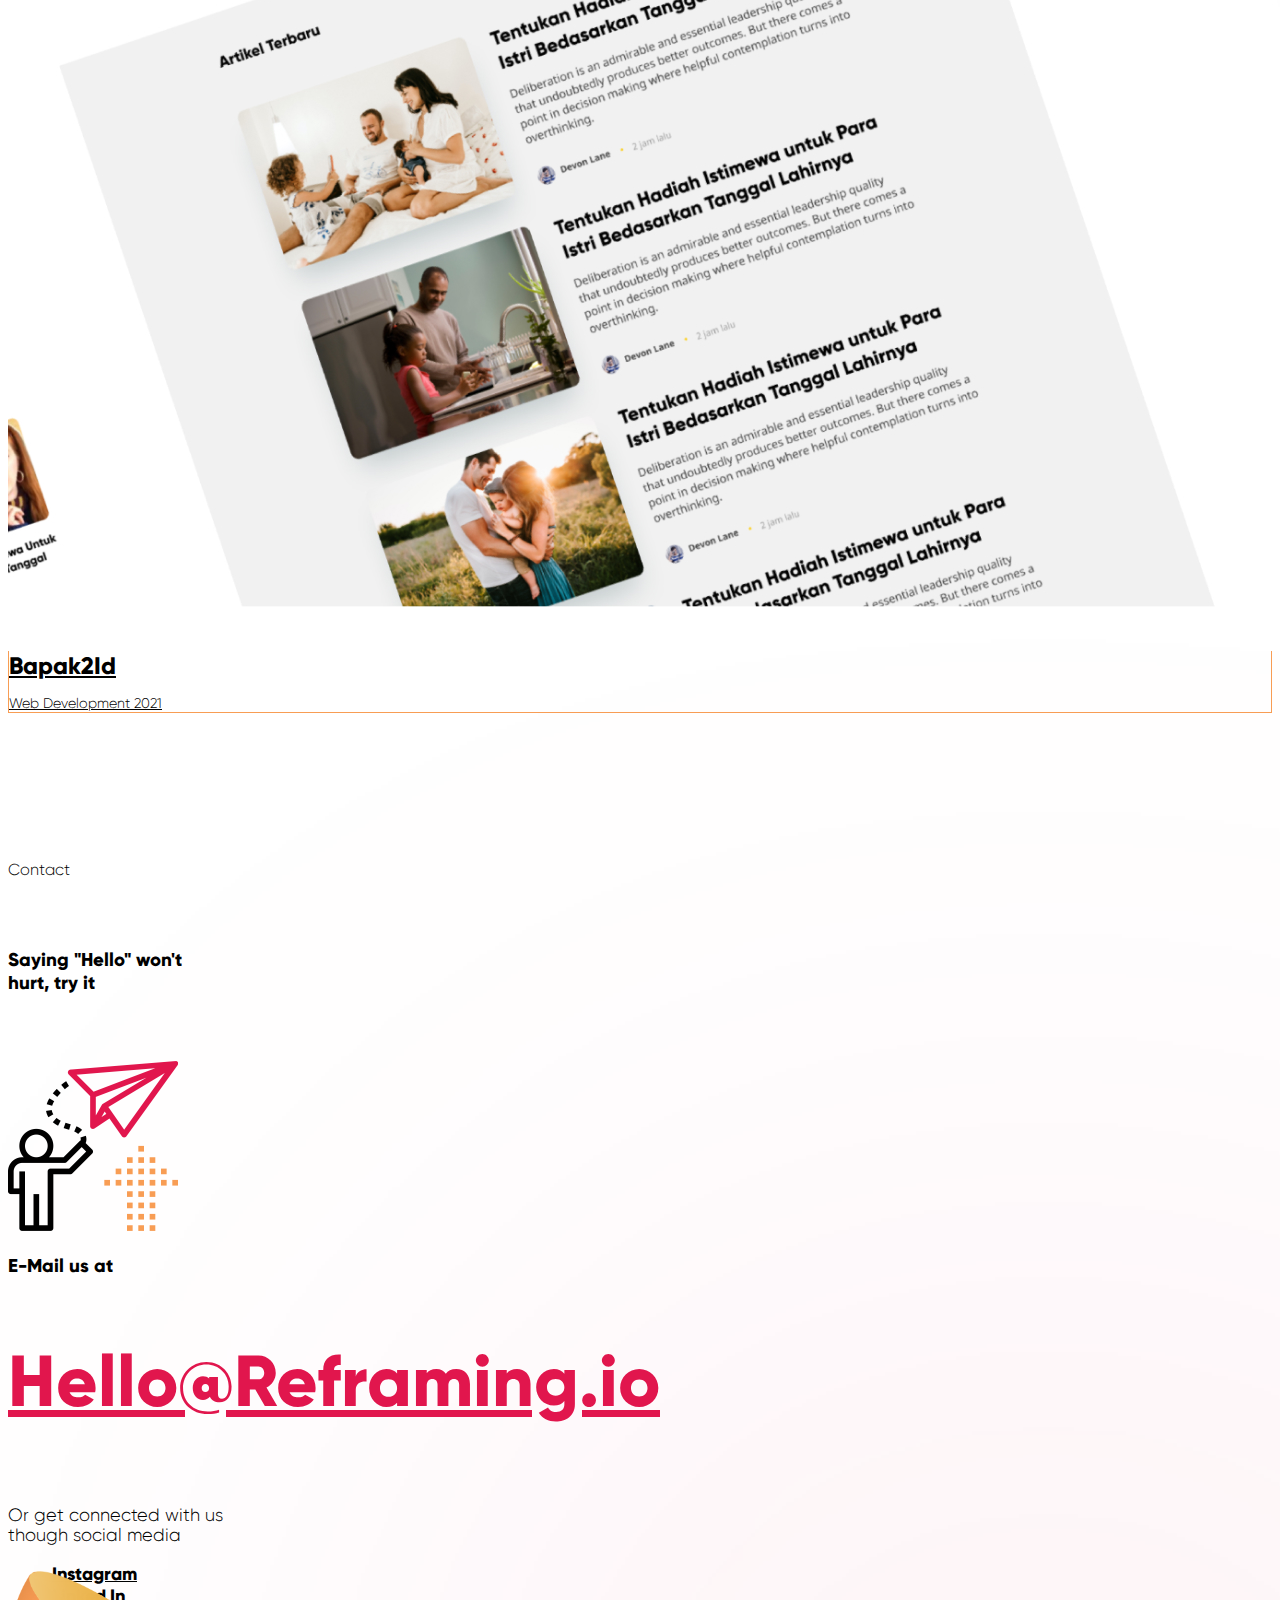
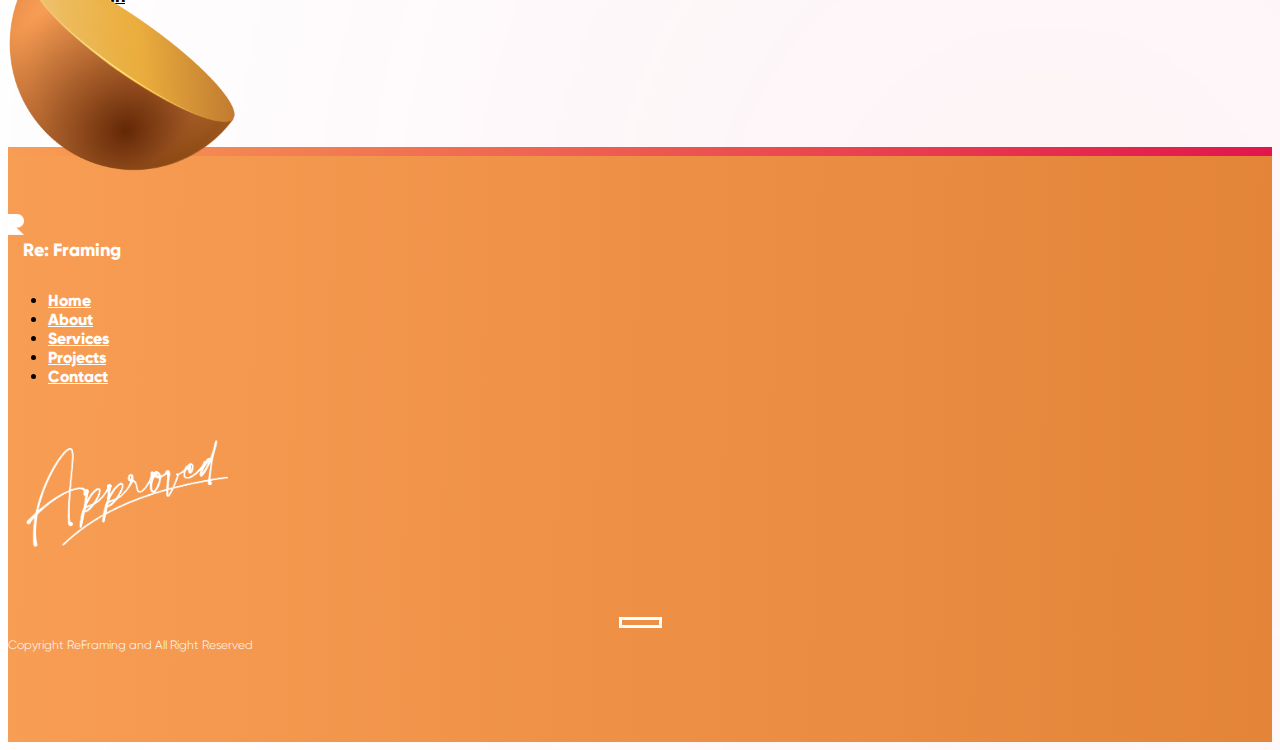
<file: project.html>
<!DOCTYPE html>
<html lang="en">
<head>
    <meta charset="UTF-8">
    <meta http-equiv="X-UA-Compatible" content="IE=edge">
    <meta name="viewport" content="width=device-width, initial-scale=1.0">
    <title>Our Projects</title>

    <!-- css bootstrap -->
    <link href="https://cdn.jsdelivr.net/npm/bootstrap@5.0.0-beta2/dist/css/bootstrap.min.css" rel="stylesheet" integrity="sha384-BmbxuPwQa2lc/FVzBcNJ7UAyJxM6wuqIj61tLrc4wSX0szH/Ev+nYRRuWlolflfl" crossorigin="anonymous">
    <!-- end css bootstrap -->

    <link rel="stylesheet" href="./style/style.css">
</head>
<body>
    <nav class="navbar navbar-expand-lg bg-transparent container">
        <div class="container-fluid">
            <a class="navbar-brand" href="index.html">
                <img src="./assets/logo.png" width="16px" height="21" alt="logo reframing">
                <span class="company-label">
                    Re: Framing
                </span>
            </a>
            <button class="navbar-toggler btn-navbar" type="button" data-bs-toggle="collapse" data-bs-target="#navbarNav" aria-controls="navbarNav" aria-expanded="false" aria-label="Toggle navigation">
                <span class="navbar-toggler-icon">
                    <img src="./assets/menu.png" class="m-auto" width="25px" height="20px" alt="">
                </span>
            </button>
            <div class="collapse navbar-collapse txt-content-right" id="navbarNav">
                <ul class="navbar-nav">
                    <li class="nav-item">
                        <a class="nav-link" aria-current="page" href="/index.html">
                            Home
                        </a>
                    </li>
                    <li class="nav-item">
                        <a class="nav-link" href="/about.html">
                            About
                        </a>
                    </li>
                    <li class="nav-item">
                        <a class="nav-link" href="/project.html">
                            Projects
                        </a>
                    </li>
                    <li class="nav-item">
                        <a class="nav-link" href="/contact.html" tabindex="-1" aria-disabled="true">
                            Contact
                        </a>
                    </li>
                    <li class="nav-item d-flex align-items-center">
                        <!-- Example single danger button -->
                        <div class="btn-group d-flex align-items-center">
                            <button type="button" class="btn d-flex  align-items-center justify-content-around nav-link translate rounded-pill" data-bs-toggle="dropdown" aria-expanded="false">
                                <span class="trans-label f-n-12">
                                    En
                                </span>
                                <img src="./assets/dropdown-arrow.png" alt="dropdown icon" width="9px" height="6px">
                            </button>
                            <ul class="dropdown-menu">
                                <li>
                                    <a class="dropdown-item" href="#">Id</a>
                                </li>
                            </ul>
                        </div>
                    </li>
                </ul>
            </div>
        </div>
    </nav>

    <div class="background-head-top-1"></div>

    <div class="head-about container head-project d-flex justify-content-between">
        <div class="head-about-left">
            <h1 class="head-title-about fs-md-500-48">
                Let's See What
                Have We Done
                So Far
            </h1>
        </div>
        <div class="head-about-right w-25 d-flex justify-content-end d-none d-md-block">
            <img src="./assets/asset-4.png" alt="image background top" class="image-head-about" width="437" height="423">
        </div>
    </div>

    <div class="background-head-top-2"></div>
    
    <div class="portfolio-content container project">

        <div class="diagonal-line container-fluid"></div>

        <div class="row row-cols-1 row-cols-md-3 g-4">
            <div class="col">
                <a href="/detail-page.html" class="card card-portfolio text-decoration-none">
                    <img src="./assets/porto-1.jpg" class="card-img-top" alt="portofolio client">
                    <div class="card-body card-body-portfolio">
                        <h5 class="title-portfolio">Blibli Friends</h5>
                        <p class="sub-porto-exp d-flex justify-content-between w-100">
                            
                            <span class="w-100 d-flex justify-content-start label-contact-sub-title">
                                Web Development
                            </span>
                            <span class="w-100 d-flex justify-content-end label-contact-sub-title">
                                2021
                            </span>
                        </p>
                    </div>
                </a>
            </div>
            <div class="col">
                <a href="/detail-page-2.html" class="card card-portfolio text-decoration-none">
                    <img src="./assets/porto-2.jpg" class="card-img-top" alt="portofolio client">
                    <div class="card-body card-body-portfolio">
                        <h5 class="title-portfolio">Bisnis Indonesia</h5>
                        <p class="sub-porto-exp d-flex justify-content-between w-100">
                            
                            <span class="w-100 d-flex justify-content-start label-contact-sub-title">
                                Web Development
                            </span>
                            <span class="w-100 d-flex justify-content-end label-contact-sub-title">
                                2021
                            </span>
                        </p>
                    </div>
                </a>
            </div>

            <div class="col">
                <a href="/detail-page-3.html" class="card card-portfolio text-decoration-none">
                    <img src="./assets/porto-3.jpg" class="card-img-top" alt="portofolio client">
                    <div class="card-body card-body-portfolio">
                    <h5 class="title-portfolio">Bapak2Id</h5>
                    <p class="sub-porto-exp d-flex justify-content-between w-100">
                        
                        <span class="w-100 d-flex justify-content-start label-contact-sub-title">
                            Web Development
                        </span>
                        <span class="w-100 d-flex justify-content-end label-contact-sub-title">
                            2021
                        </span>
                    </p>
                    </div>
                </a>
            </div>
        </div>
        </div>
    </div>

    
    <div class="contact container">
        <div class="contact-label">
            <p class="label-contact-sub-title">Contact</p>
        </div>
        <div class="contact-main d-block d-lg-flex justify-content-between">
            <div class="contact-left">
                <h3 class="label-contact">
                    Saying "Hello" won't <br>
                    hurt, try it
                </h3>
                <img src="./assets/back-bottom.png" alt="background image" width="170px" height="170px" class="image-bottom-contact">
            </div>
            <div class="contact-right mt-5 mt-md-0">
                <h3 class="label-contact">
                    E-Mail us at
                </h3>
                <h2 class="email-contact text-break fs-md-900-48 fs-md-500-38">
                    <u>Hello@Reframing.io</u>
                </h2>
                <p class="soc-med-contact">
                    Or get connected with us <br>
                    though social media
                </p>
                <ul class="soc-med-group">
                    <li>
                        <a href="#" class="text-decoration-none soc-med">Instagram</a>
                    </li>
                    <li>
                        <a href="#" class="text-decoration-none soc-med">Linked In</a>
                    </li>
                </ul>
            </div>
        </div>
        <div class="background-head-top-3"></div>
    </div>

    <div class="linear-footer-background"></div>
    <div class="footer">
        <div class="footer-container d-block container">
            <div class="footer-left w-100 d-block d-lg-flex">
                <div class="content-logo d-flex">
                    <div class="logo-image-content">
                        <img src="./assets/back-footer.png" alt="image footer background" class="image-footer">
                    </div>
                </div>
                <div class="content-navigation-footer container text-center">
                    <div class="title d-flex d-flex align-items-center justify-content-start">
                        <img src="./assets/logo-white.png" alt="logo reframing" width="16px" height="
                        21px">
                        <div class="company-name d-flex align-items-center h-100">Re: Framing</div>
                    </div>
                    <div class="bg-transparent m-auto">
                        <ul class="d-block d-md-flex list-unstyled text-start">
                            <li class="navigation-footer">
                                <a href="/index.html" class="link-navigation text-decoration-none">Home</a>
                            </li>
                            <li class="navigation-footer">
                                <a href="/about.html" class="link-navigation text-decoration-none ">About</a>
                            </li>
                            <li class="navigation-footer">
                                <a href="#" class="link-navigation text-decoration-none ">Services</a>
                            </li>
                            <li class="navigation-footer">
                                <a href="/project.html" class="link-navigation text-decoration-none ">Projects</a>
                            </li>
                            <li class="navigation-footer">
                                <a href="/contact.html" class="link-navigation text-decoration-none ">Contact</a>
                            </li>
                        </ul>
                    </div>
                </div>
                <div class="footer-right w-50">
                    <div class="logo-approve d-flex justify-content-center">
                        <img src="./assets/approve.png" alt="approve logo" class="approve">
                    </div>
                </div>
            </div>
    
            <div class="w-100 text-end">
                <div class="line-footer-group d-flex justify-content-center">
                    <hr class="line-footer text-start">
                </div>
                <div class="footer-copy text-start text-lg-center">
                    Copyright ReFraming and All Right Reserved
                </div>
            </div>
        </div>
    </div>

    <!-- script bootstrap -->
    <script src="https://cdn.jsdelivr.net/npm/bootstrap@5.0.0-beta2/dist/js/bootstrap.bundle.min.js" integrity="sha384-b5kHyXgcpbZJO/tY9Ul7kGkf1S0CWuKcCD38l8YkeH8z8QjE0GmW1gYU5S9FOnJ0" crossorigin="anonymous"></script>
    <!-- end script bootstrap -->
</body>
</html>
</file>
<file: style/style.css>
@font-face {
    font-family: GilroyLight;
    src: url(/font/Gilroy-Light.otf);
}
@font-face {
    font-family: GilroyBold;
    src: url(/font/Gilroy-ExtraBold.otf);
}

body{
    font-family: GilroyLight;
    font-family: GilroyBold;
}


/* global */

.f-n-12{
    font-size: 12px;
}
.f-n-14{
    font-size: 14px;
}
.f-n-18{
    font-size: 18px;
}
.f-n-24{
    font-size: 24px;
}
.f-n-36{
    font-size: 36px;
}
.f-n-48{
    font-size: 48px;
}
.f-n-64{
    font-size: 64px;
}
.f-n-72{
    font-size: 72px;
}
.f-n-224{
    font-size: 224px;
}

a:hover{
    color: #E1164D;
}
.linear-background{
    background: linear-gradient(90deg, #F89D54 0%, #E1164D 100%);
    height: 16px;
}
.bg-1{
    background: #E1164D;
}
.font-weight-800{
    font-weight: 800;
}
.Gilroy-Bold{
    font-family: GilroyBold;
}
.GiloryLight{
    font-family: GilroyLight;
}

.background-head-top-1{
    background: #E1164D;
    opacity: 0.5;
    filter: blur(700px);
    width: 463px;
    height: 463px;
    position: absolute;
    border-radius: 50%;
    right: 0;
    top: 0;
    z-index: -1;
}
.background-head-top-2{
    background: #F89D54;
    opacity: 0.5;
    border-radius: 50%;
    filter: blur(400px);
    width: 261px;
    height: 261px;
    position: absolute;
    z-index: -1;
}
.background-head-top-2-detail{
    background: #F89D54;
    opacity: 0.5;
    border-radius: 50%;
    filter: blur(400px);
    width: 261px;
    height: 261px;
    z-index: -99;
    margin-bottom: -200px;
}
.background-head-top-3{
    background: #E1164D;
    opacity: 0.5;
    width: 463px;
    height: 463px;
    position: absolute;
    right: 0;
    border-radius: 50%;
    filter: blur(700px);
    z-index: -1;
}

.diagonal-line{
    height: 400px;
    background: #F89D54;
    opacity: 0.2;
    position: absolute;
    left: 0;
    transform: skewY(-25deg);
    overflow: hidden;
}

.top-index{
    z-index: 99;
}

.dropdown-item{
    font-family: GilroyLight;
}

/* end global */


/* navbar */

.nav-link:hover{
    color: #E1164D;
}
.btn-navbar{
    border: 2px solid #E1164D;
}
.btn-navbar:hover{
    background: #f89ab3;
}
.navbar{
    margin-top: 50px;
    z-index: 99;
}
.nav-link{
    color: #000;
    font-size: 12px;
    margin-right: 40px;
    font-family: GilroyLight;
}
.company-label{
    font-size: 18px;
    font-weight: 800;
    margin-left: 15px;
    color: #000;
}
.translate{
    width: 50px;
    height: 23px;
    background: #E1164D;
}
.trans-label{
    color: #fff;
    font-weight: 800;
}
.contact{
    margin-top: 100px;
}
.label-contact{
    font-weight: 800;

}
.image-bottom-contact{
    margin-top: 49px;
    font-size: 36px;
    max-width: 170px;
}
.email-contact{
    font-size: 72px;
    font-weight: 800;
    color: #E1164D;
}
.soc-med-contact{
    font-size: 18px;
    color: #000;
    margin-top: 80px;
}
.soc-med{
    color: #000;
    font-size: 18px;
    font-weight: 800;
}

/* end navbar */


/* footer */

.linear-footer-background{
    background: linear-gradient(90deg, #F89D54 0%, #E1164D 100%);
    height: 9px;
    margin-top: 140px;
}
.footer{
    background: linear-gradient(91.02deg, #F89D54 0%, #E38438 100%);
    padding-bottom: 90px;
}
.image-footer{
    margin-right: 40px;
    z-index: 99;
    margin-top: -15%;
    max-width: 300px;
    max-height: 200px;
}
.approve{
    max-width: 220px;
    max-height: 176px;
}
.line-footer{
    border: 3px solid #fff;
    color: #fff;
    margin-top: 63px;
    opacity: 1;
    min-width: 37px;
}
.footer-copy{
    font-size: 12px;
    color: #fff;
    margin-top: 10px;
    font-family: GilroyLight;
}
.link-navigation{
    margin-right: 40px;
    color: #fff;
    font-weight: 800;
}
.title{
    margin-top: 39px;
    margin-bottom: 30px;
}
.company-name{
    font-size: 18px;
    margin-left: 15px;
    color: #fff;
    font-weight: 800;
}
.soc-med-group{
    list-style: none;
}
.soc-med-group li::before{
    content: "\2022"; 
    color: #E1164D;
    display: inline-block; 
    width: 1em;
    margin-left: -1em;
}

/* end footer */


/* homepage */

.head-homepage{
    margin-top: 60px;
}
.headline{
    font-size: 64px;
    font-weight: 800;
    margin-bottom: 30px;
}
.sub-headline{
    font-size: 24px;
    margin-bottom: 60px;
}
.sub-headline{
    list-style: none;
}
.sub-headline li::before{
    content: "\2022";
    color: #E1164D;
    font-weight: bold;
    display: inline-block;
    margin-left: -1em;
}
.image-head-right{
    z-index: -1;
    max-height: 559px;
    max-width: 565px;
}
.line-client{
    min-height: 5px;
    color: #000 !important;
}
.discover-item{
    right: 12%;
    max-width: 2%;
    margin-top: 15%;
    position: fixed;
}
.txt-discover{
    transform: rotate(-90deg);
    margin-bottom: 20px;
}
#btn-top{
    outline: none;
    border: none;
    background: transparent;
}
.icon-prev,
.icon-next{
    max-width: 77px;
    max-height: 77px;
}

.button-group{
    margin-top: 100px;
}
.btn-findout{
    background: #E1164D;
    border: 2px solid #FFFFFF;
    box-shadow: 0px 23px 30px -23px #E31E4E;
    border-radius: 44px;
    cursor: pointer;
    padding: 15px 0px 15px 35px;
}
.find-label{
    color: #fff;
    font-weight: bold;
    padding-right: 28px;
}
.arrow-side{
    background: #F89D54;
    border-radius: 0px 44px 44px 0px;
    width: 52px;
    padding: 15px;
}
.back-top-group{
    z-index: -1;
}
.back-top-item-1,
.back-top-item-2{
    position: absolute;
    right: 10%;
}

.txt-discover{
    color: #000;
}

.container-content{
    border-left: none;
    height: 173px;
    margin-top: 80px;
}

.content-left{
    width: 483px;
    color: #fff;
    background: #E1164D;
    border-radius: 20px;
    font-size: 48px;
    font-weight: 800;
    line-height: 59px;
    position: relative;
}

.image-group{
    background: #FFFFFF;
    border-radius: 39px;
    width: 54px;
    height: 54px;
}
.img-pen{
    width: 26px;
    height: 26px;
}
.content-right{
    background: rgba(255, 255, 255, 0.62);
    backdrop-filter: blur(10px);
    border-radius: 20px;
}
.txt-content-right{
    font-size: 18px;
    max-width: 500px;
    max-height: 250px;
    margin-left: 10px;
}

.process-group{
    padding-top: 100px;
    margin: auto;
}
.num-back{
    z-index: -1;
    font-size: 224px;
    color: #E1164D;
    opacity: .1;
    position: absolute;
}
.sub-process{
    font-size: 24px;
    font-weight: 800;
}
.sub-porto-exp{
    font-size: 14px;
    margin: auto;
    width: 100vw;
}

.potfolio-content-head{
    margin-bottom: 82px;
}
.porto-label{
    font-size: 14px;
    margin-top: 120px;
}
.sub-porto{
    font-size: 36px;
    font-weight: 800px;
    margin-right: 70px;
}
.btn-see-more{
    height: 80px;
    border: 1px solid #E1164D;
    box-sizing: border-box;
    font-size: 18px;
    font-weight: 800;
    color: #000;
    margin-top: 35px;
}
.btn-see-more:hover{
    background-color: #fff2f6;
}
.icon-eye{
    margin-left: 20px;
}
.icon-eye:hover{
    color: #E1164D;
}
.card-portfolio{
    color: #000;
}
.card-portfolio:hover{
    background: #F89D54;
    color: #fff;
}
.title-portfolio{
    font-size: 24px;
    font-weight: 800;
    margin-bottom: 15px;
}
.card-img-top:hover{
    background-color: #fff;
}
.card-text{
    font-size: 14px;
}
.card-title:hover{
    color: #fff;
}
.card-body-portfolio{
    border: 1px solid #F89D54;
    border-top: none;
}

.carousel-item{
    max-width: 800px;
}
.txt-testimonial{
    margin-top: 87px;
}
.title-testimonial{
    margin-bottom: 66px;
}
.client-profile{
    margin-left: 20px;
}
.client-name{
    font-size: 24px;
    font-weight: 800;
}
.client-title{
    font-size: 18px;
    font-weight: 800;
}
.content-client{
    max-width: 791px;
}
.client-comment{
    font-size: 36px;
    font-weight: 800;
}

.client-trusted{
    background: #E1164D;
    margin-top: 100px;
    padding-bottom: 69px;
}
.txt-trust{
    font-size: 14px;
    padding-top: 68px;
    margin-bottom: 15px;
    color: #fff;
}
.sub-title-trusted{
    font-style: 36px;
    font-weight: 800;
    color: #fff;
    margin-bottom: 40px;
}
.card-trusted{
    height: 321px;
    max-width: 270px;
    box-shadow: 0px 25px 50px rgba(0, 0, 0, 0.2);
    background: #fff;
}
.image-client{
    max-width: 137px;
}
hr{
    width: 30px;
    height: 5px;
    color: #000;
    margin: auto;
}
.card-title{
    font-size: 18px;
    color: #000;
    font-weight: 800;
}
.button-trust-group{
    margin-top: 37px;
}
.btn-trusted{
    background: #E1164D;
    border: 2px solid #FFFFFF;
    box-shadow: 0px 23px 30px -23px #E31E4E;
    border-radius: 44px;
    max-width: 238px;
    max-height: 52px;
}
.label-btn-trusted{
    color: #fff;
    font-size: 18px;
    padding: 15px;
    font-weight: 800;
}
.arrow-trusted{
    transform: rotate(-90deg);
    margin-right: 15px;
}
.more{
    font-size: 14px;
    color: #fff;
}

/* end homepage */


/* detail page */

.sub-context,
.title-ideation{
    font-size: 18px;
}

.head-content-detail{
    margin-top: 117px;
}
.head-detail-left{
    margin-bottom: 80px;
}
.content-detail-image-center{
    z-index: -1;
}
.head-detail-right{
    z-index: 99;
}
.head-detail-image-left{
    margin-bottom: -20%;
}
.head-detail-image{
    margin-bottom: -20%;
}
.image-content-detail{
    z-index: 99;
    margin-top: -18%;
    max-width:947px; 
    max-height:786px;
    position: relative;
}
.icon-next-detail{
    max-width: 77px;
    right: 100px;
    top: 150px;
}
.contex-numb{
    margin-right: 15px;
}
.content-client-detail{
    margin-top: 99px;
    margin-bottom: 50px;
}
.client-comment-box{
    background: #fff;
    max-width: 946px;
}
.client-comment{
    font-size: 36px;
    font-weight: 800;
    max-width: 756px;
    padding-top: 50px;
    padding-bottom: 50px;
}
.content-main-detail{
    margin-top: 120px;
    margin-bottom: 100px;
}
.content-detail-left{
    line-height: 150%;
    font-size: 18px;
}
.list-detail-fitur{
    font-size: 18px;
}
.image-carousel-detail{
    box-shadow: 0px 60px 46px -30px rgba(157, 86, 106, 0.3);
    z-index: 99;
    position: relative;
}

.content-ideation{
    line-height: 150%;
    font-size: 18px;
}

.carousel-product-client{
    margin-bottom: 140px;
}

.ideation-detail{
    margin-bottom: 150px;
    margin-top: 100px;
}
.ideation-numb{
    margin-right: 15px;
}

/* end detail page */


/* about */

.head-about{
    margin-top: 107px;
}
.head-title-about{
    font-size: 96px;
}
.about-us{
    margin-top: 100px;
    margin-bottom: 148px;
}
.line-about-us-group{
    padding-right: 25px;
}
.line-about-us{
    border: 4px solid #E1164D;
    opacity: 1;
}
.title-about-us{
    margin-bottom: 40px;
}
.content-about-top{
    max-width: 367px;
    margin-top: 50px;
    margin-bottom: 90px;
}
.tag-about-content{
    max-width: 1000px;
    background: #E1164D;
    box-shadow: 0px 20px 50px rgba(117, 40, 40, 0.2);
    border-radius: 0px 20px 20px 0px;
}
.content-tag{
    font-size: 48px;
    font-weight: 800;
    padding-bottom: 50px;
    padding-top: 50px;
}
.image-head-about{
    margin-top: 50px;
}

.txt-title-profil{
    bottom: 33px;
}
.label-contact-sub-title{
    padding-bottom: 50px;
}
.label-contact-sub-job{
    padding-top: -20px;
}
.card2 {
    display: block;
    top: 0px;
    position: relative;
    z-index: 0;
    overflow: hidden;

}
.card2:hover {
    transition: all 0.2s ease-out;
    box-shadow: 0px 4px 8px rgba(38, 38, 38, 0.2);
    top: -4px;
}

.card2:hover:before {
    transform: scale(2.15);
}
.box-content {
    position: absolute;
    top: 0;
    left: 0;
    bottom: 0;
    right: 0;
    padding: 40px;
    display: flex;
    flex-direction: column;
    justify-content: center;
    z-index: 3;
    transform: translateY(75px);
    transition: transform 0.2s 0.2s linear;
}
.box:after {
    content: " ";
    position: absolute;
    top: 0;
    left: 0;
    bottom: 0;
    right: 0;
    background-color: #000;
    opacity: 0.1;
    transition: opacity 0.2s linear;
}
.box:hover:after {
    opacity: 0.3;
}

.interactive {
    display: flex;
}

.interactive .item {
    display: flex;
    align-items: center;
    width: 50%;
    font-size: 14px;
}

.interactive .item:last-child {
    justify-content: flex-end;
}

.show-animate {
    opacity: 0;
    transform: translateY(20px);
    transition: opacity 0.2s 0.2s linear;
}

.box:hover .show-animate {
    opacity: 1;
    transform: translateY(0);
    transition: transform 1s linear;
}

.box:hover .box-content {
    transform: translateY(0);
}

.box:hover:before {
    transform: scale(1);
    opacity: 1;
}
.show-item {
    transition: transform 0.2s linear, opacity 0.2s linear;
    opacity: 0;
}
.show-item:first-child {
    transform: translateX(-20px);
    margin-left: 40px;
}

.show-item:last-child {
    transform: translateX(20px);
    margin-right: 40px;
}
.box:hover .show-item {
    transform: translateX(0);
    opacity: 1;
    transition: transform 0.2s 0.4s linear, opacity 0.2s 0.4s linear;
}


/* end about */


/* project */

.head-project{
    margin-bottom: 171px;
}

.project{
    margin-bottom: 147px;
}
.project-title{
    font-family: GilroyLight;
}

/* end project */


/* contact */

.head-contact{
    margin-top: 100px;
    margin-bottom: 35px;
}
.form{
    margin-top: 34px;
    max-width: 560px;
}
.head-title-contact{
    font-weight: 800;
    font-size: 48px;
}
.input-txt{
    border: 1px solid #E1164D;
    box-sizing: border-box;
    background: transparent;
    font-family: GilroyLight;
    min-width: 270px;
}
.input-txt::placeholder{
    background: transparent;
}
.textarea{
    margin-top: 20px;
    font-family: GilroyLight;
}
.form-control::placeholder{
    color: #000;
    opacity: .5;
    font-family: GilroyLight;
    background: transparent;
}
.label-contact-sub-title,
.soc-med-contact{
    font-family: GilroyLight;
}
.input-textarea{
    border: 1px solid #E1164D;
    box-sizing: border-box;
}
.btn-send{
    background: #F89D54;
    letter-spacing: 0.08em;
    margin-top: 20px;
}

/* end contact */



@media only screen and (min-width: 900px){
    /* homepage */
    .txt-content-different{
        margin-left: 20px;
    }
    .fs-md-950-24{
        font-size: 24px;
    }
    .fs-md-950-18{
        font-size: 18px;
    }
    .fs-md-950-16{
        font-size: 16px;
    }
    .fs-md-950-12{
        font-size: 12px;
    }

    /* end homepage */
}

@media only screen and (max-width: 1000px){
    .fs-md-1000-24{
        font-size: 24px;
    }
    .fs-md-1000-18{
        font-size: 18px;
    }
    .fs-md-1000-16{
        font-size: 16px;
    }
    .fs-md-1000-12{
        font-size: 12px;
    }

    .image-content-detail{
        max-width: 50%;
    }

    .num-back{
        font-size: 174px;
    }
}

@media only screen and (max-width: 900px){
    /* global */
    .fs-md-900-48{
        font-size: 48px;
    }
    .fs-md-900-38{
        font-size: 38px;
    }
    .fs-md-900-28{
        font-size: 28px;
    }
    .fs-md-900-24{
        font-size: 24px;
    }
    .fs-md-900-18{
        font-size: 18px;
    }
    .fs-md-900-16{
        font-size: 16px;
    }
    .fs-md-900-12{
        font-size: 12px;
    }


    .image-head-right{
        max-width: 400px;
        z-index: -1;
    }
    .content-right,
    .content-left{
        width: 100%;
    }
    .txt-content-right{
        padding-bottom: 10px;
        margin-top: 20px;
    }
    .image-group{
        max-width: 40px;
        max-height: 40px;
    }
    .img-pen{
        max-height: 20px;
        max-width: 20px;
    }

    .contact{
        margin-top: 90px;
    }
}

@media only screen and (max-width: 750px){
    .icon-next-detail{
        right: 50px;
        top: 80px;
        max-width: 50px;
    }
}

@media only screen and (max-width: 500px){
    /* global */
    .fs-md-500-48{
        font-size: 48px;
    }
    .fs-md-500-38{
        font-size: 38px;
    }
    .fs-md-500-28{
        font-size: 28px;
    }
    .fs-md-500-24{
        font-size: 24px;
    }
    .fs-md-500-18{
        font-size: 18px;
    }
    .fs-md-500-16{
        font-size: 16px;
    }
    .fs-md-500-12{
        font-size: 12px;
    }

    .width-full{
        width: 100%;
    }

    .tag-about-content{
        border-radius: 0px;
    }

    .num-back{
        font-size: 224px;
    }

    .width-box{
        width: 100%;
    }
    .icon-next-detail{
        right: 50px;
        top: 50px;
        max-width: 50px;
    }

    .image-footer{
        max-width: 150px;
    }
    .approve{
        max-width: 120px;
    }
}
</file>
<file: style/glider.min.css>
.glider,.glider-contain{margin:0 auto;position:relative}.glider,.glider-track{transform:translateZ(0)}.glider-dot,.glider-next,.glider-prev{border:0;padding:0;user-select:none;outline:0}.glider-contain{width:100%}.glider{overflow-y:hidden;-webkit-overflow-scrolling:touch;-ms-overflow-style:none}.glider-track{width:100%;margin:0;padding:0;display:flex;z-index:1}.glider.draggable{user-select:none;cursor:-webkit-grab;cursor:grab}.glider.draggable .glider-slide img{user-select:none;pointer-events:none}.glider.drag{cursor:-webkit-grabbing;cursor:grabbing}.glider-slide{user-select:none;justify-content:center;align-content:center;width:100%;min-width:150px}.glider-slide img{max-width:100%}.glider::-webkit-scrollbar{opacity:0;height:0}.glider-next,.glider-prev{position:absolute;background:0 0;z-index:2;font-size:40px;text-decoration:none;left:-23px;top:30%;cursor:pointer;color:#666;opacity:1;line-height:1;transition:opacity .5s cubic-bezier(.17,.67,.83,.67),color .5s cubic-bezier(.17,.67,.83,.67)}.glider-next:focus,.glider-next:hover,.glider-prev:focus,.glider-prev:hover{color:#ccc}.glider-next{right:-23px;left:auto}.glider-next.disabled,.glider-prev.disabled{opacity:.25;color:#666;cursor:default}.glider-hide{opacity:0}.glider-dots{user-select:none;display:flex;flex-wrap:wrap;justify-content:center;margin:0 auto;padding:0}.glider-dot{display:block;cursor:pointer;color:#ccc;border-radius:999px;background:#ccc;width:12px;height:12px;margin:7px}.glider-dot:focus,.glider-dot:hover{background:#ddd}.glider-dot.active{background:#a89cc8}@media(max-width:36em){.glider::-webkit-scrollbar{opacity:1;-webkit-appearance:none;width:7px;height:3px}.glider::-webkit-scrollbar-thumb{opacity:1;border-radius:99px;background-color:rgba(156,156,156,.25);-webkit-box-shadow:0 0 1px rgba(255,255,255,.25);box-shadow:0 0 1px rgba(255,255,255,.25)}}
</file>
